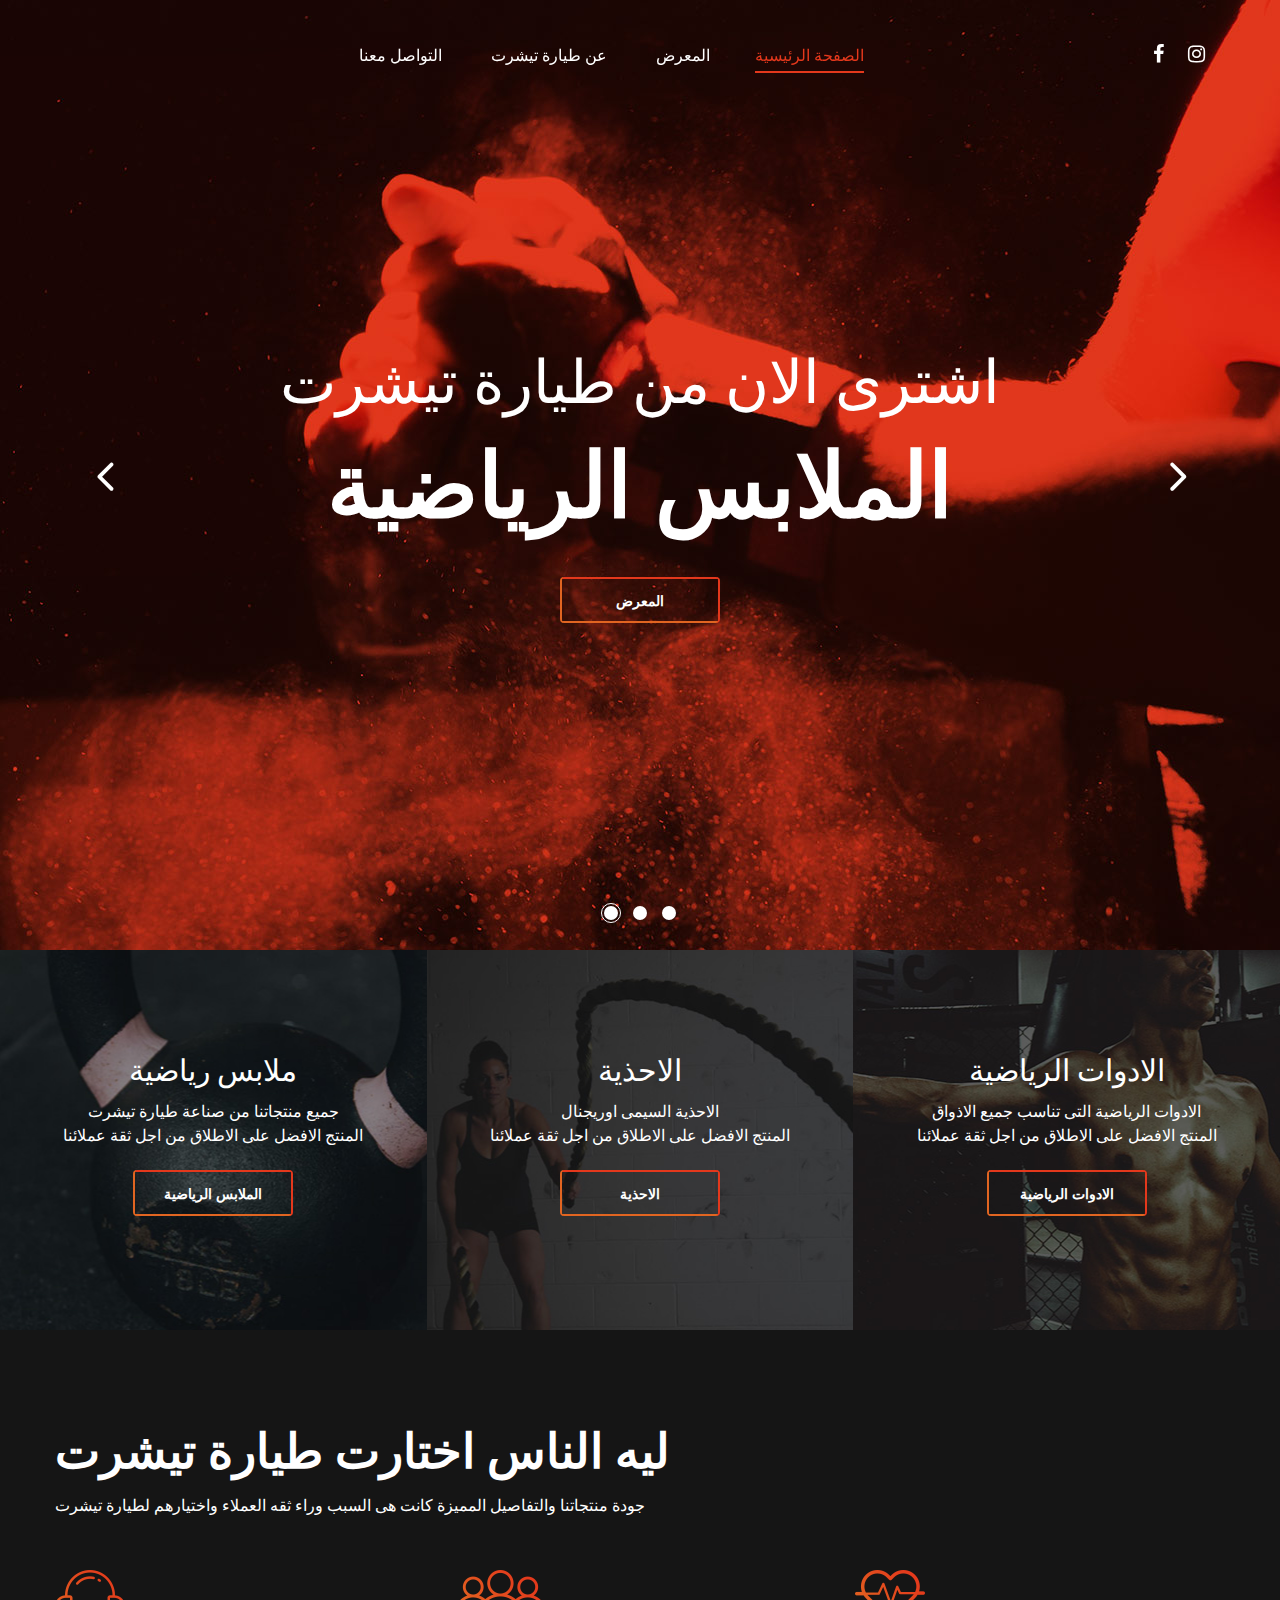
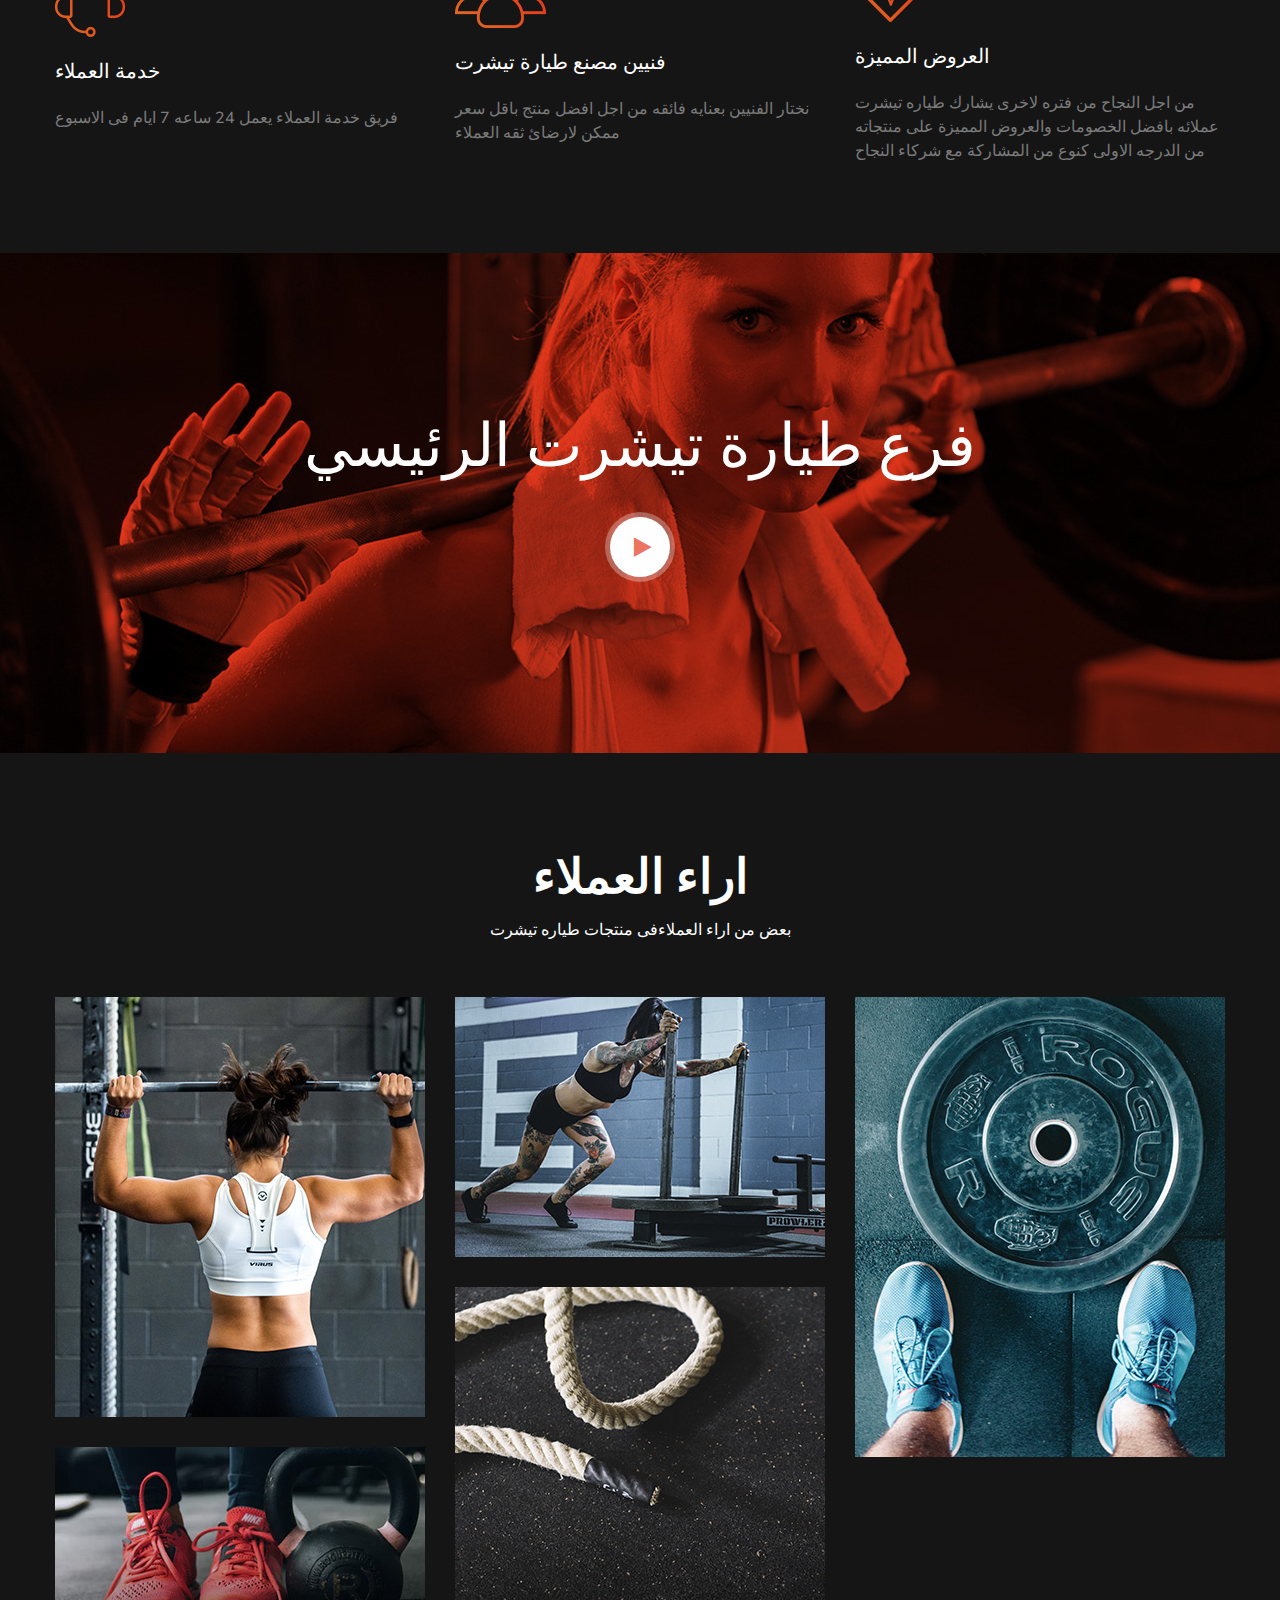
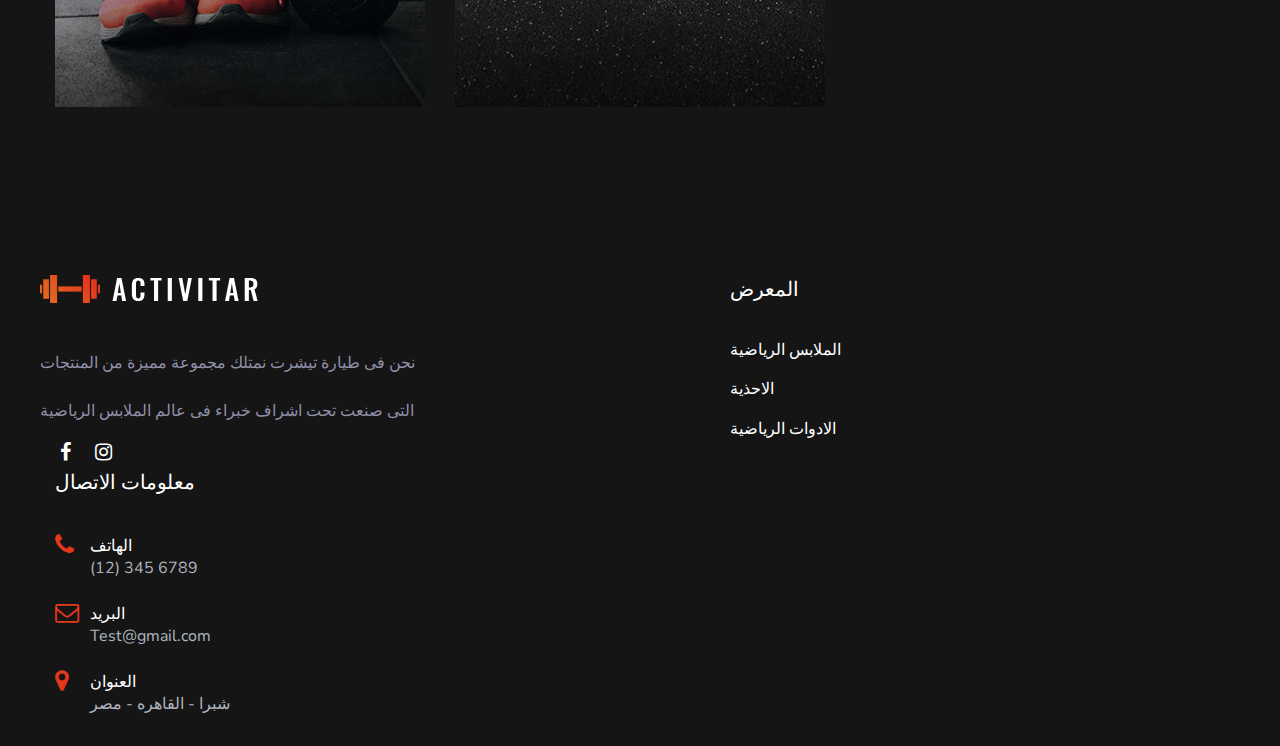
<file: index.html>
<!DOCTYPE html>
<html lang="zxx">

<head>
    <meta charset="UTF-8">
    <meta name="description" content="Activitar Template">
    <meta name="keywords" content="Activitar, unica, creative, html">
    <meta name="viewport" content="width=device-width, initial-scale=1.0">
    <meta http-equiv="X-UA-Compatible" content="ie=edge">
    <title>Taiyra T-shirt</title>

    <!-- Google Font -->
    <link href="https://fonts.googleapis.com/css?family=Nunito+Sans:400,600,700,800,900&display=swap" rel="stylesheet">
    <link href="https://fonts.googleapis.com/css?family=Oswald:300,400,500,600,700&display=swap" rel="stylesheet">

    <!-- Css Styles -->
    <link rel="stylesheet" href="css/bootstrap.min.css" type="text/css">
    <link rel="stylesheet" href="css/font-awesome.min.css" type="text/css">
    <link rel="stylesheet" href="css/elegant-icons.css" type="text/css">
    <link rel="stylesheet" href="css/nice-select.css" type="text/css">
    <link rel="stylesheet" href="css/owl.carousel.min.css" type="text/css">
    <link rel="stylesheet" href="css/magnific-popup.css" type="text/css">
    <link rel="stylesheet" href="css/slicknav.min.css" type="text/css">
    <link rel="stylesheet" href="css/style.css" type="text/css">
</head>

<body>
    <!-- Page Preloder -->
    <div id="preloder">
        <div class="loader"></div>
    </div>

    <!-- Header Section Begin -->
    <header class="header-section">
        <div class="container-fluid">
            <div class="top-social">
                <a href="https://www.facebook.com/taiyaratshirt/"target="_blank"><i class="fa fa-facebook"></i></a>
                <a href="https://www.instagram.com/"target="_blank"><i class="fa fa-instagram"></i></a>
            </div>
            <div class="container">
                <div class="nav-menu">
                    <nav class="mainmenu mobile-menu">
                        <ul>
                            <li><a href="./contact.html">التواصل معنا</a></li>
                            <li><a href="./about-us.html">عن طيارة تيشرت</a></li>
                            <li><a href="./gallery.html">المعرض</a>
                                <ul class="dropdown">
                                    <li><a href="./gallery.html">ملابس رياضية</a></li>
                                    <li><a href="./gallery.html">الاحذية</a></li>
                                    <li><a href="./gallery.html">الادوات الرياضية</a></li>
                                </ul>
                            <li class="active"><a href="./index.html">الصفحة الرئيسية</a></li>
                            </li>
                        </ul>
                    </nav>
                </div>
            </div>
            <div id="mobile-menu-wrap"></div>
        </div>
    </header>
    <!-- Header End -->

    <!-- Hero Section Begin -->
    <section class="hero-section">
        <div class="hero-items owl-carousel">
            <div class="single-hero-item set-bg" data-setbg="img/hero-slider/hero-1.jpg">
                <div class="container">
                    <div class="row">
                        <div class="col-lg-12">
                            <div class="hero-text">
                                <h2>اشترى الان من طيارة تيشرت</h2>
                                <h1>الملابس الرياضية</h1>
                                <a href="./gallery.html" " class="primary-btn">المعرض</a>
                            </div>
                        </div>
                    </div>
                </div>
            </div>
            <div class="single-hero-item set-bg" data-setbg="img/hero-slider/hero-2.jpg">
                <div class="container">
                    <div class="row">
                        <div class="col-lg-12">
                            <div class="hero-text">
                                <h2>اشترى الان من طيارة تيشرت</h2>
                                <h1>الاحذية</h1>
                                <a href="./gallery.html" " class="primary-btn">المعرض</a>
                            </div>
                        </div>
                    </div>
                </div>
            </div>
            <div class="single-hero-item set-bg" data-setbg="img/hero-slider/hero-3.jpg">
                <div class="container">
                    <div class="row">
                        <div class="col-lg-12">
                            <div class="hero-text">
                                <h2>اشترى الان من طيارة تيشرت</h2>
                                <h1>الادوات الرياضية</h1>
                                <a href="./gallery.html" " class="primary-btn">المعرض</a>
                            </div>
                        </div>
                    </div>
                </div>
            </div>
        </div>
    </section>
    <!-- Hero End -->

    <!-- Feature Section Begin -->
    <section class="feature-section">
        <div class="container-fluid">
            <div class="row">
                <div class="col-md-4">
                    <div class="feature-item set-bg" data-setbg="img/feature/feature-1.jpg">
                        <h3>ملابس رياضية</h3>
                        <p>جميع منتجاتنا من صناعة طيارة تيشرت<br /> المنتج الافضل على الاطلاق من اجل ثقة عملائنا</p>
                        <a href="./gallery.html" class="primary-btn f-btn">الملابس الرياضية</a>
                    </div>
                </div>
                <div class="col-md-4">
                    <div class="feature-item set-bg" data-setbg="img/feature/feature-2.jpg">
                        <h3>الاحذية</h3>
                        <p>الاحذية السيمى اوريجنال<br /> المنتج الافضل على الاطلاق من اجل ثقة عملائنا </p>
                        <a href="./gallery.html" class="primary-btn f-btn">الاحذية</a>
                    </div>
                </div>
                <div class="col-md-4">
                    <div class="feature-item set-bg" data-setbg="img/feature/feature-3.jpg">
                        <h3> الادوات الرياضية</h3>
                        <p> الادوات الرياضية التى تناسب جميع الاذواق <br /> المنتج الافضل على الاطلاق من اجل ثقة عملائنا</p>
                        <a href="./gallery.html" class="primary-btn f-btn">الادوات الرياضية</a>
                    </div>
                </div>
            </div>
        </div>
    </section>
    <!-- Feature Section End -->

    <!-- Choseus Section Begin -->
    <section class="chooseus-section spad">
        <div class="container">
            <div class="row">
                <div class="col-lg-12">
                    <div class="section-title">
                        <h2>ليه الناس اختارت طيارة تيشرت</h2>
                        <p>جودة منتجاتنا والتفاصيل المميزة كانت هى السبب وراء ثقه العملاء واختيارهم لطيارة تيشرت </p>
                    </div>
                </div>
            </div>
            <div class="row">
                <div class="col-lg-4 col-sm-6">
                    <div class="choose-item">
                        <img src="img/icons/chose-icon-1.png" alt="">
                        <h5> خدمة العملاء</h5>
                        <p>فريق خدمة العملاء يعمل 24 ساعه 7 ايام فى الاسبوع 	</p>
                    </div>
                </div>
                <div class="col-lg-4 col-sm-6">
                    <div class="choose-item">
                        <img src="img/icons/chose-icon-2.png" alt="">
                        <h5>فنيين مصنع طيارة تيشرت</h5>
                        <p>  نختار الفنيين بعنايه فائقه من اجل افضل منتج باقل سعر ممكن لارضائ ثقه العملاء</p>
                    </div>
                </div>
                <div class="col-lg-4 col-sm-6">
                    <div class="choose-item">
                        <img src="img/icons/chose-icon-3.png" alt="">
                        <h5>العروض المميزة</h5>
                        <p> من اجل النجاح من فتره لاخرى يشارك طياره تيشرت عملائه بافضل الخصومات والعروض المميزة على منتجاته من الدرجه الاولى كنوع من المشاركة مع شركاء النجاح</p>
                    </div>
                </div>
            </div>
        </div>
    </section>
    <!-- Choseus Section End -->

    <!-- Video Section Begin -->
    <section class="video-section set-bg" data-setbg="img/video-bg.jpg">
        <div class="container">
            <div class="row">
                <div class="col-lg-12">
                    <div class="video-text">
                        <h2>فرع طيارة تيشرت الرئيسي</h2>
                        <a href="https://www.youtube.com/watch?v=7N5oVNo-oUI" class="play-btn video-popup">
                            <i class="fa fa-play"></i>
                        </a>
                    </div>
                </div>
            </div>
        </div>
    </section>
    <!-- Video Section End -->

    <!-- Blog Section Begin -->
    <section class="blog-section spad">
        <div class="container">
            <div class="row">
                <div class="col-lg-12 text-center">
                    <div class="section-title">
                        <h2>اراء العملاء</h2>
                        <p>بعض من اراء العملاءفى منتجات طياره تيشرت  </p>
                    </div>
                </div>
            </div>
            <div class="row blog-gird">
                <div class="grid-sizer"></div>
                <div class="col-lg-4 col-md-6 grid-item">
                    <div class="blog-item large-item set-bg" data-setbg="img/blog/blog-1.jpg">
                    </div> 
                </div>
			   <div class="col-lg-4 col-md-6 grid-item">
                    <div class="blog-item small-item set-bg" data-setbg="img/blog/blog-2.jpg">
                   <!--     <a href="#" class="blog-text">
                            <div class="categories">Gym & Croosfit</div>
                            <h5>Does Hydroderm Work</h5>
                        </a> -->
                    </div>
                </div>
                <div class="col-lg-4 col-md-6 grid-item">
                    <div class="blog-item large-item xls-large set-bg" data-setbg="img/blog/blog-3.jpg">
                    </div>
                </div>
                <div class="col-lg-4 col-md-6 grid-item">
                    <div class="blog-item large-item set-bg" data-setbg="img/blog/blog-4.jpg">
                    </div>
                </div>
                <div class="col-lg-4 col-md-6 grid-item">
                    <div class="blog-item small-item set-bg" data-setbg="img/blog/blog-5.jpg">
                    </div>
                </div>
            </div>
        </div>
    </section>
    <!-- Blog Section End -->


    <!-- Footer Section Begin -->
    <footer class="footer-section">
        <div class="container">
            <div class="row">
                <div class="col-lg-3>
                    <div class="footer-logo-item">
                        <div class="f-logo">
                            <a><img src="img/logo.png" alt=""></a>
                        </div>
                        <p>
						<br> </br>
						نحن فى طيارة تيشرت نمتلك مجموعة مميزة من المنتجات 
						<br> </br>
						التى صنعت تحت اشراف خبراء فى عالم الملابس الرياضية</p>
                      

                                  <div class="down-social">
					<a href="https://www.facebook.com/taiyaratshirt/"target="_blank"><i class="fa fa-facebook"></i></a>
					<a href="https://www.instagram.com/"target="_blank"><i class="fa fa-instagram"></i></a>
								</div>
				</div>
               
                <div class="col-lg-3  offset-lg-3">
                    <div class="footer-widget">
                        <h5>المعرض</h5>
                        <div class="footer-blog">
                            <a href "gallery.html" class="fb-item">
                                <h6>الملابس الرياضية</h6>
                            </a>
                            <a href="gallery.html" class="fb-item">
                                <h6>الاحذية </h6>
                            </a>
                            <a href="gallery.html" class="fb-item">
                                <h6>الادوات الرياضية </h6>
                            </a>
                        </div>
                    </div>
                </div>
                <div class="col-lg-3">
                    <div class="footer-widget">
                        <h5>معلومات الاتصال</h5>
                        <ul class="footer-info">
                            <li>
                                <i class="fa fa-phone"></i>
                                <span>الهاتف </span>
                                (12) 345 6789
                            </li>
                            <li>
                                <i class="fa fa-envelope-o"></i>
                                <span>البريد</span>
                                Test@gmail.com
                            </li>
                            <li>
                                <i class="fa fa-map-marker"></i>
                                <span>العنوان</span>
                                شبرا - القاهره - مصر
                            </li>
                        </ul>
                    </div>
                </div>
            </div>
        </div>
    </footer>
    <!-- Footer Section End -->


    <!-- Js Plugins -->
    <script src="js/jquery-3.3.1.min.js"></script>
    <script src="js/bootstrap.min.js"></script>
    <script src="js/jquery.magnific-popup.min.js"></script>
    <script src="js/mixitup.min.js"></script>
    <script src="js/jquery.nice-select.min.js"></script>
    <script src="js/jquery.slicknav.js"></script>
    <script src="js/owl.carousel.min.js"></script>
    <script src="js/masonry.pkgd.min.js"></script>
    <script src="js/main.js"></script>
</body>

</html>
</file>
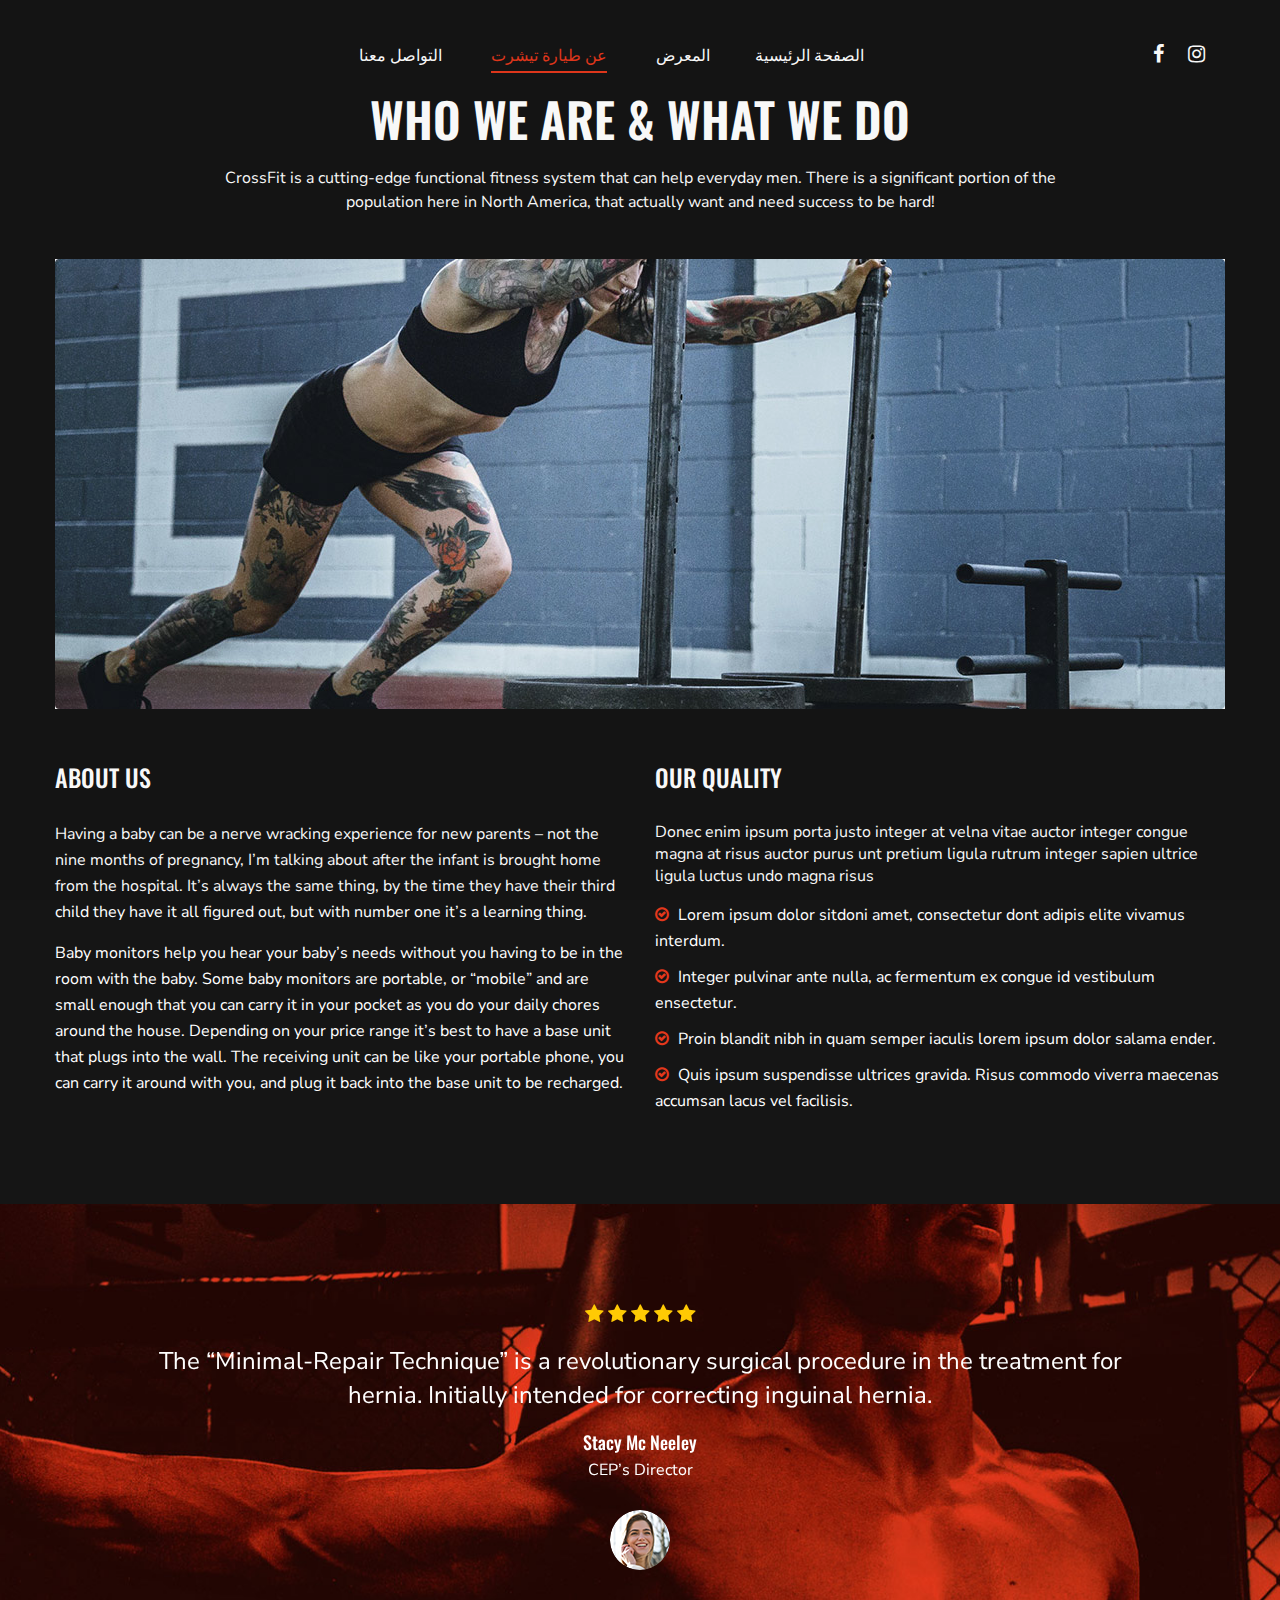
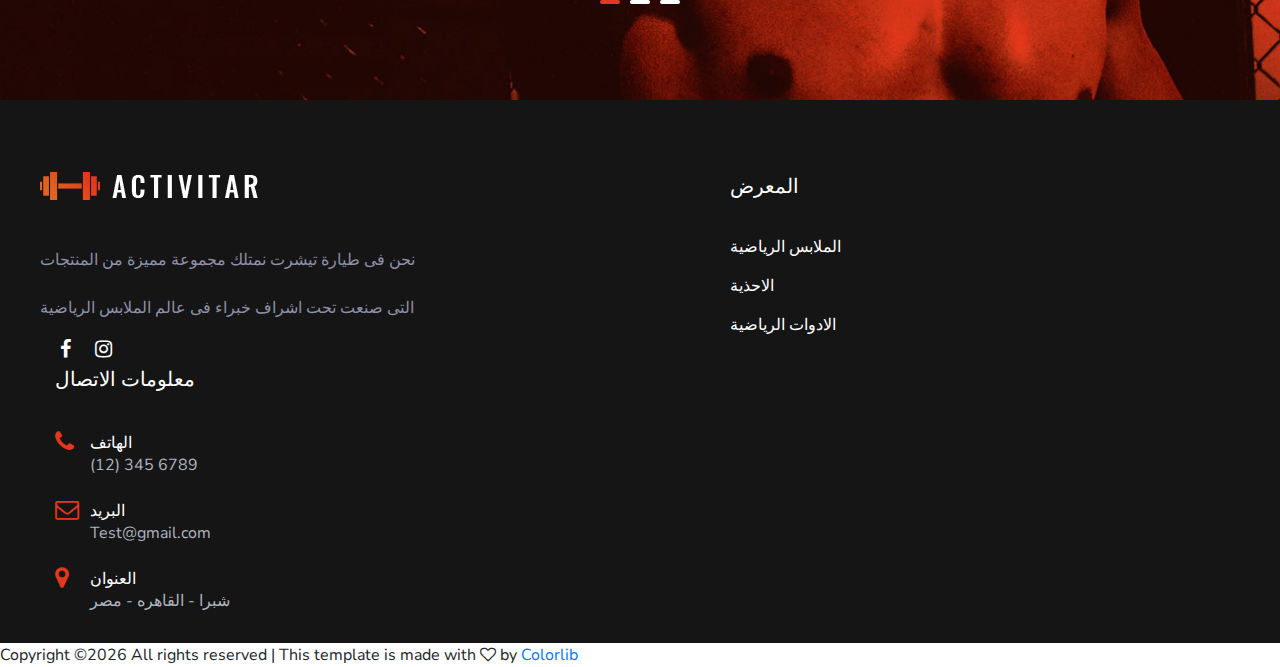
<file: about-us.html>
<!DOCTYPE html>
<html lang="zxx">

<head>
    <meta charset="UTF-8">
    <meta name="description" content="Activitar Template">
    <meta name="keywords" content="Activitar, unica, creative, html">
    <meta name="viewport" content="width=device-width, initial-scale=1.0">
    <meta http-equiv="X-UA-Compatible" content="ie=edge">
    <title>Activitar | Template</title>

    <!-- Google Font -->
    <link href="https://fonts.googleapis.com/css?family=Nunito+Sans:400,600,700,800,900&display=swap" rel="stylesheet">
    <link href="https://fonts.googleapis.com/css?family=Oswald:300,400,500,600,700&display=swap" rel="stylesheet">

    <!-- Css Styles -->
    <link rel="stylesheet" href="css/bootstrap.min.css" type="text/css">
    <link rel="stylesheet" href="css/font-awesome.min.css" type="text/css">
    <link rel="stylesheet" href="css/elegant-icons.css" type="text/css">
    <link rel="stylesheet" href="css/nice-select.css" type="text/css">
    <link rel="stylesheet" href="css/owl.carousel.min.css" type="text/css">
    <link rel="stylesheet" href="css/magnific-popup.css" type="text/css">
    <link rel="stylesheet" href="css/slicknav.min.css" type="text/css">
    <link rel="stylesheet" href="css/style.css" type="text/css">
</head>

<body>
    <!-- Page Preloder -->
    <div id="preloder">
        <div class="loader"></div>
    </div>

    <!-- Header Section Begin -->
    <header class="header-section">
        <div class="container-fluid">
            <div class="top-social">
                <a href="https://www.facebook.com/taiyaratshirt/"target="_blank"><i class="fa fa-facebook"></i></a>
                <a href="https://www.instagram.com/"target="_blank"><i class="fa fa-instagram"></i></a>
            </div>
            <div class="container">
                <div class="nav-menu">
                    <nav class="mainmenu mobile-menu">
                        <ul>
                            <li><a href="./contact.html">التواصل معنا</a></li>
                            <li class="active"><a href="./about-us.html">عن طيارة تيشرت</a></li>
                            <li><a href="./gallery.html">المعرض</a>
                                <ul class="dropdown">
                                    <li><a href="./gallery.html">ملابس رياضية</a></li>
                                    <li><a href="./gallery.html">الاحذية</a></li>
                                    <li><a href="./gallery.html">الادوات الرياضية</a></li>
                                </ul>
                            <li><a href="./index.html">الصفحة الرئيسية</a></li>
                            </li>
                        </ul>
                    </nav>
                </div>
            </div>
            <div id="mobile-menu-wrap"></div>
        </div>
    </header>
    <!-- Header End -->

    <!-- Breadcrumb Section Begin -->
  <!--  <section class="breadcrumb-section set-bg spad" data-setbg="img/about-bread.jpg">
        <div class="container">
            <div class="row">
                <div class="col-lg-12">
                    <div class="breadcrumb-text">
                        <h2>مين هما طيارة تيشرت</h2>
                        <div class="breadcrumb-controls">
                            <a href="#"><i class="fa fa-home"></i> Home</a>
                            <span>About Us</span>
                        </div>
                    </div>
                </div>
            </div>
        </div>
    </section>
	-->
    <!-- Breadcrumb End -->

    <!-- Aboutus Section Begin -->
    <section class="aboutus-section spad">
        <div class="container">
            <div class="aboutus-page-text">
                    <div class="row">
                        <div class="col-xl-9 col-lg-10 m-auto">
                        <div class="section-title">
                            <h2>Who we Are & What We Do</h2>
                            <p>CrossFit is a cutting-edge functional fitness system that can help everyday men. There is
                                a significant portion of the population here in North America, that actually want
                                and need success to be hard!</p>
                        </div>
                    </div>
                </div>
                <img src="img/about-us.jpg" alt="">
                <div class="row">
                    <div class="col-lg-6">
                        <div class="about-us">
                            <h4>ABOUT US</h4>
                            <p>Having a baby can be a nerve wracking experience for new parents – not the nine
                                months of pregnancy, I’m talking about after the infant is brought home from the
                                hospital. It’s always the same thing, by the time they have their third child
                                they have it all figured out, but with number one it’s a learning thing.</p>
                            <p>Baby monitors help you hear your baby’s needs without you having to be in the
                                room with the baby. Some baby monitors are portable, or “mobile” and are small
                                enough that you can carry it in your pocket as you do your daily chores around
                                the house. Depending on your price range it’s best to have a base unit that
                                plugs into the wall. The receiving unit can be like your portable phone, you can
                                carry it around with you, and plug it back into the base unit to be recharged.
                            </p>
                        </div>
                    </div>
                    <div class="col-lg-6">
                        <div class="about-quality">
                            <h4>OUR QUALITY</h4>
                            <p>Donec enim ipsum porta justo integer at velna vitae auctor integer congue magna
                                at risus auctor purus unt pretium ligula rutrum integer sapien ultrice ligula
                                luctus undo magna risus </p>
                            <ul>
                                <li><i class="fa fa-check-circle-o"></i>Lorem ipsum dolor sitdoni amet,
                                    consectetur dont adipis elite vivamus interdum.</li>
                                <li><i class="fa fa-check-circle-o"></i>Integer pulvinar ante nulla, ac
                                    fermentum ex congue id vestibulum ensectetur.</li>
                                <li><i class="fa fa-check-circle-o"></i>Proin blandit nibh in quam semper
                                    iaculis lorem ipsum dolor salama ender.</li>
                                <li><i class="fa fa-check-circle-o"></i>Quis ipsum suspendisse ultrices gravida.
                                    Risus commodo viverra maecenas accumsan lacus vel facilisis. </li>
                            </ul>
                        </div>
                    </div>
                </div>
            </div>
        </div>
    </section>
    <!-- Aboutus Section End -->

    <!-- Testimonial Section End -->
    <section class="testimonial-section set-bg spad" data-setbg="img/testimonial-bg.jpg">
        <div class="container">
            <div class="row">
                <div class="col-lg-10 offset-lg-1">
                    <div class="testimonial-slider owl-carousel">
                        <div class="ts-item">
                            <div class="rating">
                                <i class="fa fa-star"></i>
                                <i class="fa fa-star"></i>
                                <i class="fa fa-star"></i>
                                <i class="fa fa-star"></i>
                                <i class="fa fa-star"></i>
                            </div>
                            <h4>The “Minimal-Repair Technique” is a revolutionary surgical procedure in the treatment
                                for hernia. Initially intended for correcting inguinal hernia.</h4>
                            <div class="author-name">
                                <h5>Stacy Mc Neeley</h5>
                                <span>CEP’s Director</span>
                            </div>
                            <div class="author-pic">
                                <img src="img/author-pic.png" alt="">
                            </div>
                        </div>
                        <div class="ts-item">
                            <div class="rating">
                                <i class="fa fa-star"></i>
                                <i class="fa fa-star"></i>
                                <i class="fa fa-star"></i>
                                <i class="fa fa-star"></i>
                                <i class="fa fa-star"></i>
                            </div>
                            <h4>The “Minimal-Repair Technique” is a revolutionary surgical procedure in the treatment
                                for hernia. Initially intended for correcting inguinal hernia.</h4>
                            <div class="author-name">
                                <h5>Stacy Mc Neelek</h5>
                                <span>CEP’s Director</span>
                            </div>
                            <div class="author-pic">
                                <img src="img/author-pic.png" alt="">
                            </div>
                        </div>
                        <div class="ts-item">
                            <div class="rating">
                                <i class="fa fa-star"></i>
                                <i class="fa fa-star"></i>
                                <i class="fa fa-star"></i>
                                <i class="fa fa-star"></i>
                                <i class="fa fa-star"></i>
                            </div>
                            <h4>The “Minimal-Repair Technique” is a revolutionary surgical procedure in the treatment
                                for hernia. Initially intended for correcting inguinal hernia.</h4>
                            <div class="author-name">
                                <h5>Stacy Mc Neelel</h5>
                                <span>CEP’s Director</span>
                            </div>
                            <div class="author-pic">
                                <img src="img/author-pic.png" alt="">
                            </div>
                        </div>
                    </div>
                </div>
            </div>
        </div>
    </section>
	
	
    <!-- Footer Section Begin -->
    <footer class="footer-section">
        <div class="container">
            <div class="row">
                <div class="col-lg-3>
                    <div class="footer-logo-item">
                        <div class="f-logo">
                            <a><img src="img/logo.png" alt=""></a>
                        </div>
                        <p>
						<br> </br>
						نحن فى طيارة تيشرت نمتلك مجموعة مميزة من المنتجات 
						<br> </br>
						التى صنعت تحت اشراف خبراء فى عالم الملابس الرياضية</p>
                      

                                  <div class="down-social">
					<a href="https://www.facebook.com/taiyaratshirt/"target="_blank"><i class="fa fa-facebook"></i></a>
					<a href="https://www.instagram.com/"target="_blank"><i class="fa fa-instagram"></i></a>
								</div>
				</div>
               
                <div class="col-lg-3  offset-lg-3">
                    <div class="footer-widget">
                        <h5>المعرض</h5>
                        <div class="footer-blog">
                            <a href "gallery.html" class="fb-item">
                                <h6>الملابس الرياضية</h6>
                            </a>
                            <a href="gallery.html" class="fb-item">
                                <h6>الاحذية </h6>
                            </a>
                            <a href="gallery.html" class="fb-item">
                                <h6>الادوات الرياضية </h6>
                            </a>
                        </div>
                    </div>
                </div>
                <div class="col-lg-3">
                    <div class="footer-widget">
                        <h5>معلومات الاتصال</h5>
                        <ul class="footer-info">
                            <li>
                                <i class="fa fa-phone"></i>
                                <span>الهاتف </span>
                                (12) 345 6789
                            </li>
                            <li>
                                <i class="fa fa-envelope-o"></i>
                                <span>البريد</span>
                                Test@gmail.com
                            </li>
                            <li>
                                <i class="fa fa-map-marker"></i>
                                <span>العنوان</span>
                                شبرا - القاهره - مصر
                            </li>
                        </ul>
                    </div>
                </div>
            </div>
        </div>
    </footer>
    <!-- Footer Section End -->

    <!-- Testimonial Section End -->

    <!-- Trainer Section Begin -->
   <!-- <section class="trainer-section spad">
        <div class="container">
            <div class="row">
                <div class="col-lg-12">
                    <div class="section-title">
                        <h2>OUR Trainer</h2>
                        <p>Our Crossfit experts can help you discover new training techniques.</p>
                    </div>
                </div>
            </div>
            <div class="row">
                <div class="col-lg-3 col-sm-6">
                    <div class="trainer-item">
                        <div class="ti-pic">
                            <img src="img/trainer/trainer-1.jpg" alt="">
                            <div class="ti-links">
                                <a href="#"><i class="fa fa-facebook"></i></a>
                                <a href="#"><i class="fa fa-pinterest"></i></a>
                                <a href="#"><i class="fa fa-linkedin"></i></a>
                            </div>
                            <div class="trainer-text">
                                <h5>Becky Taylor <span>- Gymer</span></h5>
                            </div>
                        </div>
                    </div>
                </div>
                <div class="col-lg-3 col-sm-6">
                    <div class="trainer-item">
                        <div class="ti-pic">
                            <img src="img/trainer/trainer-2.jpg" alt="">
                            <div class="ti-links">
                                <a href="#"><i class="fa fa-facebook"></i></a>
                                <a href="#"><i class="fa fa-pinterest"></i></a>
                                <a href="#"><i class="fa fa-linkedin"></i></a>
                            </div>
                            <div class="trainer-text">
                                <h5>Noah Leonard <span>- Trainer</span></h5>
                            </div>
                        </div>
                    </div>
                </div>
                <div class="col-lg-3 col-sm-6">
                    <div class="trainer-item">
                        <div class="ti-pic">
                            <img src="img/trainer/trainer-3.jpg" alt="">
                            <div class="ti-links">
                                <a href="#"><i class="fa fa-facebook"></i></a>
                                <a href="#"><i class="fa fa-pinterest"></i></a>
                                <a href="#"><i class="fa fa-linkedin"></i></a>
                            </div>
                            <div class="trainer-text">
                                <h5>Evelyn Fields <span>- Gymer</span></h5>
                            </div>
                        </div>
                    </div>
                </div>
                <div class="col-lg-3 col-sm-6">
                    <div class="trainer-item">
                        <div class="ti-pic">
                            <img src="img/trainer/trainer-4.jpg" alt="">
                            <div class="ti-links">
                                <a href="#"><i class="fa fa-facebook"></i></a>
                                <a href="#"><i class="fa fa-pinterest"></i></a>
                                <a href="#"><i class="fa fa-linkedin"></i></a>
                            </div>
                            <div class="trainer-text">
                                <h5>Leroy Guzman <span>- Manager</span></h5>
                            </div>
                        </div>
                    </div>
                </div>
            </div>
        </div>
    </section>
    <!-- Trainer Section End -->

    <!-- Cta Section Begin -->
 <!--   <section class="cta-section">
        <div class="container">
            <div class="row">
                <div class="col-lg-12">
                    <div class="cta-text">
                        <h3>GeT Started Today</h3>
                        <p>New student special! $30 unlimited Gym for the first week anh 50% of our member!</p>
                    </div>
                    <a href="#" class="primary-btn cta-btn">book now</a>
                </div>
            </div>
        </div>
    </section>
    <!-- Cta Section End -->

    <!-- Footer Section Begin -->
<!--    <footer class="footer-section">
        <div class="container">
            <div class="row">
                <div class="col-lg-3">
                    <div class="footer-logo-item">
                        <div class="f-logo">
                            <a href="#"><img src="img/logo.png" alt=""></a>
                        </div>
                        <p>Despite growth of the Internet over the past seven years, the use of toll-free phone numbers
                            in television advertising continues.</p>
                        <div class="social-links">
                            <h6>Follow us</h6>
                            <a href="#"><i class="fa fa-facebook"></i></a>
                            <a href="#"><i class="fa fa-twitter"></i></a>
                            <a href="#"><i class="fa fa-google-plus"></i></a>
                            <a href="#"><i class="fa fa-linkedin"></i></a>
                            <a href="#"><i class="fa fa-instagram"></i></a>
                        </div>
                    </div>
                </div>
                <div class="col-lg-3 offset-lg-1">
                    <div class="footer-widget">
                        <h5>Our Blog</h5>
                        <div class="footer-blog">
                            <a href="#" class="fb-item">
                                <h6>Most people who work</h6>
                                <span class="blog-time"><i class="fa fa-clock-o"></i> Jan 02, 2019</span>
                            </a>
                            <a href="#" class="fb-item">
                                <h6>Freelance Design Tricks How </h6>
                                <span class="blog-time"><i class="fa fa-clock-o"></i> Jan 02, 2019</span>
                            </a>
                            <a href="#" class="fb-item">
                                <h6>have a computer at home have had </h6>
                                <span class="blog-time"><i class="fa fa-clock-o"></i> Jan 02, 2019</span>
                            </a>
                        </div>
                    </div>
                </div>
                <div class="col-lg-2">
                    <div class="footer-widget">
                        <h5>Program</h5>
                        <ul class="workout-program">
                            <li><a href="#">Bodybuilding</a></li>
                            <li><a href="#">Running</a></li>
                            <li><a href="#">Streching</a></li>
                            <li><a href="#">Weight Loss</a></li>
                            <li><a href="#">Gym Fitness</a></li>
                        </ul>
                    </div>
                </div>
                <div class="col-lg-3">
                    <div class="footer-widget">
                        <h5>Get Info</h5>
                        <ul class="footer-info">
                            <li>
                                <i class="fa fa-phone"></i>
                                <span>Phone:</span>
                                (12) 345 6789
                            </li>
                            <li>
                                <i class="fa fa-envelope-o"></i>
                                <span>Email:</span>
                                Colorlib.info@gmail.com
                            </li>
                            <li>
                                <i class="fa fa-map-marker"></i>
                                <span>Address</span>
                                Iris Watson, Box 283 8562, NY
                            </li>
                        </ul>
                    </div>
                </div>
            </div>
        </div>
        <div class="copyright-text">
            <div class="container">
                <div class="row">
                    <div class="col-lg-12 text-center">
                        <div class="ct-inside"><!-- Link back to Colorlib can't be removed. Template is licensed under CC BY 3.0. -->
Copyright &copy;<script>document.write(new Date().getFullYear());</script> All rights reserved | This template is made with <i class="fa fa-heart-o" aria-hidden="true"></i> by <a href="https://colorlib.com" target="_blank">Colorlib</a>
<!-- Link back to Colorlib can't be removed. Template is licensed under CC BY 3.0. --></div>
                    </div>
                </div>
            </div>
        </div>
    </footer>
    <!-- Footer Section End -->

    <!-- Js Plugins -->
    <script src="js/jquery-3.3.1.min.js"></script>
    <script src="js/bootstrap.min.js"></script>
    <script src="js/jquery.magnific-popup.min.js"></script>
    <script src="js/mixitup.min.js"></script>
    <script src="js/jquery.nice-select.min.js"></script>
    <script src="js/jquery.slicknav.js"></script>
    <script src="js/owl.carousel.min.js"></script>
    <script src="js/masonry.pkgd.min.js"></script>
    <script src="js/main.js"></script>
</body>

</html>
</file>
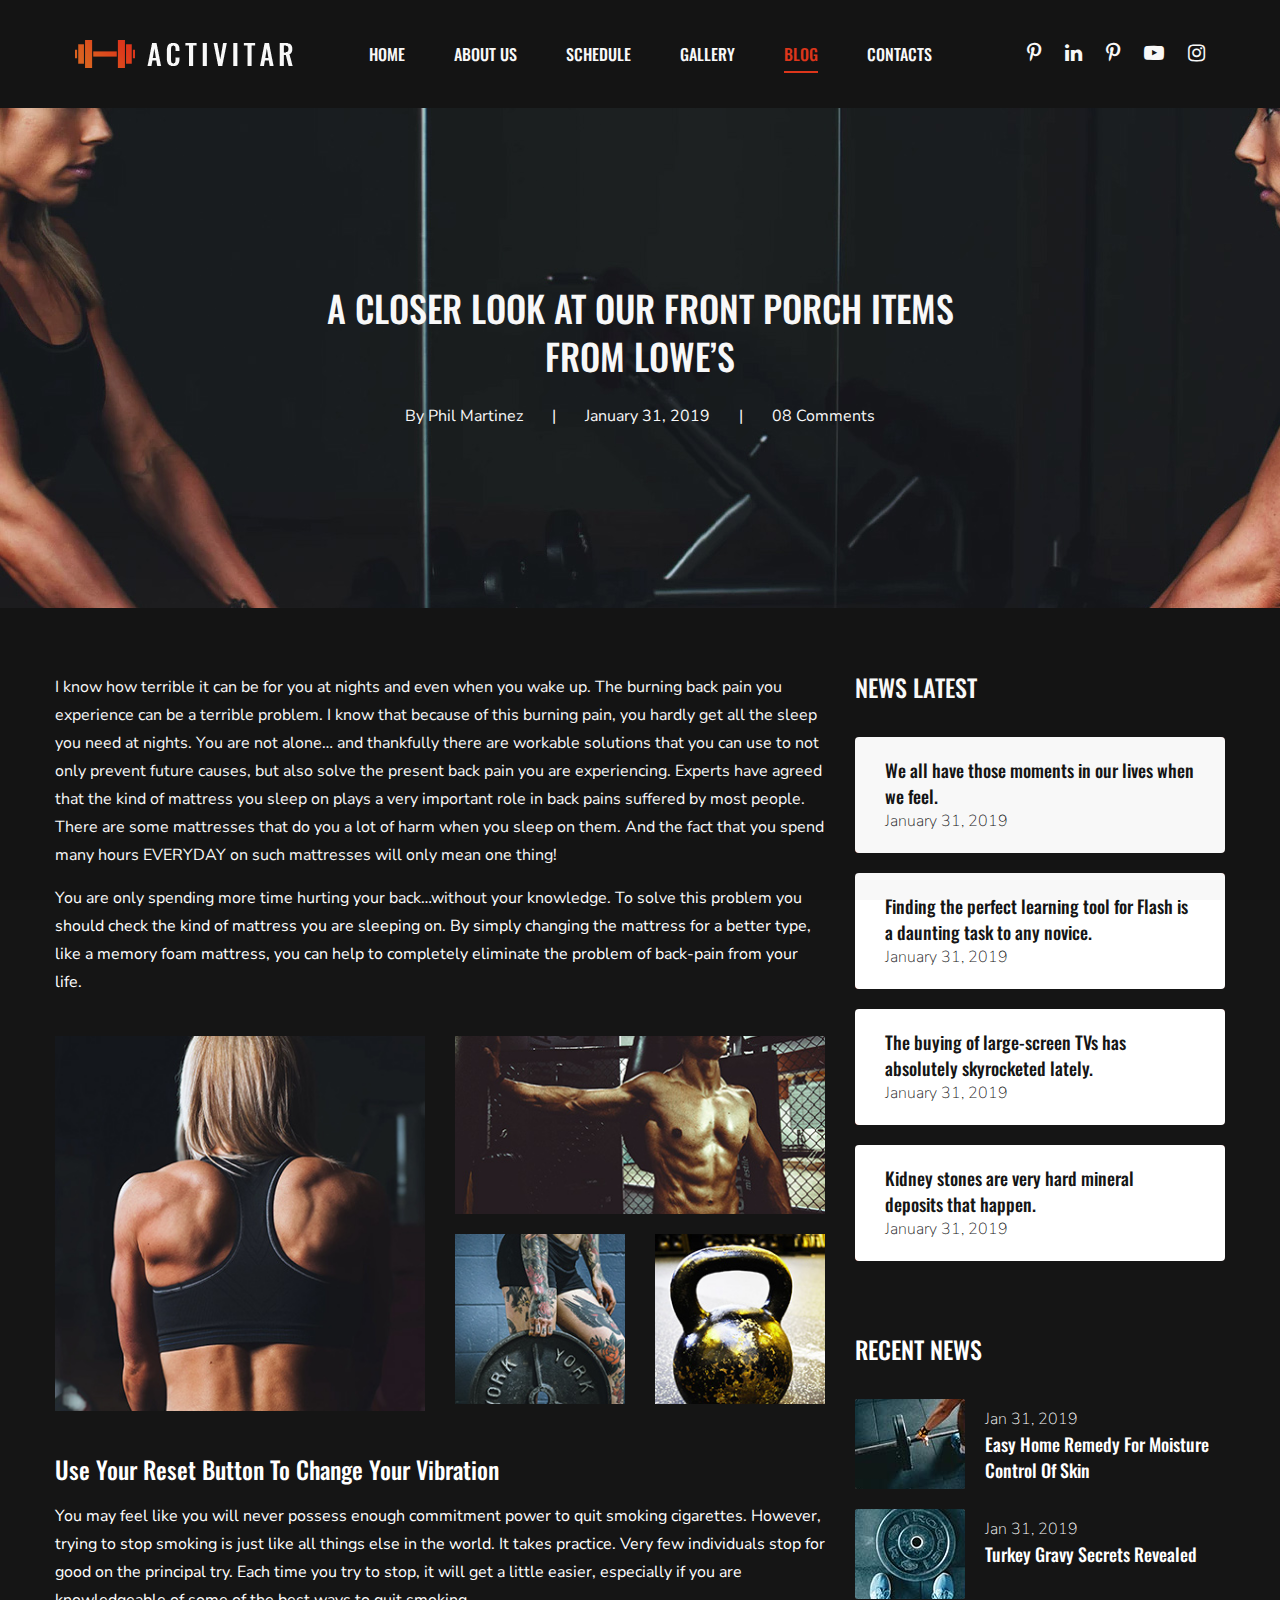
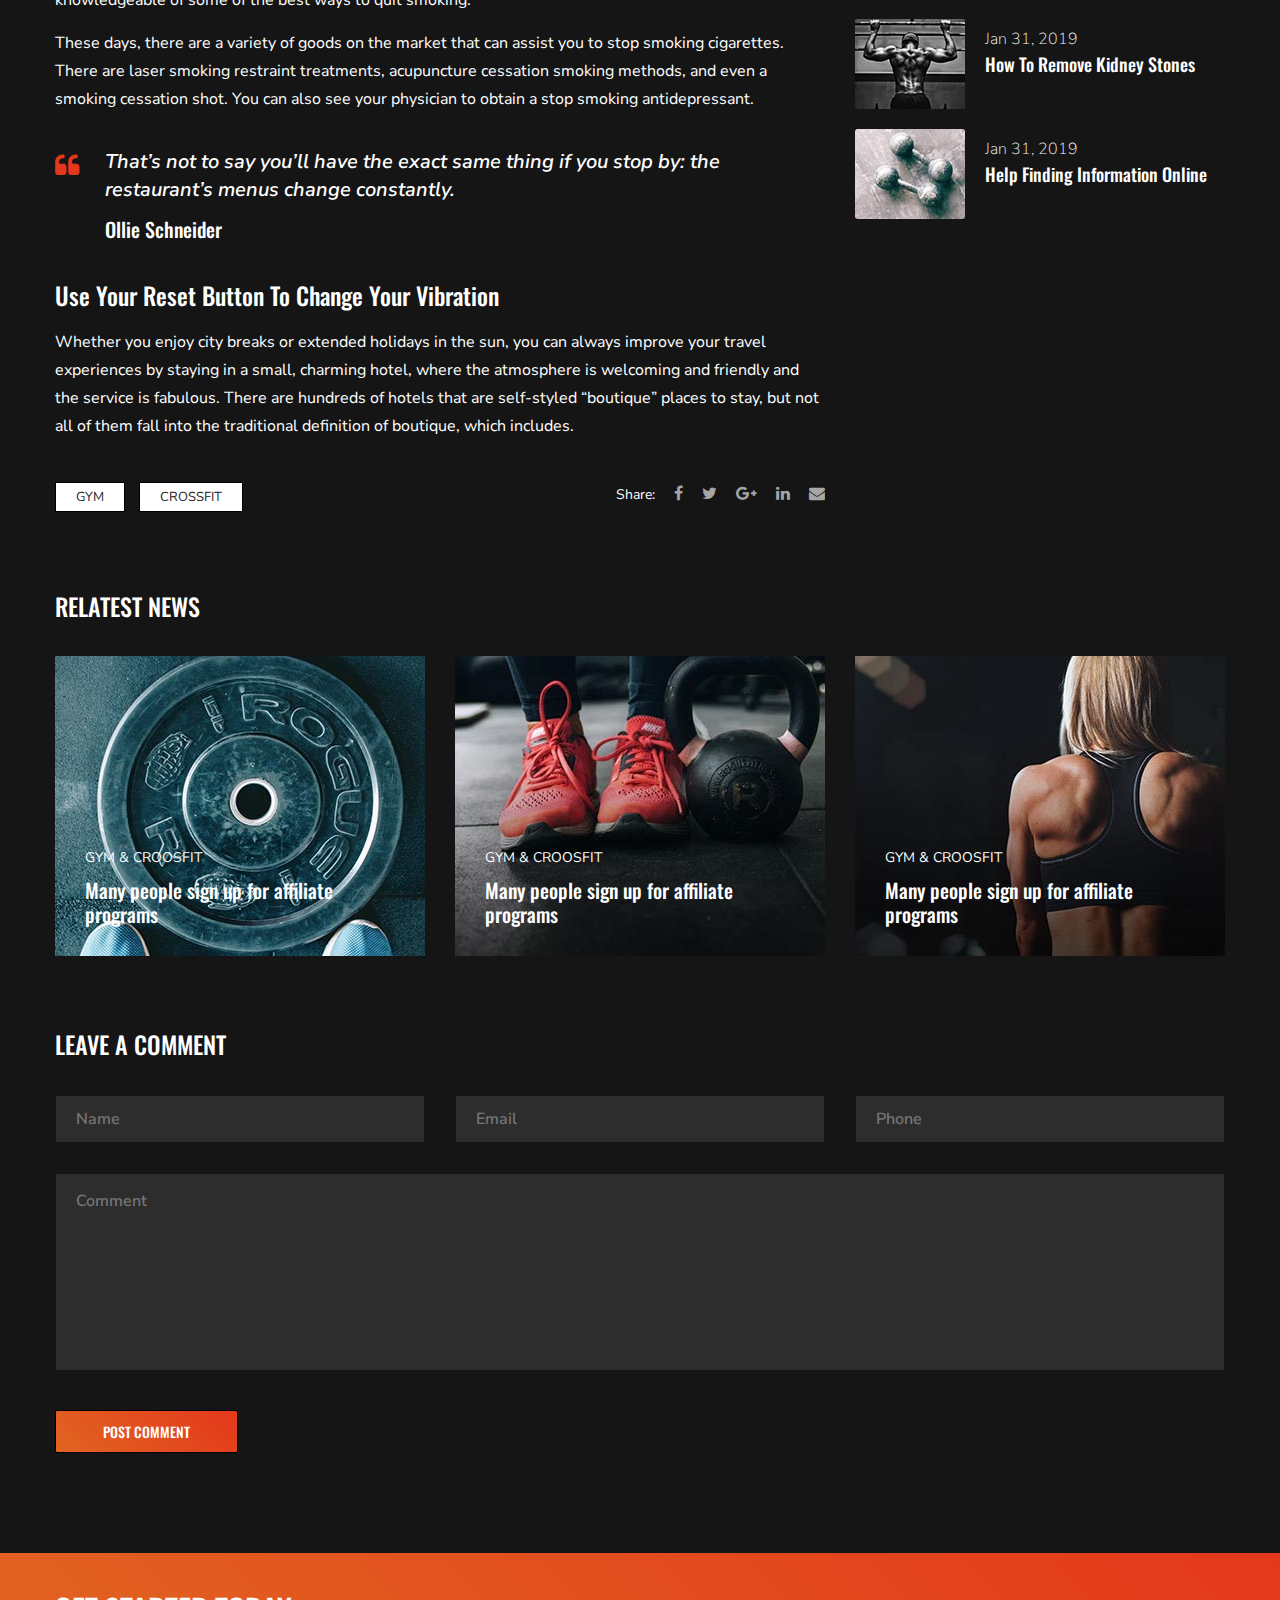
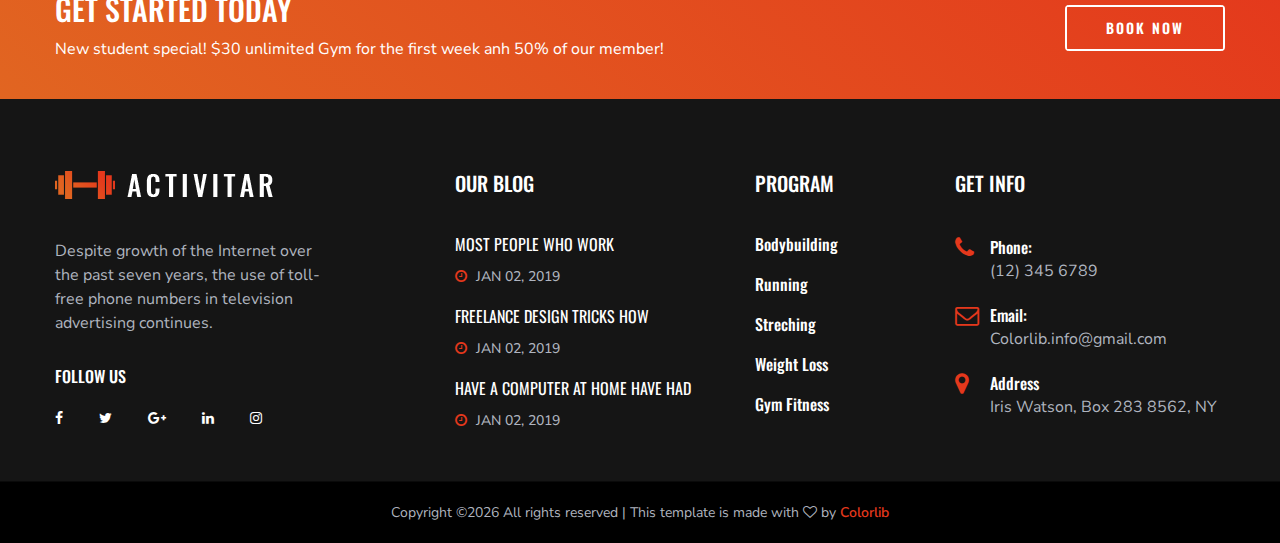
<file: blog-single.html>
<!DOCTYPE html>
<html lang="zxx">

<head>
    <meta charset="UTF-8">
    <meta name="description" content="Activitar Template">
    <meta name="keywords" content="Activitar, unica, creative, html">
    <meta name="viewport" content="width=device-width, initial-scale=1.0">
    <meta http-equiv="X-UA-Compatible" content="ie=edge">
    <title>Activitar | Template</title>

    <!-- Google Font -->
    <link href="https://fonts.googleapis.com/css?family=Nunito+Sans:400,600,700,800,900&display=swap" rel="stylesheet">
    <link href="https://fonts.googleapis.com/css?family=Oswald:300,400,500,600,700&display=swap" rel="stylesheet">

    <!-- Css Styles -->
    <link rel="stylesheet" href="css/bootstrap.min.css" type="text/css">
    <link rel="stylesheet" href="css/font-awesome.min.css" type="text/css">
    <link rel="stylesheet" href="css/elegant-icons.css" type="text/css">
    <link rel="stylesheet" href="css/nice-select.css" type="text/css">
    <link rel="stylesheet" href="css/owl.carousel.min.css" type="text/css">
    <link rel="stylesheet" href="css/magnific-popup.css" type="text/css">
    <link rel="stylesheet" href="css/slicknav.min.css" type="text/css">
    <link rel="stylesheet" href="css/style.css" type="text/css">
</head>

<body>
    <!-- Page Preloder -->
    <div id="preloder">
        <div class="loader"></div>
    </div>

    <!-- Header Section Begin -->
    <header class="header-section header-normal">
        <div class="container-fluid">
            <div class="logo">
                <a href="./index.html">
                    <img src="img/logo.png" alt="">
                </a>
            </div>
            <div class="top-social">
                <a href="#"><i class="fa fa-pinterest-p"></i></a>
                <a href="#"><i class="fa fa-linkedin"></i></a>
                <a href="#"><i class="fa fa-pinterest-p"></i></a>
                <a href="#"><i class="fa fa-youtube-play"></i></a>
                <a href="#"><i class="fa fa-instagram"></i></a>
            </div>
            <div class="container">
                <div class="nav-menu">
                    <nav class="mainmenu mobile-menu">
                        <ul>
                            <li><a href="./index.html">Home</a></li>
                            <li><a href="./about-us.html">About us</a></li>
                            <li><a href="./schedule.html">Schedule</a></li>
                            <li><a href="./gallery.html">Gallery</a></li>
                            <li class="active"><a href="./blog.html">Blog</a>
                                <ul class="dropdown">
                                    <li><a href="./about-us.html">About Us</a></li>
                                    <li><a href="./blog-single.html">Blog Details</a></li>
                                </ul>
                            </li>
                            <li><a href="./contact.html">Contacts</a></li>
                        </ul>
                    </nav>
                </div>
            </div>
            <div id="mobile-menu-wrap"></div>
        </div>
    </header>
    <!-- Header End -->

    <!-- Breadcrumb Section Begin -->
    <section class="blog-single-hero set-bg" data-setbg="img/blog-single-hero.jpg">
        <div class="container">
            <div class="row">
                <div class="col-xl-7 col-lg-7 m-auto text-center">
                    <div class="bs-hero-text">
                        <h2>A Closer Look At Our Front Porch Items From Lowe’s</h2>
                        <ul>
                            <li>By Phil Martinez</li>
                            <li>January 31, 2019</li>
                            <li>08 Comments</li>
                        </ul>
                    </div>
                </div>
            </div>
        </div>
    </section>
    <!-- Breadcrumb End -->

    <!-- Blog Single Section Begin -->
    <section class="blog-single-section spad">
        <div class="container">
            <div class="row">
                <div class="col-lg-8">
                    <div class="blog-single-text">
                        <div class="blog-text">
                            <p>I know how terrible it can be for you at nights and even when you wake up. The burning
                                back pain you experience can be a terrible problem. I know that because of this burning
                                pain, you hardly get all the sleep you need at nights. You are not alone… and thankfully
                                there are workable solutions that you can use to not only prevent future causes, but
                                also solve the present back pain you are experiencing. Experts have agreed that the kind
                                of mattress you sleep on plays a very important role in back pains suffered by most
                                people. There are some mattresses that do you a lot of harm when you sleep on them. And
                                the fact that you spend many hours EVERYDAY on such mattresses will only mean one thing!
                            </p>
                            <p>You are only spending more time hurting your back…without your knowledge. To solve this
                                problem you should check the kind of mattress you are sleeping on. By simply changing
                                the mattress for a better type, like a memory foam mattress, you can help to completely
                                eliminate the problem of back-pain from your life.</p>
                        </div>
                        <div class="blog-pic">
                            <div class="row">
                                <div class="col-lg-6">
                                    <img src="img/blog-single-1.jpg" alt="">
                                </div>
                                <div class="col-lg-6">
                                    <img src="img/blog-single-2.jpg" alt="">
                                    <div class="row">
                                        <div class="col-sm-6">
                                            <img src="img/blog-single-3.jpg" alt="">
                                        </div>
                                        <div class="col-sm-6">
                                            <img src="img/blog-single-4.jpg" alt="">
                                        </div>
                                    </div>
                                </div>
                            </div>
                        </div>
                        <div class="blog-title">
                            <h4>Use Your Reset Button To Change Your Vibration</h4>
                            <p>You may feel like you will never possess enough commitment power to quit smoking
                                cigarettes. However, trying to stop smoking is just like all things else in the world.
                                It takes practice. Very few individuals stop for good on the principal try. Each time
                                you try to stop, it will get a little easier, especially if you are knowledgeable of
                                some of the best ways to quit smoking.</p>
                            <p>These days, there are a variety of goods on the market that can assist you to stop
                                smoking cigarettes. There are laser smoking restraint treatments, acupuncture cessation
                                smoking methods, and even a smoking cessation shot. You can also see your physician to
                                obtain a stop smoking antidepressant. </p>
                        </div>
                        <div class="blog-quote">
                            <i class="fa fa-quote-left"></i>
                            <div class="quote-text">That’s not to say you’ll have the exact same thing if you stop by:
                                the restaurant’s menus change constantly.
                            </div>
                            <h5>Ollie Schneider</h5>
                        </div>
                        <div class="blog-more-title">
                            <h4>Use Your Reset Button To Change Your Vibration</h4>
                            <p>Whether you enjoy city breaks or extended holidays in the sun, you can always improve
                                your travel experiences by staying in a small, charming hotel, where the atmosphere is
                                welcoming and friendly and the service is fabulous. There are hundreds of hotels that
                                are self-styled “boutique” places to stay, but not all of them fall into the traditional
                                definition of boutique, which includes.</p>
                        </div>
                        <div class="blog-tag-share">
                            <div class="tags">
                                <a href="#">Gym</a>
                                <a href="#">Crossfit</a>
                            </div>
                            <div class="social-share">
                                <span>Share:</span>
                                <a href="#"><i class="fa fa-facebook"></i></a>
                                <a href="#"><i class="fa fa-twitter"></i></a>
                                <a href="#"><i class="fa fa-google-plus"></i></a>
                                <a href="#"><i class="fa fa-linkedin"></i></a>
                                <a href="#"><i class="fa fa-envelope"></i></a>
                            </div>
                        </div>
                    </div>
                </div>
                <div class="col-lg-4">
                    <div class="blog-single-sidebar">
                        <div class="bs-latest-news">
                            <h4>News Latest</h4>
                            <a href="#" class="bl-item set-bg" data-setbg="img/sidebar-latest.jpg">
                                <h5>We all have those moments in our lives when we feel.</h5>
                                <span>January 31, 2019</span>
                            </a>
                            <a href="#" class="bl-item set-bg" data-setbg="img/sidebar-latest.jpg">
                                <h5>Finding the perfect learning tool for Flash is a daunting task to any novice.</h5>
                                <span>January 31, 2019</span>
                            </a>
                            <a href="#" class="bl-item set-bg" data-setbg="img/sidebar-latest.jpg">
                                <h5>The buying of large-screen TVs has absolutely skyrocketed lately. </h5>
                                <span>January 31, 2019</span>
                            </a>
                            <a href="#" class="bl-item set-bg" data-setbg="img/sidebar-latest.jpg">
                                <h5>Kidney stones are very hard mineral deposits that happen.</h5>
                                <span>January 31, 2019</span>
                            </a>
                        </div>
                        <div class="bs-recent-news">
                            <h4>Recent News</h4>
                            <a href="#" class="br-item">
                                <div class="bi-pic">
                                    <img src="img/br-recent-1.jpg" alt="">
                                </div>
                                <div class="bi-text">
                                    <span>Jan 31, 2019</span>
                                    <h5>Easy Home Remedy For Moisture Control Of Skin</h5>
                                </div>
                            </a>
                            <a href="#" class="br-item">
                                <div class="bi-pic">
                                    <img src="img/br-recent-2.jpg" alt="">
                                </div>
                                <div class="bi-text">
                                    <span>Jan 31, 2019</span>
                                    <h5>Turkey Gravy Secrets Revealed</h5>
                                </div>
                            </a>
                            <a href="#" class="br-item">
                                <div class="bi-pic">
                                    <img src="img/br-recent-3.jpg" alt="">
                                </div>
                                <div class="bi-text">
                                    <span>Jan 31, 2019</span>
                                    <h5>How To Remove Kidney Stones</h5>
                                </div>
                            </a>
                            <a href="#" class="br-item">
                                <div class="bi-pic">
                                    <img src="img/br-recent-4.jpg" alt="">
                                </div>
                                <div class="bi-text">
                                    <span>Jan 31, 2019</span>
                                    <h5>Help Finding Information Online</h5>
                                </div>
                            </a>
                        </div>
                    </div>
                </div>
            </div>
            <div class="row">
                <div class="col-lg-12">
                    <div class="recent-news">
                        <h4>Relatest News</h4>
                        <div class="row">
                            <div class="col-lg-4">
                                <div class="recent-item set-bg" data-setbg="img/recent-1.jpg">
                                    <a href="#" class="recent-text">
                                        <div class="categories">Gym & Croosfit</div>
                                        <h5>Many people sign up for affiliate programs</h5>
                                    </a>
                                </div>
                            </div>
                            <div class="col-lg-4">
                                <div class="recent-item set-bg" data-setbg="img/recent-2.jpg">
                                    <a href="#" class="recent-text">
                                        <div class="categories">Gym & Croosfit</div>
                                        <h5>Many people sign up for affiliate programs</h5>
                                    </a>
                                </div>
                            </div>
                            <div class="col-lg-4">
                                <div class="recent-item set-bg" data-setbg="img/recent-3.jpg">
                                    <a href="#" class="recent-text">
                                        <div class="categories">Gym & Croosfit</div>
                                        <h5>Many people sign up for affiliate programs</h5>
                                    </a>
                                </div>
                            </div>
                        </div>
                    </div>
                    <div class="leave-comment-form">
                        <h4>Leave A Comment</h4>
                        <form action="#">
                            <div class="row">
                                <div class="col-lg-4">
                                    <input type="text" placeholder="Name">
                                </div>
                                <div class="col-lg-4">
                                    <input type="text" placeholder="Email">
                                </div>
                                <div class="col-lg-4">
                                    <input type="text" placeholder="Phone">
                                </div>
                                <div class="col-lg-12">
                                    <textarea placeholder="Comment"></textarea>
                                    <button type="submit" class="leave-btn">Post Comment</button>
                                </div>
                            </div>
                        </form>
                    </div>
                </div>
            </div>
        </div>
    </section>
    <!-- Blog Single Section End -->

    <!-- Cta Section Begin -->
    <section class="cta-section">
        <div class="container">
            <div class="row">
                <div class="col-lg-12">
                    <div class="cta-text">
                        <h3>GeT Started Today</h3>
                        <p>New student special! $30 unlimited Gym for the first week anh 50% of our member!</p>
                    </div>
                    <a href="#" class="primary-btn cta-btn">book now</a>
                </div>
            </div>
        </div>
    </section>
    <!-- Cta Section End -->

    <!-- Footer Section Begin -->
    <footer class="footer-section">
        <div class="container">
            <div class="row">
                <div class="col-lg-3">
                    <div class="footer-logo-item">
                        <div class="f-logo">
                            <a href="#"><img src="img/logo.png" alt=""></a>
                        </div>
                        <p>Despite growth of the Internet over the past seven years, the use of toll-free phone numbers
                            in television advertising continues.</p>
                        <div class="social-links">
                            <h6>Follow us</h6>
                            <a href="#"><i class="fa fa-facebook"></i></a>
                            <a href="#"><i class="fa fa-twitter"></i></a>
                            <a href="#"><i class="fa fa-google-plus"></i></a>
                            <a href="#"><i class="fa fa-linkedin"></i></a>
                            <a href="#"><i class="fa fa-instagram"></i></a>
                        </div>
                    </div>
                </div>
                <div class="col-lg-3 offset-lg-1">
                    <div class="footer-widget">
                        <h5>Our Blog</h5>
                        <div class="footer-blog">
                            <a href="#" class="fb-item">
                                <h6>Most people who work</h6>
                                <span class="blog-time"><i class="fa fa-clock-o"></i> Jan 02, 2019</span>
                            </a>
                            <a href="#" class="fb-item">
                                <h6>Freelance Design Tricks How </h6>
                                <span class="blog-time"><i class="fa fa-clock-o"></i> Jan 02, 2019</span>
                            </a>
                            <a href="#" class="fb-item">
                                <h6>have a computer at home have had </h6>
                                <span class="blog-time"><i class="fa fa-clock-o"></i> Jan 02, 2019</span>
                            </a>
                        </div>
                    </div>
                </div>
                <div class="col-lg-2">
                    <div class="footer-widget">
                        <h5>Program</h5>
                        <ul class="workout-program">
                            <li><a href="#">Bodybuilding</a></li>
                            <li><a href="#">Running</a></li>
                            <li><a href="#">Streching</a></li>
                            <li><a href="#">Weight Loss</a></li>
                            <li><a href="#">Gym Fitness</a></li>
                        </ul>
                    </div>
                </div>
                <div class="col-lg-3">
                    <div class="footer-widget">
                        <h5>Get Info</h5>
                        <ul class="footer-info">
                            <li>
                                <i class="fa fa-phone"></i>
                                <span>Phone:</span>
                                (12) 345 6789
                            </li>
                            <li>
                                <i class="fa fa-envelope-o"></i>
                                <span>Email:</span>
                                Colorlib.info@gmail.com
                            </li>
                            <li>
                                <i class="fa fa-map-marker"></i>
                                <span>Address</span>
                                Iris Watson, Box 283 8562, NY
                            </li>
                        </ul>
                    </div>
                </div>
            </div>
        </div>
        <div class="copyright-text">
            <div class="container">
                <div class="row">
                    <div class="col-lg-12 text-center">
                        <div class="ct-inside"><!-- Link back to Colorlib can't be removed. Template is licensed under CC BY 3.0. -->
Copyright &copy;<script>document.write(new Date().getFullYear());</script> All rights reserved | This template is made with <i class="fa fa-heart-o" aria-hidden="true"></i> by <a href="https://colorlib.com" target="_blank">Colorlib</a>
<!-- Link back to Colorlib can't be removed. Template is licensed under CC BY 3.0. --></div>
                    </div>
                </div>
            </div>
        </div>
    </footer>
    <!-- Footer Section End -->

    <!-- Js Plugins -->
    <script src="js/jquery-3.3.1.min.js"></script>
    <script src="js/bootstrap.min.js"></script>
    <script src="js/jquery.magnific-popup.min.js"></script>
    <script src="js/mixitup.min.js"></script>
    <script src="js/jquery.nice-select.min.js"></script>
    <script src="js/jquery.slicknav.js"></script>
    <script src="js/owl.carousel.min.js"></script>
    <script src="js/masonry.pkgd.min.js"></script>
    <script src="js/main.js"></script>
</body>

</html>
</file>
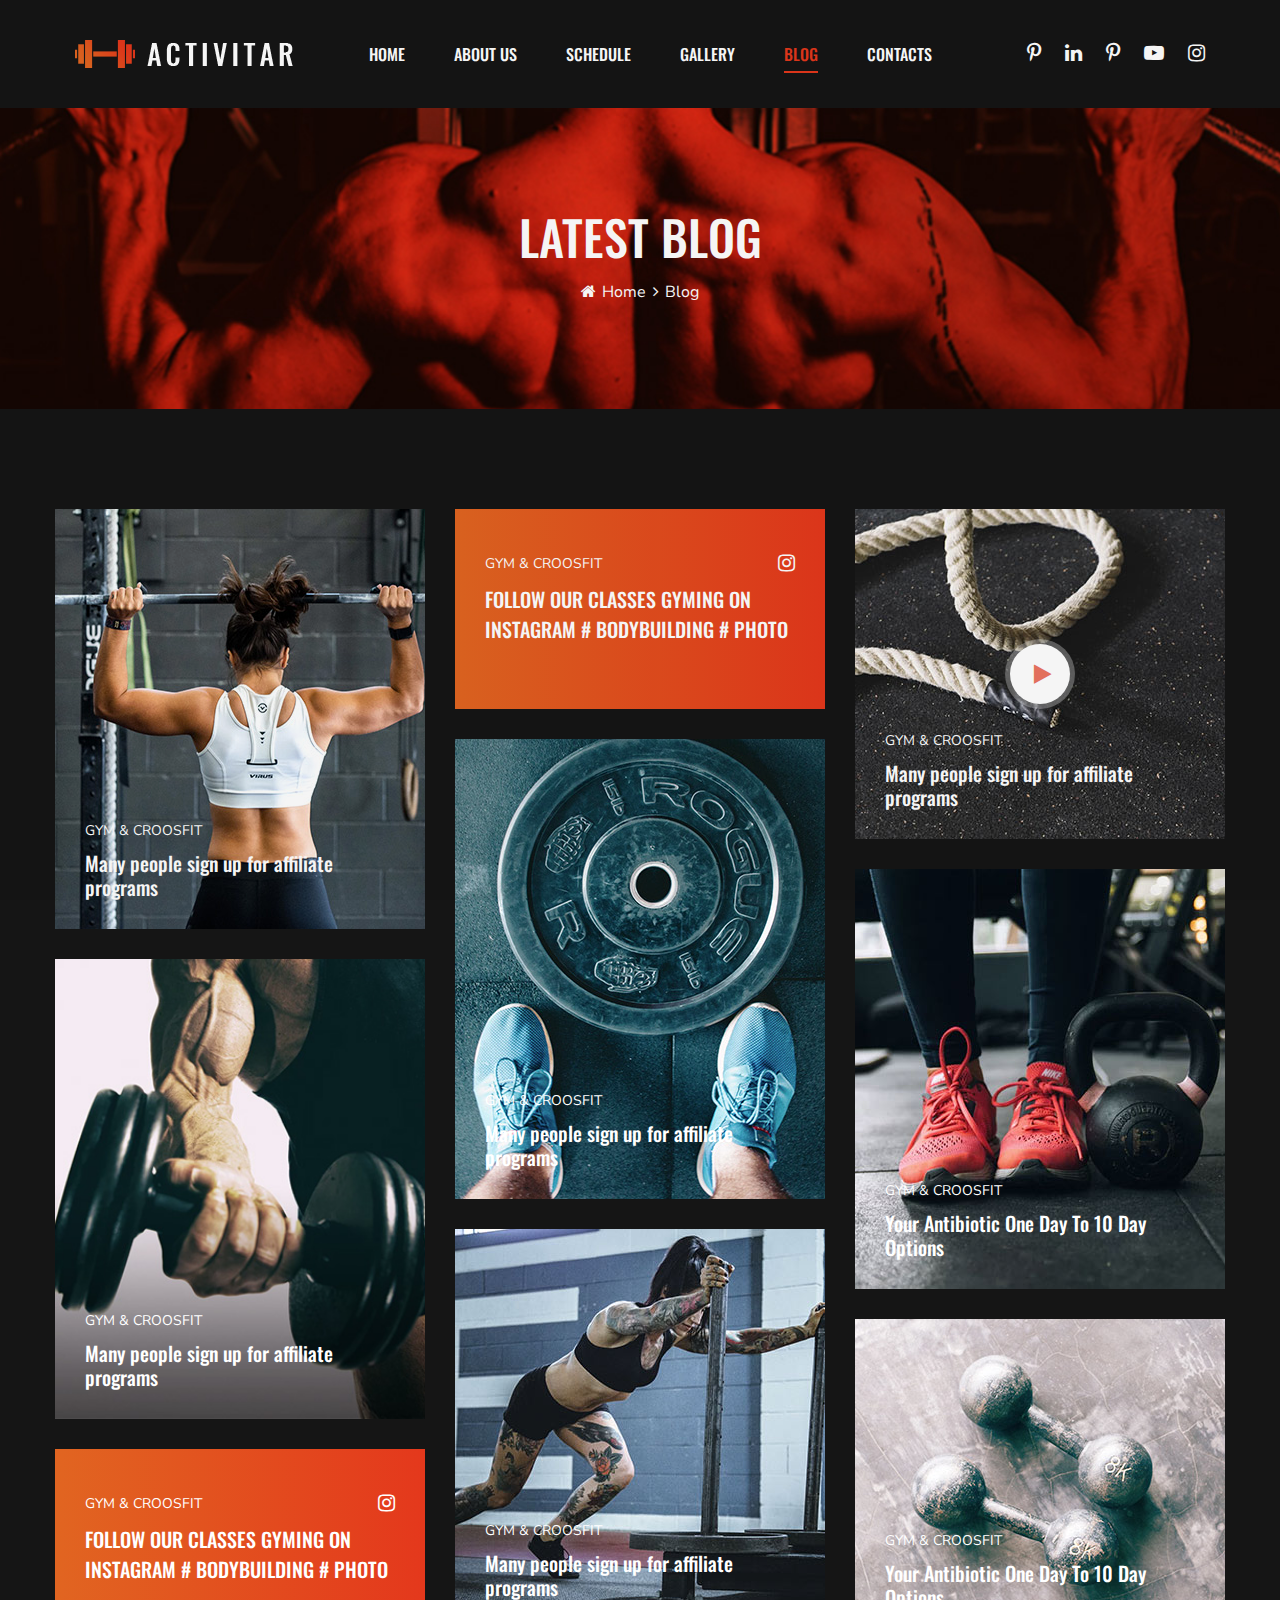
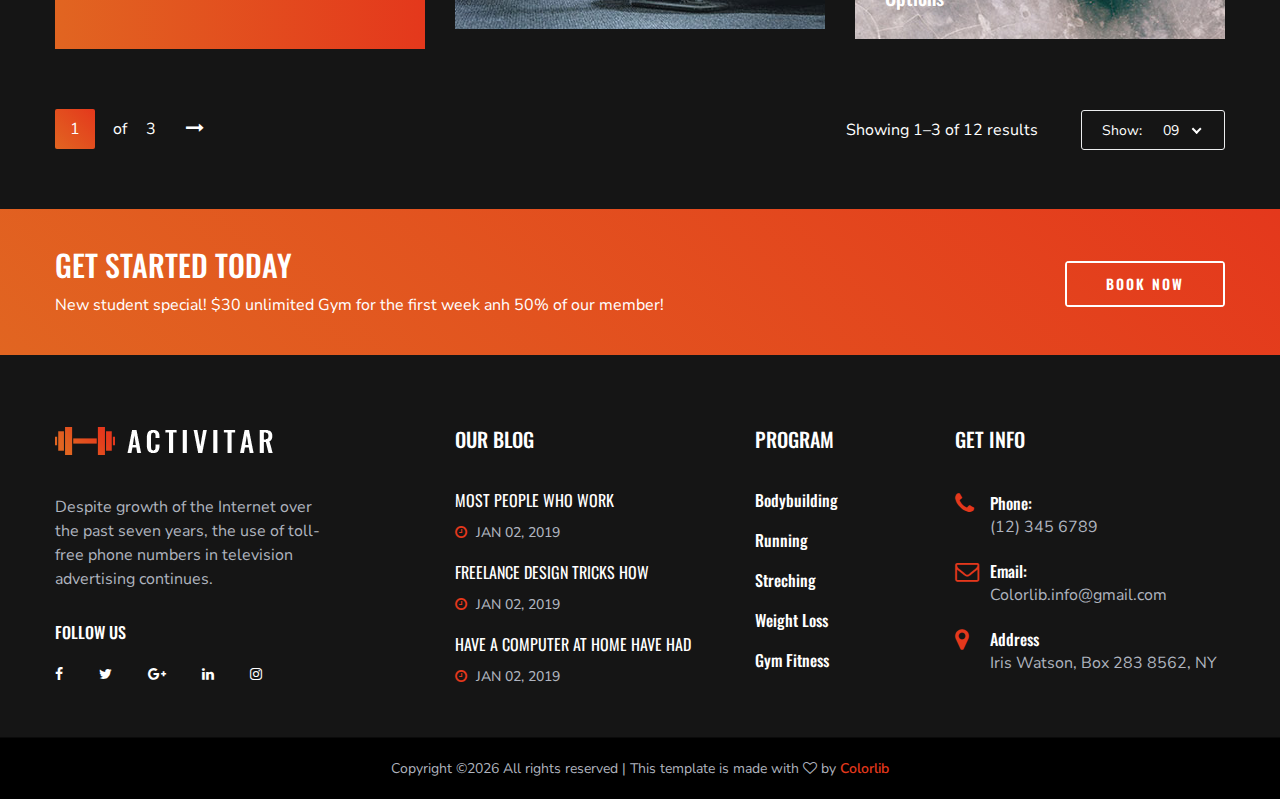
<file: blog.html>
<!DOCTYPE html>
<html lang="zxx">

<head>
    <meta charset="UTF-8">
    <meta name="description" content="Activitar Template">
    <meta name="keywords" content="Activitar, unica, creative, html">
    <meta name="viewport" content="width=device-width, initial-scale=1.0">
    <meta http-equiv="X-UA-Compatible" content="ie=edge">
    <title>Activitar | Template</title>

    <!-- Google Font -->
    <link href="https://fonts.googleapis.com/css?family=Nunito+Sans:400,600,700,800,900&display=swap" rel="stylesheet">
    <link href="https://fonts.googleapis.com/css?family=Oswald:300,400,500,600,700&display=swap" rel="stylesheet">

    <!-- Css Styles -->
    <link rel="stylesheet" href="css/bootstrap.min.css" type="text/css">
    <link rel="stylesheet" href="css/font-awesome.min.css" type="text/css">
    <link rel="stylesheet" href="css/elegant-icons.css" type="text/css">
    <link rel="stylesheet" href="css/nice-select.css" type="text/css">
    <link rel="stylesheet" href="css/owl.carousel.min.css" type="text/css">
    <link rel="stylesheet" href="css/magnific-popup.css" type="text/css">
    <link rel="stylesheet" href="css/slicknav.min.css" type="text/css">
    <link rel="stylesheet" href="css/style.css" type="text/css">
</head>

<body>
    <!-- Page Preloder -->
    <div id="preloder">
        <div class="loader"></div>
    </div>

    <!-- Header Section Begin -->
    <header class="header-section header-normal">
        <div class="container-fluid">
            <div class="logo">
                <a href="./index.html">
                    <img src="img/logo.png" alt="">
                </a>
            </div>
            <div class="top-social">
                <a href="#"><i class="fa fa-pinterest-p"></i></a>
                <a href="#"><i class="fa fa-linkedin"></i></a>
                <a href="#"><i class="fa fa-pinterest-p"></i></a>
                <a href="#"><i class="fa fa-youtube-play"></i></a>
                <a href="#"><i class="fa fa-instagram"></i></a>
            </div>
            <div class="container">
                <div class="nav-menu">
                    <nav class="mainmenu mobile-menu">
                        <ul>
                            <li><a href="./index.html">Home</a></li>
                            <li><a href="./about-us.html">About us</a></li>
                            <li><a href="./schedule.html">Schedule</a></li>
                            <li><a href="./gallery.html">Gallery</a></li>
                            <li class="active"><a href="./blog.html">Blog</a>
                                <ul class="dropdown">
                                    <li><a href="./about-us.html">About Us</a></li>
                                    <li><a href="./blog-single.html">Blog Details</a></li>
                                </ul>
                            </li>
                            <li><a href="./contact.html">Contacts</a></li>
                        </ul>
                    </nav>
                </div>
            </div>
            <div id="mobile-menu-wrap"></div>
        </div>
    </header>
    <!-- Header End -->

    <!-- Breadcrumb Section Begin -->
    <section class="breadcrumb-section set-bg spad" data-setbg="img/about-bread.jpg">
        <div class="container">
            <div class="row">
                <div class="col-lg-12">
                    <div class="breadcrumb-text">
                        <h2>Latest Blog</h2>
                        <div class="breadcrumb-controls">
                            <a href="#"><i class="fa fa-home"></i> Home</a>
                            <span>Blog</span>
                        </div>
                    </div>
                </div>
            </div>
        </div>
    </section>
    <!-- Breadcrumb End -->

    <!-- Blog Section Begin -->
        <section class="blog-section blog-page spad">
        <div class="container">
            <div class="row blog-gird">
                <div class="grid-sizer"></div>
                <div class="col-lg-4 col-md-6 grid-item">
                    <div class="blog-item large-item set-bg" data-setbg="img/blog/blog-1.jpg">
                        <a href="blog-single.html" class="blog-text">
                            <div class="categories">Gym & Croosfit</div>
                            <h5>Many people sign up for affiliate programs</h5>
                        </a>
                    </div>
                </div>
                <div class="col-lg-4 col-md-6 grid-item">
                    <div class="blog-item instagram-item">
                        <a href="#" class="instagram-text">
                            <div class="categories">Gym & Croosfit <i class="fa fa-instagram"></i></div>
                            <h5>Follow Our Classes Gyming on Instagram # BodyBuilding # photo</h5>
                        </a>
                    </div>
                </div>
                <div class="col-lg-4 col-md-6 grid-item">
                    <div class="blog-item sm-item set-bg" data-setbg="img/blog/blog-page-3.jpg">
                        <a href="blog-single.html" class="blog-text">
                            <div class="categories">Gym & Croosfit</div>
                            <h5>Many people sign up for affiliate programs</h5>
                        </a>
                        <div class="play-btn">
                            <a href="https://www.youtube.com/watch?v=X_9VoqR5ojM" class="play-in-btn video-popup">
                                <i class="fa fa-play"></i>
                            </a>
                        </div>
                    </div>
                </div>
                <div class="col-lg-4 col-md-6 grid-item">
                    <div class="blog-item large-item xls-large set-bg" data-setbg="img/blog/blog-3.jpg">
                        <a href="blog-single.html" class="blog-text">
                            <div class="categories">Gym & Croosfit</div>
                            <h5>Many people sign up for affiliate programs</h5>
                        </a>
                    </div>
                </div>
                <div class="col-lg-4 col-md-6 grid-item">
                    <div class="blog-item large-item set-bg" data-setbg="img/blog/blog-page-4.jpg">
                        <a href="blog-single.html" class="blog-text">
                            <div class="categories">Gym & Croosfit</div>
                            <h5>Your Antibiotic One Day To 10 Day Options</h5>
                        </a>
                    </div>
                </div>
                <div class="col-lg-4 col-md-6 grid-item">
                    <div class="blog-item large-item xls-large set-bg" data-setbg="img/blog/blog-page-1.jpg">
                        <a href="blog-single.html" class="blog-text">
                            <div class="categories">Gym & Croosfit</div>
                            <h5>Many people sign up for affiliate programs</h5>
                        </a>
                    </div>
                </div>
                <div class="col-lg-4 col-md-6 grid-item">
                    <div class="blog-item large-item m-item set-bg" data-setbg="img/blog/blog-page-2.jpg">
                        <a href="blog-single.html" class="blog-text">
                            <div class="categories">Gym & Croosfit</div>
                            <h5>Many people sign up for affiliate programs</h5>
                        </a>
                    </div>
                </div>
                
                <div class="col-lg-4 col-md-6 grid-item">
                    <div class="blog-item sms-item set-bg" data-setbg="img/blog/blog-page-5.jpg">
                        <a href="blog-single.html" class="blog-text">
                            <div class="categories">Gym & Croosfit</div>
                            <h5>Your Antibiotic One Day To 10 Day Options</h5>
                        </a>
                    </div>
                </div>
                <div class="col-lg-4 col-md-6 grid-item">
                    <div class="blog-item instagram-item">
                        <a href="#" class="instagram-text">
                            <div class="categories">Gym & Croosfit <i class="fa fa-instagram"></i></div>
                            <h5>Follow Our Classes Gyming on Instagram # BodyBuilding # photo</h5>
                        </a>
                    </div>
                </div>
            </div>
            <div class="blog-option">
                <div class="blog-pagination">
                    <a href="#" class="active">1</a>
                    of
                    <a href="#">3</a>
                    <a href="#"><i class="fa fa-long-arrow-right"></i></a>
                </div>
                <div class="blog-option-right">
                    <div class="blog-result">Showing 1–3 of 12 results</div>
                    <div class="show-result">
                        <p>Show:</p>
                        <select class="show-result-select">
                            <option value="">09</option>
                            <option value="">19</option>
                            <option value="">29</option>
                        </select>
                    </div>
                </div>
            </div>
        </div>
    </section>
    <!-- Blog Section End -->

    <!-- Cta Section Begin -->
    <section class="cta-section">
        <div class="container">
            <div class="row">
                <div class="col-lg-12">
                    <div class="cta-text">
                        <h3>GeT Started Today</h3>
                        <p>New student special! $30 unlimited Gym for the first week anh 50% of our member!</p>
                    </div>
                    <a href="#" class="primary-btn cta-btn">book now</a>
                </div>
            </div>
        </div>
    </section>
    <!-- Cta Section End -->

    <!-- Footer Section Begin -->
    <footer class="footer-section">
        <div class="container">
            <div class="row">
                <div class="col-lg-3">
                    <div class="footer-logo-item">
                        <div class="f-logo">
                            <a href="#"><img src="img/logo.png" alt=""></a>
                        </div>
                        <p>Despite growth of the Internet over the past seven years, the use of toll-free phone numbers
                            in television advertising continues.</p>
                        <div class="social-links">
                            <h6>Follow us</h6>
                            <a href="#"><i class="fa fa-facebook"></i></a>
                            <a href="#"><i class="fa fa-twitter"></i></a>
                            <a href="#"><i class="fa fa-google-plus"></i></a>
                            <a href="#"><i class="fa fa-linkedin"></i></a>
                            <a href="#"><i class="fa fa-instagram"></i></a>
                        </div>
                    </div>
                </div>
                <div class="col-lg-3 offset-lg-1">
                    <div class="footer-widget">
                        <h5>Our Blog</h5>
                        <div class="footer-blog">
                            <a href="#" class="fb-item">
                                <h6>Most people who work</h6>
                                <span class="blog-time"><i class="fa fa-clock-o"></i> Jan 02, 2019</span>
                            </a>
                            <a href="#" class="fb-item">
                                <h6>Freelance Design Tricks How </h6>
                                <span class="blog-time"><i class="fa fa-clock-o"></i> Jan 02, 2019</span>
                            </a>
                            <a href="#" class="fb-item">
                                <h6>have a computer at home have had </h6>
                                <span class="blog-time"><i class="fa fa-clock-o"></i> Jan 02, 2019</span>
                            </a>
                        </div>
                    </div>
                </div>
                <div class="col-lg-2">
                    <div class="footer-widget">
                        <h5>Program</h5>
                        <ul class="workout-program">
                            <li><a href="#">Bodybuilding</a></li>
                            <li><a href="#">Running</a></li>
                            <li><a href="#">Streching</a></li>
                            <li><a href="#">Weight Loss</a></li>
                            <li><a href="#">Gym Fitness</a></li>
                        </ul>
                    </div>
                </div>
                <div class="col-lg-3">
                    <div class="footer-widget">
                        <h5>Get Info</h5>
                        <ul class="footer-info">
                            <li>
                                <i class="fa fa-phone"></i>
                                <span>Phone:</span>
                                (12) 345 6789
                            </li>
                            <li>
                                <i class="fa fa-envelope-o"></i>
                                <span>Email:</span>
                                Colorlib.info@gmail.com
                            </li>
                            <li>
                                <i class="fa fa-map-marker"></i>
                                <span>Address</span>
                                Iris Watson, Box 283 8562, NY
                            </li>
                        </ul>
                    </div>
                </div>
            </div>
        </div>
        <div class="copyright-text">
            <div class="container">
                <div class="row">
                    <div class="col-lg-12 text-center">
                        <div class="ct-inside"><!-- Link back to Colorlib can't be removed. Template is licensed under CC BY 3.0. -->
Copyright &copy;<script>document.write(new Date().getFullYear());</script> All rights reserved | This template is made with <i class="fa fa-heart-o" aria-hidden="true"></i> by <a href="https://colorlib.com" target="_blank">Colorlib</a>
<!-- Link back to Colorlib can't be removed. Template is licensed under CC BY 3.0. --> </div>
                    </div>
                </div>
            </div>
        </div>
    </footer>
    <!-- Footer Section End -->

    <!-- Js Plugins -->
    <script src="js/jquery-3.3.1.min.js"></script>
    <script src="js/bootstrap.min.js"></script>
    <script src="js/jquery.magnific-popup.min.js"></script>
    <script src="js/mixitup.min.js"></script>
    <script src="js/jquery.nice-select.min.js"></script>
    <script src="js/jquery.slicknav.js"></script>
    <script src="js/owl.carousel.min.js"></script>
    <script src="js/masonry.pkgd.min.js"></script>
    <script src="js/main.js"></script>
</body>

</html>
</file>
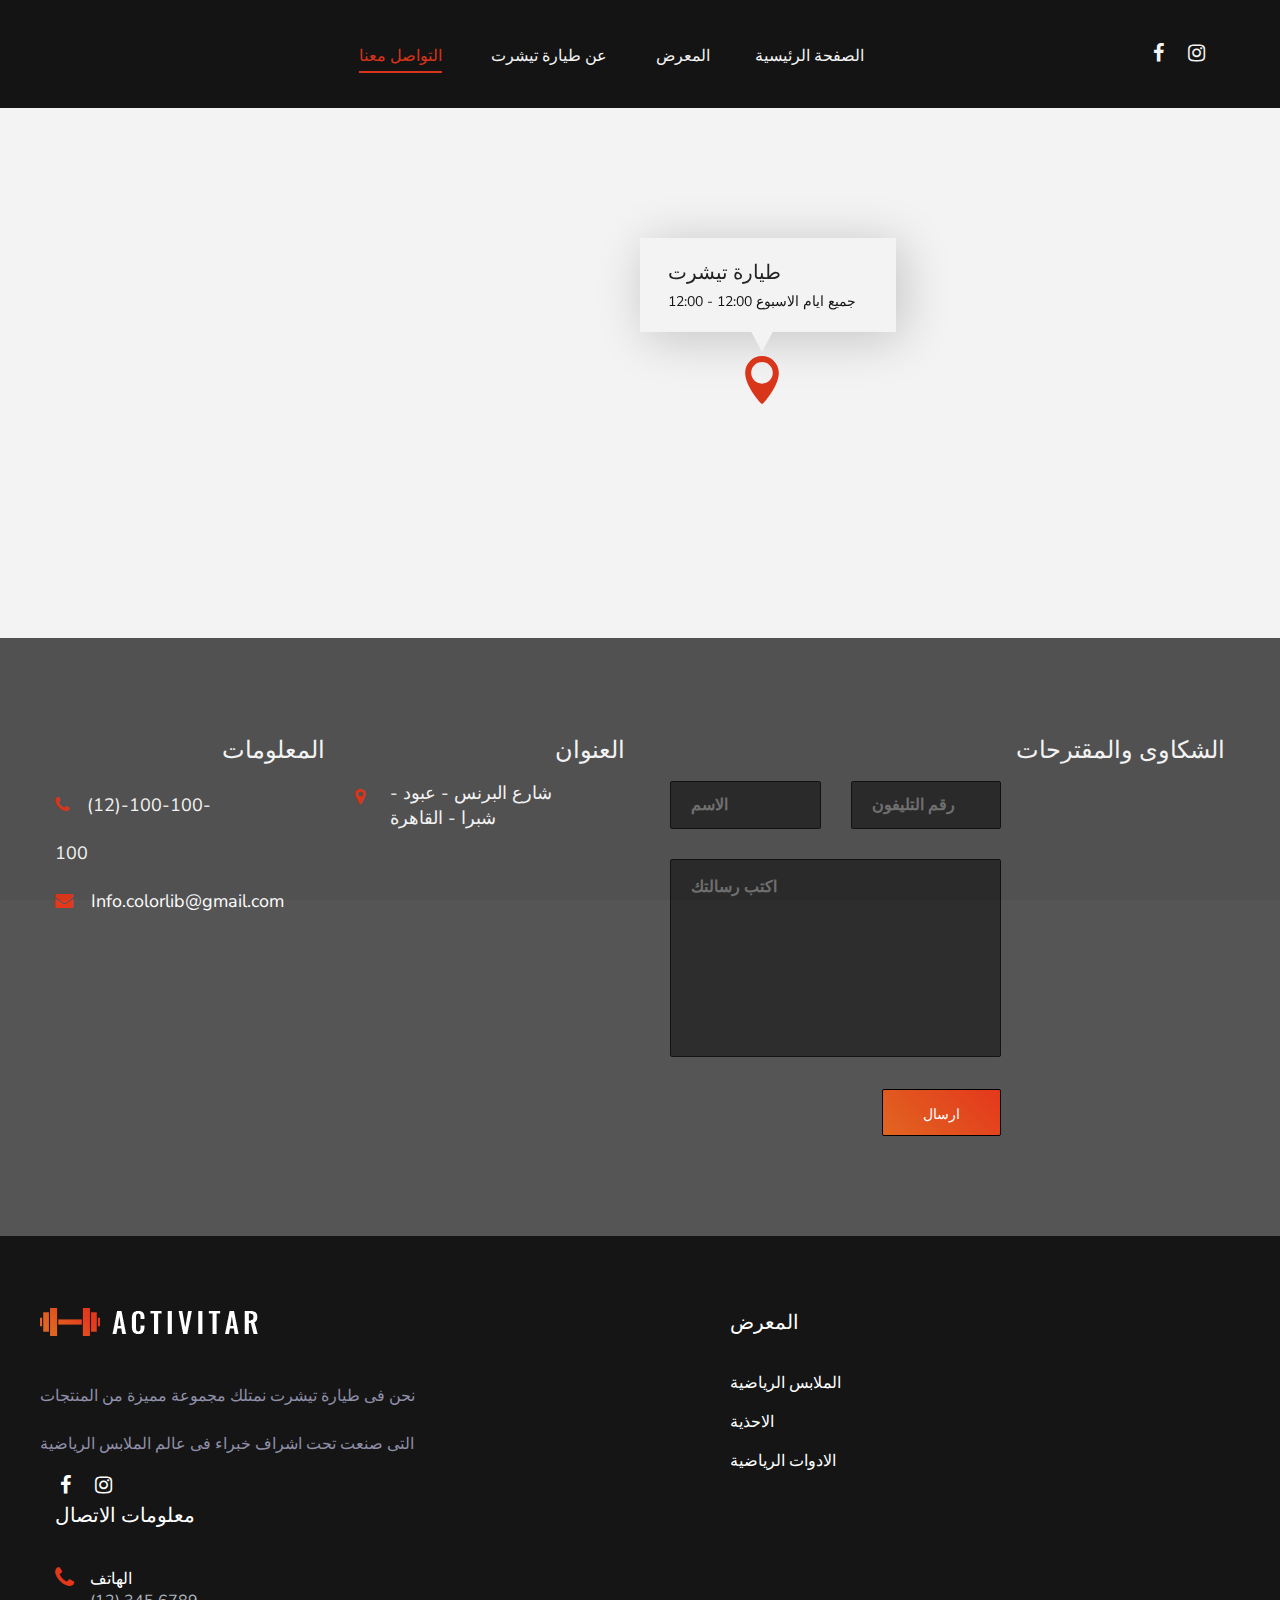
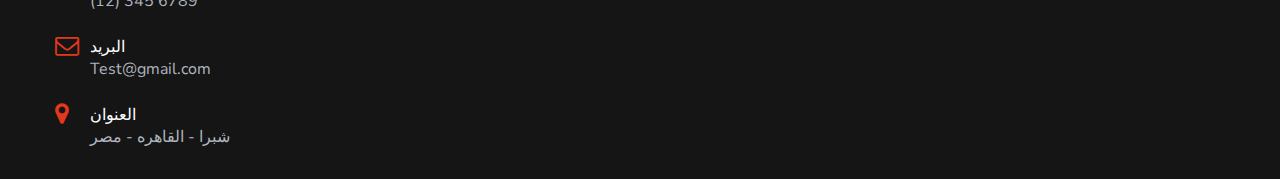
<file: contact.html>
<!DOCTYPE html>
<html lang="zxx">

<head>
    <meta charset="UTF-8">
    <meta name="description" content="Activitar Template">
    <meta name="keywords" content="Activitar, unica, creative, html">
    <meta name="viewport" content="width=device-width, initial-scale=1.0">
    <meta http-equiv="X-UA-Compatible" content="ie=edge">
    <title>Activitar | Template</title>

    <!-- Google Font -->
    <link href="https://fonts.googleapis.com/css?family=Nunito+Sans:400,600,700,800,900&display=swap" rel="stylesheet">
    <link href="https://fonts.googleapis.com/css?family=Oswald:300,400,500,600,700&display=swap" rel="stylesheet">

    <!-- Css Styles -->
    <link rel="stylesheet" href="css/bootstrap.min.css" type="text/css">
    <link rel="stylesheet" href="css/font-awesome.min.css" type="text/css">
    <link rel="stylesheet" href="css/elegant-icons.css" type="text/css">
    <link rel="stylesheet" href="css/nice-select.css" type="text/css">
    <link rel="stylesheet" href="css/owl.carousel.min.css" type="text/css">
    <link rel="stylesheet" href="css/magnific-popup.css" type="text/css">
    <link rel="stylesheet" href="css/slicknav.min.css" type="text/css">
    <link rel="stylesheet" href="css/style.css" type="text/css">
</head>

<body>
    <!-- Page Preloder -->
    <div id="preloder">
        <div class="loader"></div>
    </div>

    <!-- Header Section Begin -->
    <header class="header-section header-normal">
        <div class="container-fluid">

            <div class="top-social">
                <a href="https://www.facebook.com/taiyaratshirt/"target="_blank"><i class="fa fa-facebook"></i></a>
                <a href="https://www.instagram.com/"target="_blank"><i class="fa fa-instagram"></i></a>
            </div>
            <div class="container">
                <div class="nav-menu">
                    <nav class="mainmenu mobile-menu">
                        <ul>
                            <li class="active"><a href="./contact.html">التواصل معنا</a></li>
                            <li><a href="./about-us.html">عن طيارة تيشرت</a></li>
                            <li><a href="./gallery.html">المعرض</a>
                                <ul class="dropdown">
                                    <li><a href="./gallery.html">ملابس رياضية</a></li>
                                    <li><a href="./gallery.html">الاحذية</a></li>
                                    <li><a href="./gallery.html">الادوات الرياضية</a></li>
                                </ul>
                            <li ><a href="./index.html">الصفحة الرئيسية</a></li>
                            </li>
                        </ul>
                    </nav>
                </div>
            </div>
            <div id="mobile-menu-wrap"></div>
        </div>
    </header>
    <!-- Header End -->

    <!-- Map Section Begin -->
    <div class="contact-map">
    <iframe width="600" height="600" frameborder="0" style="border:0" src="https://www.google.com/maps/embed/v1/place?q=%D8%B7%D9%8A%D8%A7%D8%B1%D9%87%20%D8%AA%D9%8A%D8%B4%D8%B1%D8%AA&key=AIzaSyCRST0TuxYtjHXzyBydLAKmwF0A5QjmluU" allowfullscreen></iframe>  

    <div class="map-hover">
            <h5>طيارة تيشرت</h5>
            <ul>
                <li>جميع ايام الاسبوع 12:00 - 12:00 </li>
            </ul>
            <i class="icon_pin"></i>
        </div>
    </div>
    <!-- Map Section End -->

    <!-- Contact Section Begin -->
    <section class="contact-section spad">
        <div class="container">
            <div class="row">
                <div class="col-lg-3">
                    <div class="contact-info">
                        <h4>المعلومات</h4>
						<br>
						<br>

                        <ul>
                            <li> <i class="fa fa-phone"> </i>(12)-100-100-100</li>
                            <li><i class="fa fa-envelope"></i>Info.colorlib@gmail.com</li>
                        </ul>
                    </div>
                    </div>
                <div class="col-lg-3">
				<div class="contact-address">
                        <h4>العنوان</h4>
						<br>
						<br>
                        <ul>
                            <li><i class="fa fa-map-marker"></i> شارع البرنس - عبود - شبرا - القاهرة
                            </li>
                        </ul>
                    </div>
                </div>
                <div class="col-lg-6 offset-lg-0">
                    <div class="contact-form">
                        <h4>الشكاوى والمقترحات</h4>
                        <br>
                        <br>
						<form >
                            <div class="row">
                                <div class="col-lg-6">
                                    <input type="text" placeholder="الاسم">
                                </div>
                                <div class="col-lg-6">
                                    <input type="text" placeholder="رقم التليفون">
                                </div>
                                <div class="col-lg-12">
                                    <textarea placeholder="اكتب رسالتك"></textarea>
                                    <button type="submit" class="c-btn">ارسال</button>
                                </div>
                            </div>
                        </form>
                    </div>
                </div>
            </div>
        </div>
    </section>
    <!-- Contact Section End -->


    <!-- Footer Section Begin -->
    <footer class="footer-section">
        <div class="container">
            <div class="row">
                <div class="col-lg-3>
                    <div class="footer-logo-item">
                        <div class="f-logo">
                            <a><img src="img/logo.png" alt=""></a>
                        </div>
                        <p>
						<br> </br>
						نحن فى طيارة تيشرت نمتلك مجموعة مميزة من المنتجات 
						<br> </br>
						التى صنعت تحت اشراف خبراء فى عالم الملابس الرياضية</p>
                      

                                  <div class="down-social">
					<a href="https://www.facebook.com/taiyaratshirt/"target="_blank"><i class="fa fa-facebook"></i></a>
					<a href="https://www.instagram.com/"target="_blank"><i class="fa fa-instagram"></i></a>
								</div>
				</div>
               
                <div class="col-lg-3  offset-lg-3">
                    <div class="footer-widget">
                        <h5>المعرض</h5>
                        <div class="footer-blog">
                            <a href "gallery.html" class="fb-item">
                                <h6>الملابس الرياضية</h6>
                            </a>
                            <a href="gallery.html" class="fb-item">
                                <h6>الاحذية </h6>
                            </a>
                            <a href="gallery.html" class="fb-item">
                                <h6>الادوات الرياضية </h6>
                            </a>
                        </div>
                    </div>
                </div>
                <div class="col-lg-3">
                    <div class="footer-widget">
                        <h5>معلومات الاتصال</h5>
                        <ul class="footer-info">
                            <li>
                                <i class="fa fa-phone"></i>
                                <span>الهاتف </span>
                                (12) 345 6789
                            </li>
                            <li>
                                <i class="fa fa-envelope-o"></i>
                                <span>البريد</span>
                                Test@gmail.com
                            </li>
                            <li>
                                <i class="fa fa-map-marker"></i>
                                <span>العنوان</span>
                                شبرا - القاهره - مصر
                            </li>
                        </ul>
                    </div>
                </div>
            </div>
        </div>
    </footer>
    <!-- Footer Section End -->


    <!-- Js Plugins -->
    <script src="js/jquery-3.3.1.min.js"></script>
    <script src="js/bootstrap.min.js"></script>
    <script src="js/jquery.magnific-popup.min.js"></script>
    <script src="js/mixitup.min.js"></script>
    <script src="js/jquery.nice-select.min.js"></script>
    <script src="js/jquery.slicknav.js"></script>
    <script src="js/owl.carousel.min.js"></script>
    <script src="js/masonry.pkgd.min.js"></script>
    <script src="js/main.js"></script>
</body>

</html>
</file>
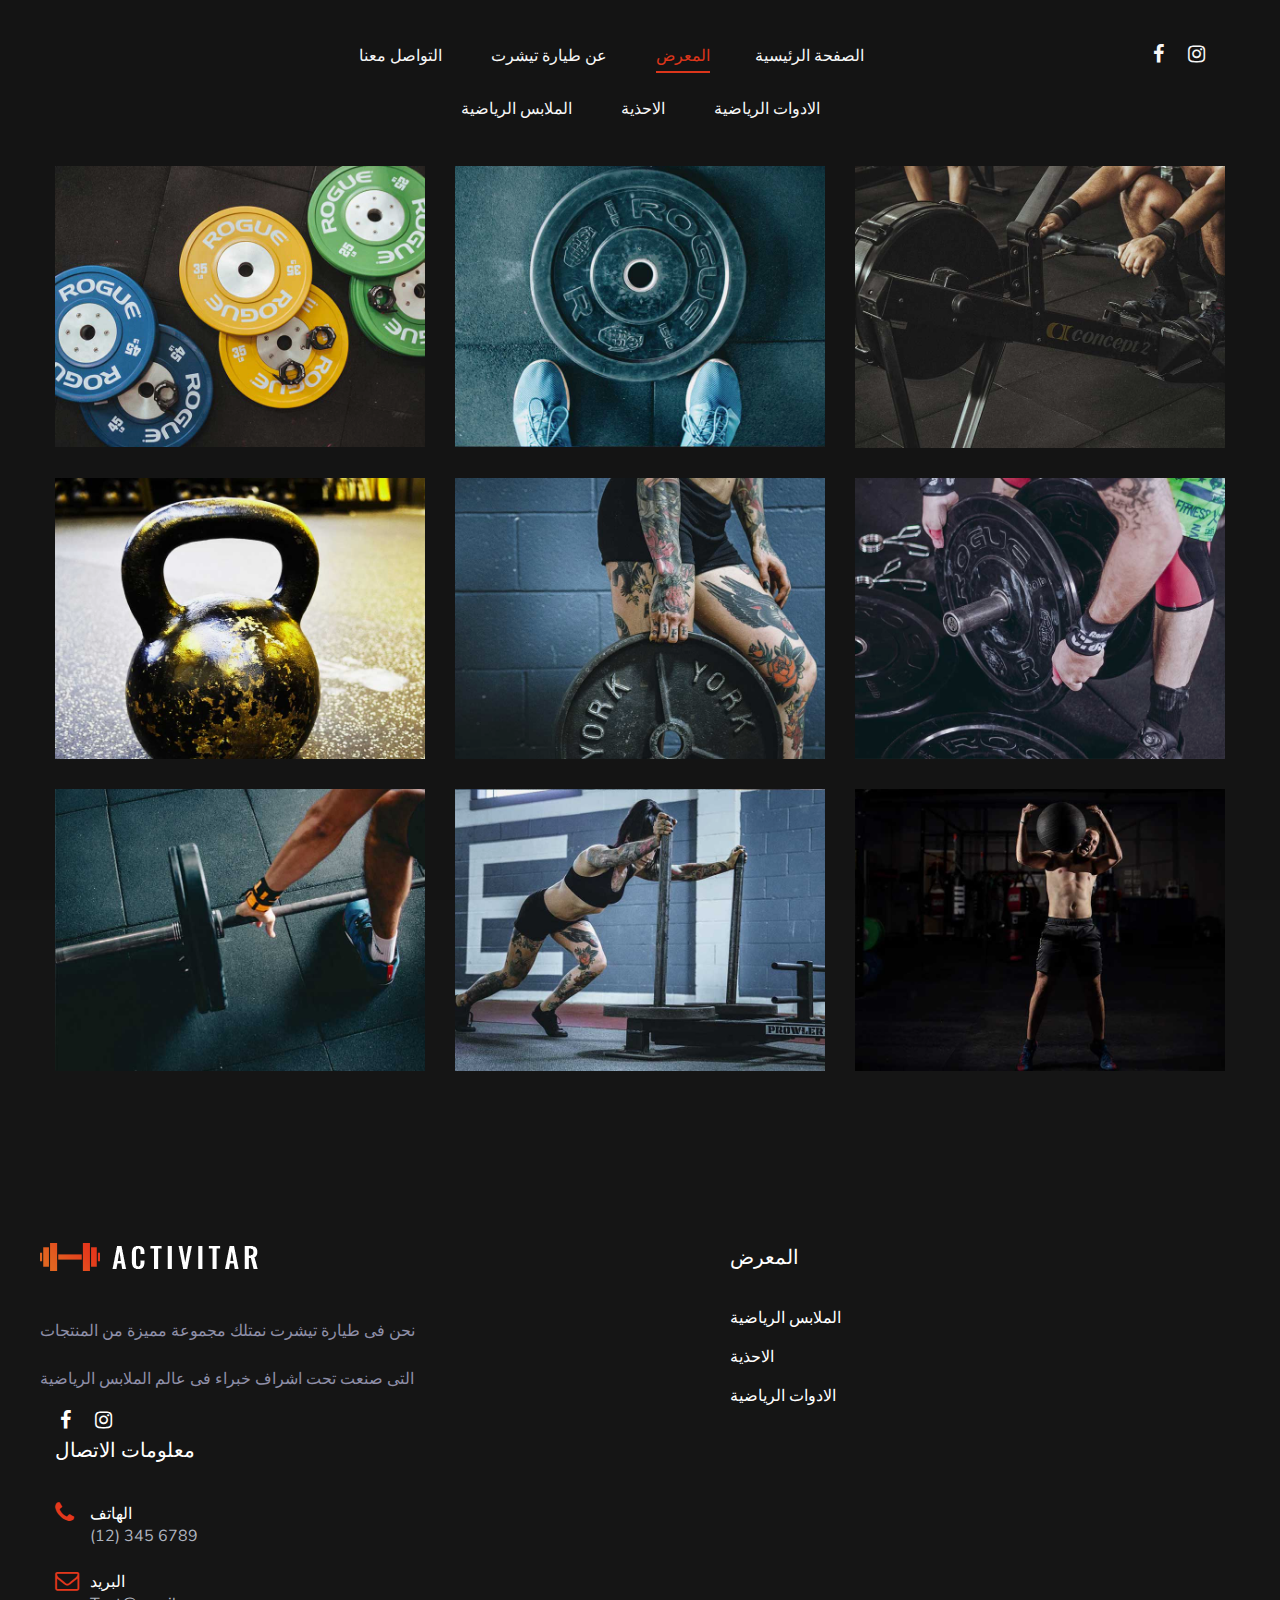
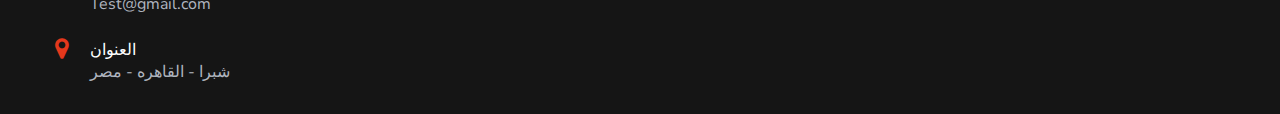
<file: gallery.html>
<!DOCTYPE html>
<html lang="zxx">

<head>
    <meta charset="UTF-8">
    <meta name="description" content="Activitar Template">
    <meta name="keywords" content="Activitar, unica, creative, html">
    <meta name="viewport" content="width=device-width, initial-scale=1.0">
    <meta http-equiv="X-UA-Compatible" content="ie=edge">
    <title>Taiyra T-shirt | GALLERY</title>

    <!-- Google Font -->
    <link href="https://fonts.googleapis.com/css?family=Nunito+Sans:400,600,700,800,900&display=swap" rel="stylesheet">
    <link href="https://fonts.googleapis.com/css?family=Oswald:300,400,500,600,700&display=swap" rel="stylesheet">

    <!-- Css Styles -->
    <link rel="stylesheet" href="css/bootstrap.min.css" type="text/css">
    <link rel="stylesheet" href="css/font-awesome.min.css" type="text/css">
    <link rel="stylesheet" href="css/elegant-icons.css" type="text/css">
    <link rel="stylesheet" href="css/nice-select.css" type="text/css">
    <link rel="stylesheet" href="css/owl.carousel.min.css" type="text/css">
    <link rel="stylesheet" href="css/magnific-popup.css" type="text/css">
    <link rel="stylesheet" href="css/slicknav.min.css" type="text/css">
    <link rel="stylesheet" href="css/style.css" type="text/css">
</head>

<body>
    <!-- Page Preloder -->
    <div id="preloder">
        <div class="loader"></div>
    </div>
    <!-- Header Section Begin -->
    <header class="header-section">
        <div class="container-fluid">
            <div class="top-social">
                <a href="https://www.facebook.com/taiyaratshirt/"target="_blank"><i class="fa fa-facebook"></i></a>
                <a href="https://www.instagram.com/"target="_blank"><i class="fa fa-instagram"></i></a>
            </div>
            <div class="container">
                <div class="nav-menu">
                    <nav class="mainmenu mobile-menu">
                        <ul>
                            <li><a href="./contact.html">التواصل معنا</a></li>
                            <li><a href="./about-us.html">عن طيارة تيشرت</a></li>
                            <li class="active"><a href="./gallery.html">المعرض</a>
                                <ul class="dropdown">
                                    <li><a href="./gallery.html">ملابس رياضية</a></li>
                                    <li><a href="./gallery.html">الاحذية</a></li>
                                    <li><a href="./gallery.html">الادوات الرياضية</a></li>
                                </ul>
                            <li><a href="./index.html">الصفحة الرئيسية</a></li>
                            </li>
                        </ul>
                    </nav>
                </div>
            </div>
            <div id="mobile-menu-wrap"></div>
        </div>
    </header>
    <!-- Header End -->

    <!-- Breadcrumb Section Begin -->
 <!--   <section class="breadcrumb-section set-bg spad" data-setbg="img/about-bread.jpg">
        <div class="container">
            <div class="row">
                <div class="col-lg-12">
                    <div class="breadcrumb-text">
                        <h2>Our Gallery</h2>
                        <div class="breadcrumb-controls">
                            <a href="#"><i class="fa fa-home"></i> Home</a>
                            <span>Gallery</span>
                        </div>
                    </div>
                </div>
            </div>
        </div>
    </section>
    <!-- Breadcrumb End -->

    <!-- Gallery Section Begin -->
    <section class="gallery-section spad">
        <div class="container">
            <div class="row">
                <div class="col-lg-12">
                    <div class="gallery-controls">
                        <ul>
                            <li data-filter=".crossfit">الملابس الرياضية</li>
                            <li data-filter=".workout">الاحذية</li>
                            <li data-filter=".gym">الادوات الرياضية</li>
                        </ul>
                    </div>
                </div>
            </div>
            <div class="row gallery-filter">
                <div class="col-lg-4 col-sm-6 mix crossfit workout">
                    <div class="gallery-item">
                        <img src="img/gallery/gallery-1.jpg"" alt="">
                        <div class="gi-hover-warp">
                            <div class="gi-hover">
                                <a href="img/gallery/gallery-1.jpg" class="image-popup"><i class="fa fa-search-plus"></i></a>
                                <h6>Time to Try a Bodyweight Workout <span>Run, Walk, Swimming</span></h6>
                            </div>
                        </div>
                    </div>
                </div>
                <div class="col-lg-4 col-sm-6 mix workout gym">
                    <div class="gallery-item">
                        <img src="img/gallery/gallery-2.jpg"" alt="">
                        <div class="gi-hover-warp">
                            <div class="gi-hover">
                                <a href="img/gallery/gallery-2.jpg" class="image-popup"><i class="fa fa-search-plus"></i></a>
                                <h6>Time to Try a Bodyweight Workout <span>Run, Walk, Swimming</span></h6>
                            </div>
                        </div>
                    </div>
                </div>
                <div class="col-lg-4 col-sm-6 mix workout">
                    <div class="gallery-item">
                        <img src="img/gallery/gallery-3.jpg"" alt="">
                        <div class="gi-hover-warp">
                            <div class="gi-hover">
                                <a href="img/gallery/gallery-3.jpg" class="image-popup"><i class="fa fa-search-plus"></i></a>
                                <h6>Time to Try a Bodyweight Workout <span>Run, Walk, Swimming</span></h6>
                            </div>
                        </div>
                    </div>
                </div>
                <div class="col-lg-4 col-sm-6 mix gym">
                    <div class="gallery-item">
                        <img src="img/gallery/gallery-4.jpg"" alt="">
                        <div class="gi-hover-warp">
                            <div class="gi-hover">
                                <a href="img/gallery/gallery-4.jpg" class="image-popup"><i
                                        class="fa fa-search-plus"></i></a>
                                <h6>Time to Try a Bodyweight Workout <span>Run, Walk, Swimming</span></h6>
                            </div>
                        </div>
                    </div>
                </div>
                <div class="col-lg-4 col-sm-6 mix crossfit">
                    <div class="gallery-item">
                        <img src="img/gallery/gallery-5.jpg"" alt="">
                        <div class="gi-hover-warp">
                            <div class="gi-hover">
                                <a href="img/gallery/gallery-5.jpg" class="image-popup"><i class="fa fa-search-plus"></i></a>
                                <h6>Time to Try a Bodyweight Workout <span>Run, Walk, Swimming</span></h6>
                            </div>
                        </div>
                    </div>
                </div>
                <div class="col-lg-4 col-sm-6 mix gym crossfit">
                    <div class="gallery-item">
                        <img src="img/gallery/gallery-6.jpg"" alt="">
                        <div class="gi-hover-warp">
                            <div class="gi-hover">
                                <a href="img/gallery/gallery-6.jpg" class="image-popup"><i
                                        class="fa fa-search-plus"></i></a>
                                <h6>Time to Try a Bodyweight Workout <span>Run, Walk, Swimming</span></h6>
                            </div>
                        </div>
                    </div>
                </div>
                <div class="col-lg-4 col-sm-6 mix workout">
                    <div class="gallery-item">
                        <img src="img/gallery/gallery-7.jpg"" alt="">
                        <div class="gi-hover-warp">
                            <div class="gi-hover">
                                <a href="img/gallery/gallery-7.jpg" class="image-popup"><i
                                        class="fa fa-search-plus"></i></a>
                                <h6>Time to Try a Bodyweight Workout <span>Run, Walk, Swimming</span></h6>
                            </div>
                        </div>
                    </div>
                </div>
                <div class="col-lg-4 col-sm-6 mix crossfit gym">
                    <div class="gallery-item">
                        <img src="img/gallery/gallery-8.jpg"" alt="">
                        <div class="gi-hover-warp">
                            <div class="gi-hover">
                                <a href="img/gallery/gallery-8.jpg" class="image-popup"><i
                                        class="fa fa-search-plus"></i></a>
                                <h6>Time to Try a Bodyweight Workout <span>Run, Walk, Swimming</span></h6>
                            </div>
                        </div>
                    </div>
                </div>
                <div class="col-lg-4 col-sm-6 mix crossfit gym workout">
                    <div class="gallery-item">
                        <img src="img/gallery/gallery-9.jpg"" alt="">
                        <div class="gi-hover-warp">
                            <div class="gi-hover">
                                <a href="img/gallery/gallery-9.jpg" class="image-popup"><i
                                        class="fa fa-search-plus"></i></a>
                                <h6>Time to Try a Bodyweight Workout <span>Run, Walk, Swimming</span></h6>
                            </div>
                        </div>
                    </div>
                </div>
            </div>
        </div>
    </section>
    <!-- Gallery Section End -->

    <!-- Cta Section Begin -->
  <!--  <section class="cta-section">
        <div class="container">
            <div class="row">
                <div class="col-lg-12">
                    <div class="cta-text">
                        <h3>GeT Started Today</h3>
                        <p>New student special! $30 unlimited Gym for the first week anh 50% of our member!</p>
                    </div>
                    <a href="#" class="primary-btn cta-btn">book now</a>
                </div>
            </div>
        </div>
    </section>
    <!-- Cta Section End -->

    <!-- Footer Section Begin -->
 <!--   <footer class="footer-section">
        <div class="container">
            <div class="row">
                <div class="col-lg-3">
                    <div class="footer-logo-item">
                        <div class="f-logo">
                            <a href="#"><img src="img/logo.png" alt=""></a>
                        </div>
                        <p>Despite growth of the Internet over the past seven years, the use of toll-free phone numbers
                            in television advertising continues.</p>
                        <div class="social-links">
                            <h6>Follow us</h6>
                            <a href="#"><i class="fa fa-facebook"></i></a>
                            <a href="#"><i class="fa fa-twitter"></i></a>
                            <a href="#"><i class="fa fa-google-plus"></i></a>
                            <a href="#"><i class="fa fa-linkedin"></i></a>
                            <a href="#"><i class="fa fa-instagram"></i></a>
                        </div>
                    </div>
                </div>
                <div class="col-lg-3 offset-lg-1">
                    <div class="footer-widget">
                        <h5>Our Blog</h5>
                        <div class="footer-blog">
                            <a href="#" class="fb-item">
                                <h6>Most people who work</h6>
                                <span class="blog-time"><i class="fa fa-clock-o"></i> Jan 02, 2019</span>
                            </a>
                            <a href="#" class="fb-item">
                                <h6>Freelance Design Tricks How </h6>
                                <span class="blog-time"><i class="fa fa-clock-o"></i> Jan 02, 2019</span>
                            </a>
                            <a href="#" class="fb-item">
                                <h6>have a computer at home have had </h6>
                                <span class="blog-time"><i class="fa fa-clock-o"></i> Jan 02, 2019</span>
                            </a>
                        </div>
                    </div>
                </div>
                <div class="col-lg-2">
                    <div class="footer-widget">
                        <h5>Program</h5>
                        <ul class="workout-program">
                            <li><a href="#">Bodybuilding</a></li>
                            <li><a href="#">Running</a></li>
                            <li><a href="#">Streching</a></li>
                            <li><a href="#">Weight Loss</a></li>
                            <li><a href="#">Gym Fitness</a></li>
                        </ul>
                    </div>
                </div>
                <div class="col-lg-3">
                    <div class="footer-widget">
                        <h5>Get Info</h5>
                        <ul class="footer-info">
                            <li>
                                <i class="fa fa-phone"></i>
                                <span>Phone:</span>
                                (12) 345 6789
                            </li>
                            <li>
                                <i class="fa fa-envelope-o"></i>
                                <span>Email:</span>
                                Colorlib.info@gmail.com
                            </li>
                            <li>
                                <i class="fa fa-map-marker"></i>
                                <span>Address</span>
                                Iris Watson, Box 283 8562, NY
                            </li>
                        </ul>
                    </div>
                </div>
            </div>
        </div>
        <div class="copyright-text">
            <div class="container">
                <div class="row">
                    <div class="col-lg-12 text-center">
                        <div class="ct-inside"><!-- Link back to Colorlib can't be removed. Template is licensed under CC BY 3.0. -->
<!--Copyright &copy;<script>document.write(new Date().getFullYear());</script> All rights reserved | This template is made with <i class="fa fa-heart-o" aria-hidden="true"></i> by <a href="https://colorlib.com" target="_blank">Colorlib</a>
<!-- Link back to Colorlib can't be removed. Template is licensed under CC BY 3.0. --> </div>
                    </div>
                </div>
            </div>
        </div>
    </footer>
    <!-- Footer Section End -->



    <!-- Footer Section Begin -->
    <footer class="footer-section">
        <div class="container">
            <div class="row">
                <div class="col-lg-3>
                    <div class="footer-logo-item">
                        <div class="f-logo">
                            <a><img src="img/logo.png" alt=""></a>
                        </div>
                        <p>
						<br> </br>
						نحن فى طيارة تيشرت نمتلك مجموعة مميزة من المنتجات 
						<br> </br>
						التى صنعت تحت اشراف خبراء فى عالم الملابس الرياضية</p>
                      

                                  <div class="down-social">
					<a href="https://www.facebook.com/taiyaratshirt/"target="_blank"><i class="fa fa-facebook"></i></a>
					<a href="https://www.instagram.com/"target="_blank"><i class="fa fa-instagram"></i></a>
								</div>
				</div>
               
                <div class="col-lg-3  offset-lg-3">
                    <div class="footer-widget">
                        <h5>المعرض</h5>
                        <div class="footer-blog">
                            <a href "gallery.html" class="fb-item">
                                <h6>الملابس الرياضية</h6>
                            </a>
                            <a href="gallery.html" class="fb-item">
                                <h6>الاحذية </h6>
                            </a>
                            <a href="gallery.html" class="fb-item">
                                <h6>الادوات الرياضية </h6>
                            </a>
                        </div>
                    </div>
                </div>
                <div class="col-lg-3">
                    <div class="footer-widget">
                        <h5>معلومات الاتصال</h5>
                        <ul class="footer-info">
                            <li>
                                <i class="fa fa-phone"></i>
                                <span>الهاتف </span>
                                (12) 345 6789
                            </li>
                            <li>
                                <i class="fa fa-envelope-o"></i>
                                <span>البريد</span>
                                Test@gmail.com
                            </li>
                            <li>
                                <i class="fa fa-map-marker"></i>
                                <span>العنوان</span>
                                شبرا - القاهره - مصر
                            </li>
                        </ul>
                    </div>
                </div>
            </div>
        </div>
    </footer>
    <!-- Footer Section End -->

    <!-- Js Plugins -->
    <script src="js/jquery-3.3.1.min.js"></script>
    <script src="js/bootstrap.min.js"></script>
    <script src="js/jquery.magnific-popup.min.js"></script>
    <script src="js/mixitup.min.js"></script>
    <script src="js/jquery.nice-select.min.js"></script>
    <script src="js/jquery.slicknav.js"></script>
    <script src="js/owl.carousel.min.js"></script>
    <script src="js/masonry.pkgd.min.js"></script>
    <script src="js/main.js"></script>
</body>

</html>
</file>
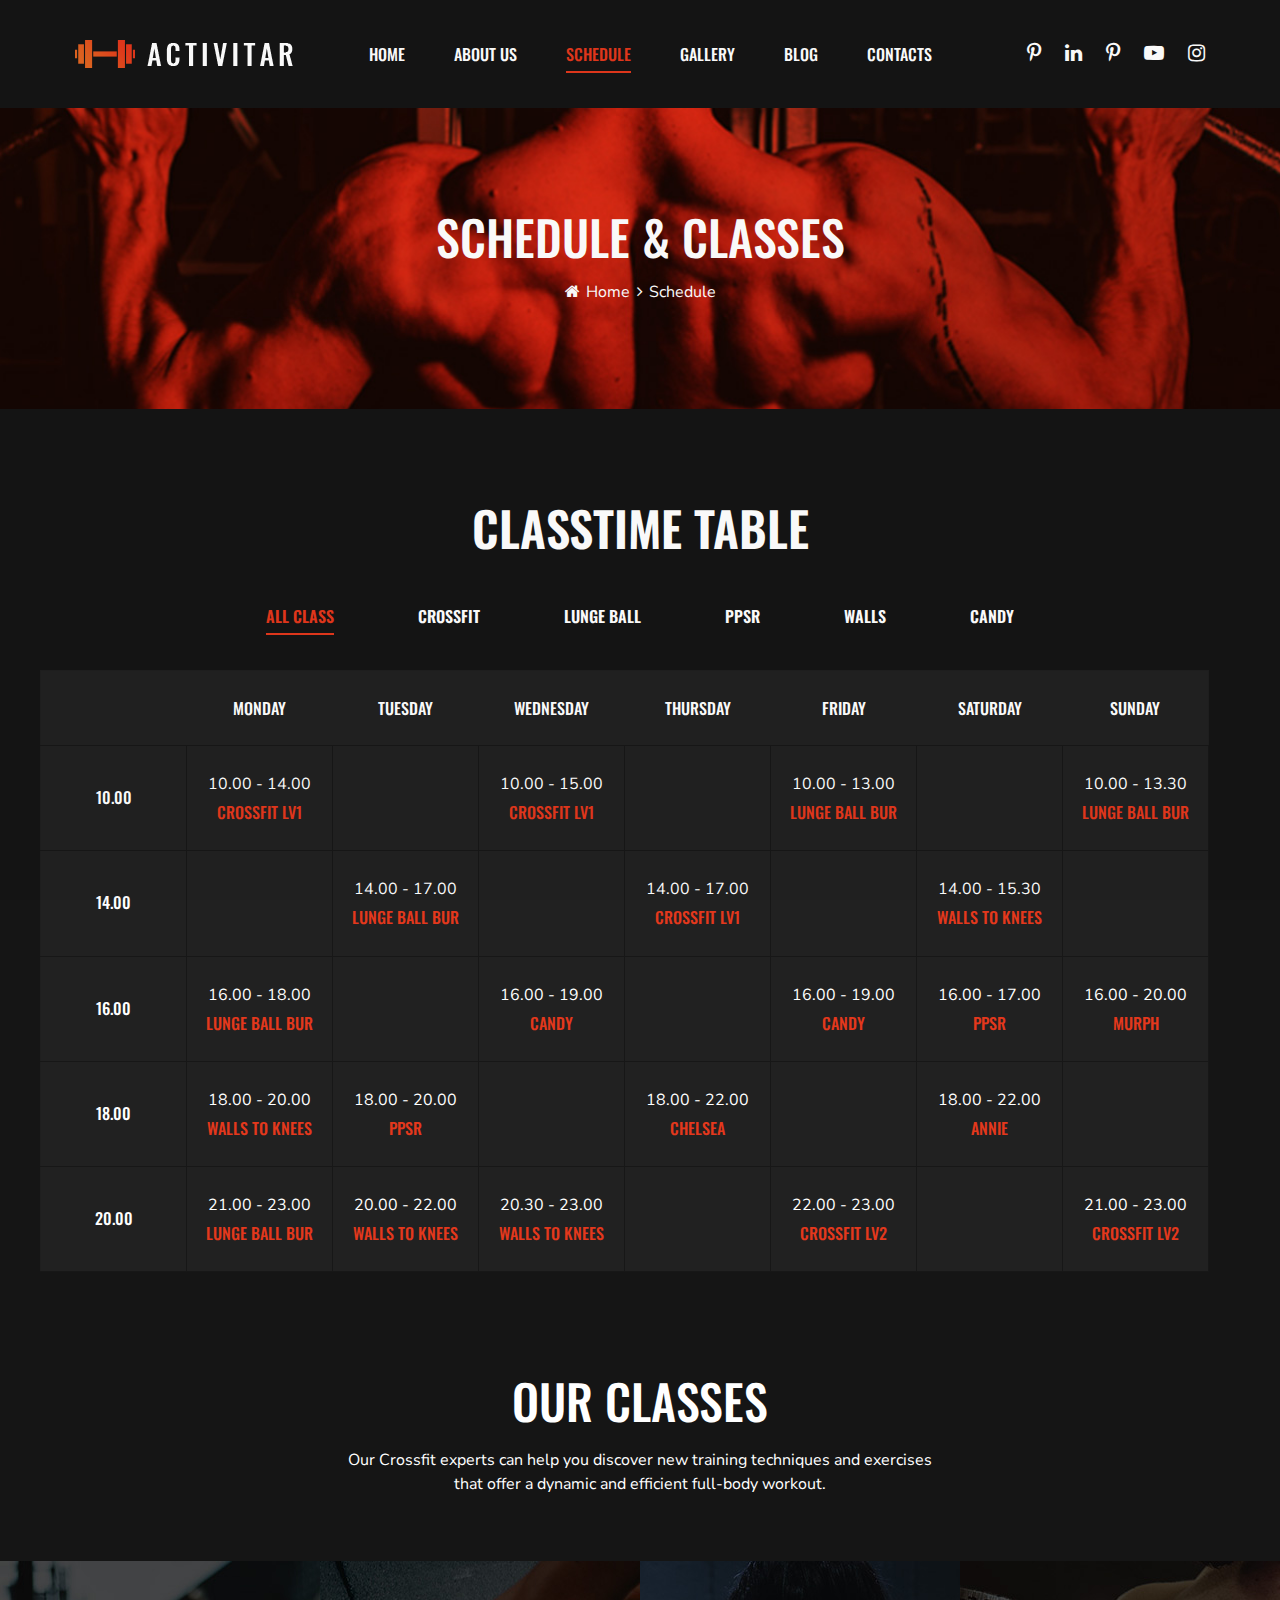
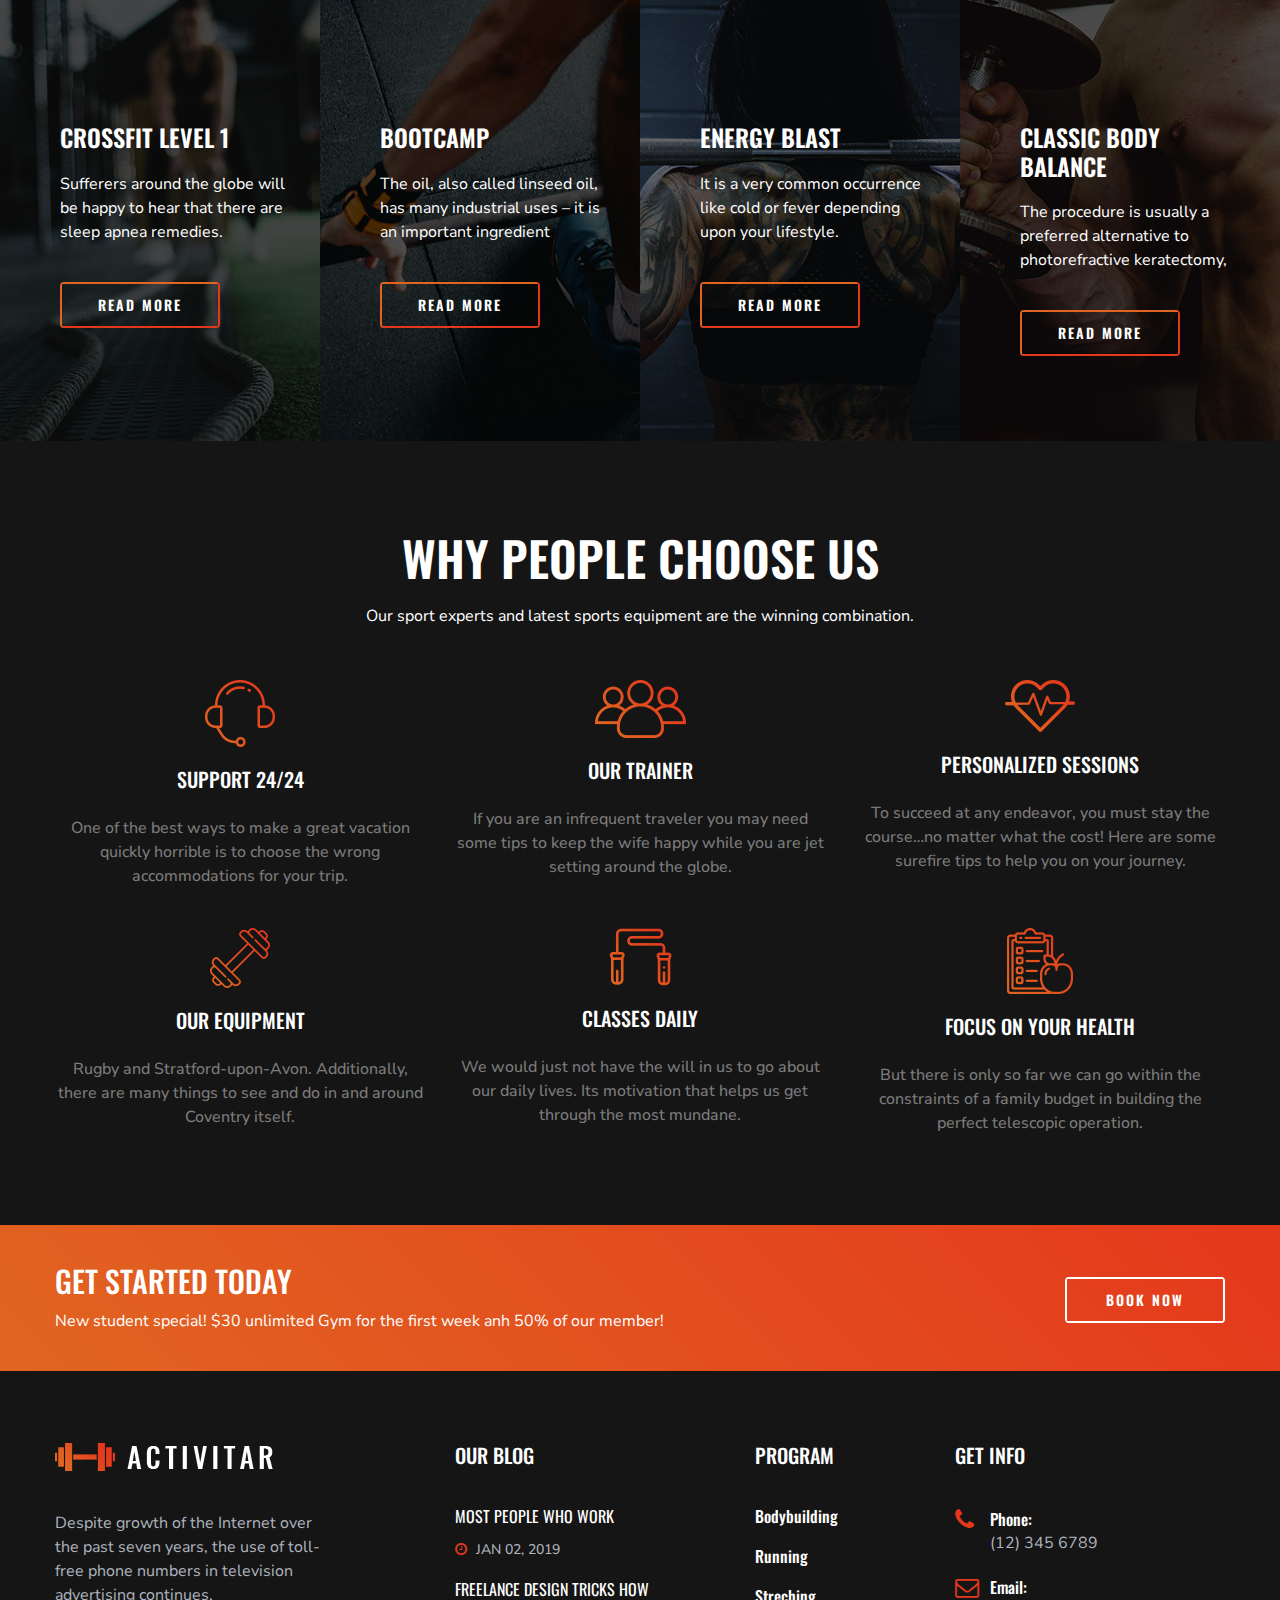
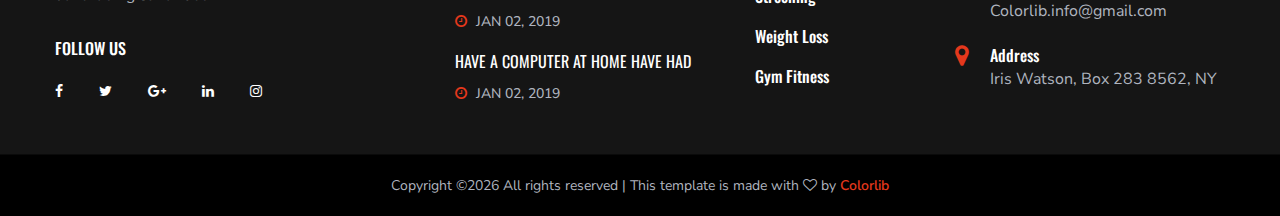
<file: schedule.html>
<!DOCTYPE html>
<html lang="zxx">

<head>
    <meta charset="UTF-8">
    <meta name="description" content="Activitar Template">
    <meta name="keywords" content="Activitar, unica, creative, html">
    <meta name="viewport" content="width=device-width, initial-scale=1.0">
    <meta http-equiv="X-UA-Compatible" content="ie=edge">
    <title>Activitar | Template</title>

    <!-- Google Font -->
    <link href="https://fonts.googleapis.com/css?family=Nunito+Sans:400,600,700,800,900&display=swap" rel="stylesheet">
    <link href="https://fonts.googleapis.com/css?family=Oswald:300,400,500,600,700&display=swap" rel="stylesheet">

    <!-- Css Styles -->
    <link rel="stylesheet" href="css/bootstrap.min.css" type="text/css">
    <link rel="stylesheet" href="css/font-awesome.min.css" type="text/css">
    <link rel="stylesheet" href="css/elegant-icons.css" type="text/css">
    <link rel="stylesheet" href="css/nice-select.css" type="text/css">
    <link rel="stylesheet" href="css/owl.carousel.min.css" type="text/css">
    <link rel="stylesheet" href="css/magnific-popup.css" type="text/css">
    <link rel="stylesheet" href="css/slicknav.min.css" type="text/css">
    <link rel="stylesheet" href="css/style.css" type="text/css">
</head>

<body>
    <!-- Page Preloder -->
    <div id="preloder">
        <div class="loader"></div>
    </div>

    <!-- Header Section Begin -->
    <header class="header-section header-normal">
        <div class="container-fluid">
            <div class="logo">
                <a href="./index.html">
                    <img src="img/logo.png" alt="">
                </a>
            </div>
            <div class="top-social">
                <a href="#"><i class="fa fa-pinterest-p"></i></a>
                <a href="#"><i class="fa fa-linkedin"></i></a>
                <a href="#"><i class="fa fa-pinterest-p"></i></a>
                <a href="#"><i class="fa fa-youtube-play"></i></a>
                <a href="#"><i class="fa fa-instagram"></i></a>
            </div>
            <div class="container">
                <div class="nav-menu">
                    <nav class="mainmenu mobile-menu">
                        <ul>
                            <li><a href="./index.html">Home</a></li>
                            <li><a href="./about-us.html">About us</a></li>
                            <li class="active"><a href="./schedule.html">Schedule</a></li>
                            <li><a href="./gallery.html">Gallery</a></li>
                            <li><a href="./blog.html">Blog</a>
                                <ul class="dropdown">
                                    <li><a href="./about-us.html">About Us</a></li>
                                    <li><a href="./blog-single.html">Blog Details</a></li>
                                </ul>
                            </li>
                            <li><a href="./contact.html">Contacts</a></li>
                        </ul>
                    </nav>
                </div>
            </div>
            <div id="mobile-menu-wrap"></div>
        </div>
    </header>
    <!-- Header End -->

    <!-- Breadcrumb Section Begin -->
    <section class="breadcrumb-section set-bg spad" data-setbg="img/about-bread.jpg">
        <div class="container">
            <div class="row">
                <div class="col-lg-12">
                    <div class="breadcrumb-text">
                        <h2>SCHEDULE & CLASSES</h2>
                        <div class="breadcrumb-controls">
                            <a href="#"><i class="fa fa-home"></i> Home</a>
                            <span>Schedule</span>
                        </div>
                    </div>
                </div>
            </div>
        </div>
    </section>
    <!-- Breadcrumb End -->

    <!-- Class Time Section Begin -->
    <section class="classtime-section class-time-table spad">
        <div class="container">
            <div class="row">
                <div class="col-lg-12 text-center">
                    <div class="section-title">
                        <h2>Classtime Table</h2>
                    </div>
                </div>
            </div>
            <div class="row">
                <div class="col-lg-12">
                    <div class="timetable-controls">
                        <ul>
                            <li class="active" data-tsfilter="all">all class</li>
                            <li data-tsfilter="crossfit">crossfit</li>
                            <li data-tsfilter="lunge">lunge ball</li>
                            <li data-tsfilter="ppsr">ppsr</li>
                            <li data-tsfilter="walls">walls</li>
                            <li data-tsfilter="candy">candy</li>
                        </ul>
                    </div>
                </div>
            </div>
            <div class="row">
                <div class="classtime-table">
                    <table>
                        <thead>
                            <tr>
                                <th></th>
                                <th>Monday</th>
                                <th>Tuesday</th>
                                <th>Wednesday</th>
                                <th>Thursday</th>
                                <th>Friday</th>
                                <th>Saturday</th>
                                <th>Sunday</th>
                            </tr>
                        </thead>
                        <tbody>
                            <tr>
                                <td class="workout-time">10.00</td>
                                <td class="hover-bg ts-item" data-tsmeta="crossfit">
                                    <span>10.00 - 14.00</span>
                                    <h6>Crossfit lv1</h6>
                                </td>
                                <td></td>
                                <td class="hover-bg ts-item" data-tsmeta="crossfit">
                                    <span>10.00 - 15.00</span>
                                    <h6>Crossfit lv1</h6>
                                </td>
                                <td></td>
                                <td class="hover-bg ts-item" data-tsmeta="lunge">
                                    <span>10.00 - 13.00</span>
                                    <h6>Lunge Ball Bur</h6>
                                </td>
                                <td></td>
                                <td class="hover-bg ts-item" data-tsmeta="lunge">
                                    <span>10.00 - 13.30</span>
                                    <h6>Lunge Ball Bur</h6>
                                </td>
                            </tr>
                            <tr>
                                <td class="workout-time">14.00</td>
                                <td></td>
                                <td class="hover-bg ts-item" data-tsmeta="lunge">
                                    <span>14.00 - 17.00</span>
                                    <h6>Lunge Ball Bur</h6>
                                </td>
                                <td></td>
                                <td class="hover-bg ts-item" data-tsmeta="crossfit">
                                    <span>14.00 - 17.00</span>
                                    <h6>Crossfit lv1</h6>
                                </td>
                                <td></td>
                                <td class="hover-bg ts-item" data-tsmeta="walls">
                                    <span>14.00 - 15.30</span>
                                    <h6>Walls to Knees</h6>
                                </td>
                                <td></td>
                            </tr>
                            <tr>
                                <td class="workout-time">16.00</td>
                                <td class="hover-bg ts-item" data-tsmeta="lunge">
                                    <span>16.00 - 18.00</span>
                                    <h6>Lunge Ball Bur</h6>
                                </td>
                                <td></td>
                                <td class="hover-bg ts-item" data-tsmeta="candy">
                                    <span>16.00 - 19.00</span>
                                    <h6>Candy</h6>
                                </td>
                                <td></td>
                                <td class="hover-bg ts-item" data-tsmeta="candy">
                                    <span>16.00 - 19.00</span>
                                    <h6>Candy</h6>
                                </td>
                                <td class="hover-bg ts-item" data-tsmeta="ppsr">
                                    <span>16.00 - 17.00</span>
                                    <h6>Ppsr</h6>
                                </td>
                                <td class="hover-bg ts-item" data-tsmeta="murph">
                                    <span>16.00 - 20.00</span>
                                    <h6>murph</h6>
                                </td>
                            </tr>
                            <tr>
                                <td class="workout-time">18.00</td>
                                <td class="hover-bg ts-item" data-tsmeta="walls">
                                    <span>18.00 - 20.00</span>
                                    <h6>Walls to Knees</h6>
                                </td>
                                <td class="hover-bg ts-item" data-tsmeta="ppsr">
                                    <span>18.00 - 20.00</span>
                                    <h6>ppsr</h6>
                                </td>
                                <td></td>
                                <td class="hover-bg ts-item" data-tsmeta="chelsea">
                                    <span>18.00 - 22.00</span>
                                    <h6>Chelsea</h6>
                                </td>
                                <td></td>
                                <td class="hover-bg ts-item" data-tsmeta="annie">
                                    <span>18.00 - 22.00</span>
                                    <h6>annie</h6>
                                </td>
                                <td></td>
                            </tr>
                            <tr>
                                <td class="workout-time">20.00</td>
                                <td class="hover-bg ts-item" data-tsmeta="lunge">
                                    <span>21.00 - 23.00</span>
                                    <h6>Lunge Ball Bur</h6>
                                </td>
                                <td class="hover-bg ts-item" data-tsmeta="walls">
                                    <span>20.00 - 22.00</span>
                                    <h6>Walls to Knees</h6>
                                </td>
                                <td class="hover-bg ts-item" data-tsmeta="walls">
                                    <span>20.30 - 23.00</span>
                                    <h6>Walls to Knees</h6>
                                </td>
                                <td></td>
                                <td class="hover-bg ts-item" data-tsmeta="crossfit">
                                    <span>22.00 - 23.00</span>
                                    <h6>Crossfit Lv2</h6>
                                </td>
                                <td></td>
                                <td class="hover-bg ts-item" data-tsmeta="crossfit">
                                    <span>21.00 - 23.00</span>
                                    <h6>Crossfit Lv2</h6>
                                </td>
                            </tr>
                        </tbody>
                    </table>
                </div>
            </div>
        </div>
    </section>
    <!-- Class Time Section End -->

    <!-- Classes Section Begin -->
    <section class="classes-section schedule-page">
        <div class="class-title">
            <div class="container">
                <div class="row">
                    <div class="col-lg-12 text-center">
                        <div class="section-title">
                            <h2>Our Classes</h2>
                            <p>Our Crossfit experts can help you discover new training techniques and exercises
                                <br />that offer a dynamic and efficient full-body workout.</p>
                        </div>
                    </div>
                </div>
            </div>
        </div>
        <div class="container-fluid">
            <div class="row">
                <div class="col-lg-3">
                    <div class="classes-item set-bg" data-setbg="img/classes/class-1.jpg">
                        <h4>Crossfit Level 1</h4>
                        <p>Sufferers around the globe will be happy to hear that there are sleep apnea remedies.</p>
                        <a href="#" class="primary-btn class-btn">Read More</a>
                    </div>
                </div>
                <div class="col-lg-3">
                    <div class="classes-item set-bg" data-setbg="img/classes/class-2.jpg">
                        <h4>BootCamp</h4>
                        <p>The oil, also called linseed oil, has many industrial uses – it is an important ingredient
                        </p>
                        <a href="#" class="primary-btn class-btn">Read More</a>
                    </div>
                </div>
                <div class="col-lg-3">
                    <div class="classes-item set-bg" data-setbg="img/classes/class-3.jpg">
                        <h4>Energy Blast</h4>
                        <p>It is a very common occurrence like cold or fever depending upon your lifestyle. </p>
                        <a href="#" class="primary-btn class-btn">Read More</a>
                    </div>
                </div>
                <div class="col-lg-3">
                    <div class="classes-item set-bg" data-setbg="img/classes/class-4.jpg">
                        <h4>CLASSIC BODY BALANCE</h4>
                        <p>The procedure is usually a preferred alternative to photorefractive keratectomy,</p>
                        <a href="#" class="primary-btn class-btn">Read More</a>
                    </div>
                </div>
            </div>
        </div>
    </section>
    <!-- Classes Section End -->

    <!-- Choseus Section Begin -->
    <section class="chooseus-section schedule-page spad">
        <div class="container">
            <div class="row">
                <div class="col-lg-12">
                    <div class="section-title">
                        <h2>Why People Choose Us</h2>
                        <p>Our sport experts and latest sports equipment are the winning combination.</p>
                    </div>
                </div>
            </div>
            <div class="row">
                <div class="col-lg-4">
                    <div class="choose-item">
                        <img src="img/icons/chose-icon-1.png" alt="">
                        <h5>Support 24/24</h5>
                        <p>One of the best ways to make a great vacation quickly horrible is to choose the wrong
                            accommodations for your trip. </p>
                    </div>
                </div>
                <div class="col-lg-4">
                    <div class="choose-item">
                        <img src="img/icons/chose-icon-2.png" alt="">
                        <h5>Our trainer</h5>
                        <p>If you are an infrequent traveler you may need some tips to keep the wife happy while you are
                            jet setting around the globe.</p>
                    </div>
                </div>
                <div class="col-lg-4">
                    <div class="choose-item">
                        <img src="img/icons/chose-icon-3.png" alt="">
                        <h5>Personalized sessions</h5>
                        <p>To succeed at any endeavor, you must stay the course…no matter what the cost! Here are some
                            surefire tips to help you on your journey.</p>
                    </div>
                </div>
                <div class="col-lg-4">
                    <div class="choose-item">
                        <img src="img/icons/chose-icon-4.png" alt="">
                        <h5>Our equipment</h5>
                        <p>Rugby and Stratford-upon-Avon. Additionally, there are many things to see and do in and
                            around Coventry itself.</p>
                    </div>
                </div>
                <div class="col-lg-4">
                    <div class="choose-item">
                        <img src="img/icons/chose-icon-5.png" alt="">
                        <h5>Classes daily</h5>
                        <p>We would just not have the will in us to go about our daily lives. Its motivation that helps
                            us get through the most mundane.</p>
                    </div>
                </div>
                <div class="col-lg-4">
                    <div class="choose-item">
                        <img src="img/icons/chose-icon-6.png" alt="">
                        <h5>Focus on your health</h5>
                        <p>But there is only so far we can go within the constraints of a family budget in building the
                            perfect telescopic operation.</p>
                    </div>
                </div>
            </div>
        </div>
    </section>
    <!-- Choseus Section End -->

    <!-- Cta Section Begin -->
    <section class="cta-section">
        <div class="container">
            <div class="row">
                <div class="col-lg-12">
                    <div class="cta-text">
                        <h3>GeT Started Today</h3>
                        <p>New student special! $30 unlimited Gym for the first week anh 50% of our member!</p>
                    </div>
                    <a href="#" class="primary-btn cta-btn">book now</a>
                </div>
            </div>
        </div>
    </section>
    <!-- Cta Section End -->

    <!-- Footer Section Begin -->
    <footer class="footer-section">
        <div class="container">
            <div class="row">
                <div class="col-lg-3">
                    <div class="footer-logo-item">
                        <div class="f-logo">
                            <a href="#"><img src="img/logo.png" alt=""></a>
                        </div>
                        <p>Despite growth of the Internet over the past seven years, the use of toll-free phone numbers
                            in television advertising continues.</p>
                        <div class="social-links">
                            <h6>Follow us</h6>
                            <a href="#"><i class="fa fa-facebook"></i></a>
                            <a href="#"><i class="fa fa-twitter"></i></a>
                            <a href="#"><i class="fa fa-google-plus"></i></a>
                            <a href="#"><i class="fa fa-linkedin"></i></a>
                            <a href="#"><i class="fa fa-instagram"></i></a>
                        </div>
                    </div>
                </div>
                <div class="col-lg-3 offset-lg-1">
                    <div class="footer-widget">
                        <h5>Our Blog</h5>
                        <div class="footer-blog">
                            <a href="#" class="fb-item">
                                <h6>Most people who work</h6>
                                <span class="blog-time"><i class="fa fa-clock-o"></i> Jan 02, 2019</span>
                            </a>
                            <a href="#" class="fb-item">
                                <h6>Freelance Design Tricks How </h6>
                                <span class="blog-time"><i class="fa fa-clock-o"></i> Jan 02, 2019</span>
                            </a>
                            <a href="#" class="fb-item">
                                <h6>have a computer at home have had </h6>
                                <span class="blog-time"><i class="fa fa-clock-o"></i> Jan 02, 2019</span>
                            </a>
                        </div>
                    </div>
                </div>
                <div class="col-lg-2">
                    <div class="footer-widget">
                        <h5>Program</h5>
                        <ul class="workout-program">
                            <li><a href="#">Bodybuilding</a></li>
                            <li><a href="#">Running</a></li>
                            <li><a href="#">Streching</a></li>
                            <li><a href="#">Weight Loss</a></li>
                            <li><a href="#">Gym Fitness</a></li>
                        </ul>
                    </div>
                </div>
                <div class="col-lg-3">
                    <div class="footer-widget">
                        <h5>Get Info</h5>
                        <ul class="footer-info">
                            <li>
                                <i class="fa fa-phone"></i>
                                <span>Phone:</span>
                                (12) 345 6789
                            </li>
                            <li>
                                <i class="fa fa-envelope-o"></i>
                                <span>Email:</span>
                                Colorlib.info@gmail.com
                            </li>
                            <li>
                                <i class="fa fa-map-marker"></i>
                                <span>Address</span>
                                Iris Watson, Box 283 8562, NY
                            </li>
                        </ul>
                    </div>
                </div>
            </div>
        </div>
        <div class="copyright-text">
            <div class="container">
                <div class="row">
                    <div class="col-lg-12 text-center">
                        <div class="ct-inside"><!-- Link back to Colorlib can't be removed. Template is licensed under CC BY 3.0. -->
Copyright &copy;<script>document.write(new Date().getFullYear());</script> All rights reserved | This template is made with <i class="fa fa-heart-o" aria-hidden="true"></i> by <a href="https://colorlib.com" target="_blank">Colorlib</a>
<!-- Link back to Colorlib can't be removed. Template is licensed under CC BY 3.0. --></div>
                    </div>
                </div>
            </div>
        </div>
    </footer>
    <!-- Footer Section End -->

    <!-- Js Plugins -->
    <script src="js/jquery-3.3.1.min.js"></script>
    <script src="js/bootstrap.min.js"></script>
    <script src="js/jquery.magnific-popup.min.js"></script>
    <script src="js/mixitup.min.js"></script>
    <script src="js/jquery.nice-select.min.js"></script>
    <script src="js/jquery.slicknav.js"></script>
    <script src="js/owl.carousel.min.js"></script>
    <script src="js/masonry.pkgd.min.js"></script>
    <script src="js/main.js"></script>
</body>

</html>
</file>
<file: css/elegant-icons.css>
@font-face {
	font-family: 'ElegantIcons';
	src:url('../fonts/ElegantIcons.eot');
	src:url('../fonts/ElegantIcons.eot?#iefix') format('embedded-opentype'),
		url('../fonts/ElegantIcons.woff') format('woff'),
		url('../fonts/ElegantIcons.ttf') format('truetype'),
		url('../fonts/ElegantIcons.svg#ElegantIcons') format('svg');
	font-weight: normal;
	font-style: normal;
}

/* Use the following CSS code if you want to use data attributes for inserting your icons */
[data-icon]:before {
	font-family: 'ElegantIcons';
	content: attr(data-icon);
	speak: none;
	font-weight: normal;
	font-variant: normal;
	text-transform: none;
	line-height: 1;
	-webkit-font-smoothing: antialiased;
	-moz-osx-font-smoothing: grayscale;
}

/* Use the following CSS code if you want to have a class per icon */
/*
Instead of a list of all class selectors,
you can use the generic selector below, but it's slower:
[class*="your-class-prefix"] {
*/
.arrow_up, .arrow_down, .arrow_left, .arrow_right, .arrow_left-up, .arrow_right-up, .arrow_right-down, .arrow_left-down, .arrow-up-down, .arrow_up-down_alt, .arrow_left-right_alt, .arrow_left-right, .arrow_expand_alt2, .arrow_expand_alt, .arrow_condense, .arrow_expand, .arrow_move, .arrow_carrot-up, .arrow_carrot-down, .arrow_carrot-left, .arrow_carrot-right, .arrow_carrot-2up, .arrow_carrot-2down, .arrow_carrot-2left, .arrow_carrot-2right, .arrow_carrot-up_alt2, .arrow_carrot-down_alt2, .arrow_carrot-left_alt2, .arrow_carrot-right_alt2, .arrow_carrot-2up_alt2, .arrow_carrot-2down_alt2, .arrow_carrot-2left_alt2, .arrow_carrot-2right_alt2, .arrow_triangle-up, .arrow_triangle-down, .arrow_triangle-left, .arrow_triangle-right, .arrow_triangle-up_alt2, .arrow_triangle-down_alt2, .arrow_triangle-left_alt2, .arrow_triangle-right_alt2, .arrow_back, .icon_minus-06, .icon_plus, .icon_close, .icon_check, .icon_minus_alt2, .icon_plus_alt2, .icon_close_alt2, .icon_check_alt2, .icon_zoom-out_alt, .icon_zoom-in_alt, .icon_search, .icon_box-empty, .icon_box-selected, .icon_minus-box, .icon_plus-box, .icon_box-checked, .icon_circle-empty, .icon_circle-slelected, .icon_stop_alt2, .icon_stop, .icon_pause_alt2, .icon_pause, .icon_menu, .icon_menu-square_alt2, .icon_menu-circle_alt2, .icon_ul, .icon_ol, .icon_adjust-horiz, .icon_adjust-vert, .icon_document_alt, .icon_documents_alt, .icon_pencil, .icon_pencil-edit_alt, .icon_pencil-edit, .icon_folder-alt, .icon_folder-open_alt, .icon_folder-add_alt, .icon_info_alt, .icon_error-oct_alt, .icon_error-circle_alt, .icon_error-triangle_alt, .icon_question_alt2, .icon_question, .icon_comment_alt, .icon_chat_alt, .icon_vol-mute_alt, .icon_volume-low_alt, .icon_volume-high_alt, .icon_quotations, .icon_quotations_alt2, .icon_clock_alt, .icon_lock_alt, .icon_lock-open_alt, .icon_key_alt, .icon_cloud_alt, .icon_cloud-upload_alt, .icon_cloud-download_alt, .icon_image, .icon_images, .icon_lightbulb_alt, .icon_gift_alt, .icon_house_alt, .icon_genius, .icon_mobile, .icon_tablet, .icon_laptop, .icon_desktop, .icon_camera_alt, .icon_mail_alt, .icon_cone_alt, .icon_ribbon_alt, .icon_bag_alt, .icon_creditcard, .icon_cart_alt, .icon_paperclip, .icon_tag_alt, .icon_tags_alt, .icon_trash_alt, .icon_cursor_alt, .icon_mic_alt, .icon_compass_alt, .icon_pin_alt, .icon_pushpin_alt, .icon_map_alt, .icon_drawer_alt, .icon_toolbox_alt, .icon_book_alt, .icon_calendar, .icon_film, .icon_table, .icon_contacts_alt, .icon_headphones, .icon_lifesaver, .icon_piechart, .icon_refresh, .icon_link_alt, .icon_link, .icon_loading, .icon_blocked, .icon_archive_alt, .icon_heart_alt, .icon_star_alt, .icon_star-half_alt, .icon_star, .icon_star-half, .icon_tools, .icon_tool, .icon_cog, .icon_cogs, .arrow_up_alt, .arrow_down_alt, .arrow_left_alt, .arrow_right_alt, .arrow_left-up_alt, .arrow_right-up_alt, .arrow_right-down_alt, .arrow_left-down_alt, .arrow_condense_alt, .arrow_expand_alt3, .arrow_carrot_up_alt, .arrow_carrot-down_alt, .arrow_carrot-left_alt, .arrow_carrot-right_alt, .arrow_carrot-2up_alt, .arrow_carrot-2dwnn_alt, .arrow_carrot-2left_alt, .arrow_carrot-2right_alt, .arrow_triangle-up_alt, .arrow_triangle-down_alt, .arrow_triangle-left_alt, .arrow_triangle-right_alt, .icon_minus_alt, .icon_plus_alt, .icon_close_alt, .icon_check_alt, .icon_zoom-out, .icon_zoom-in, .icon_stop_alt, .icon_menu-square_alt, .icon_menu-circle_alt, .icon_document, .icon_documents, .icon_pencil_alt, .icon_folder, .icon_folder-open, .icon_folder-add, .icon_folder_upload, .icon_folder_download, .icon_info, .icon_error-circle, .icon_error-oct, .icon_error-triangle, .icon_question_alt, .icon_comment, .icon_chat, .icon_vol-mute, .icon_volume-low, .icon_volume-high, .icon_quotations_alt, .icon_clock, .icon_lock, .icon_lock-open, .icon_key, .icon_cloud, .icon_cloud-upload, .icon_cloud-download, .icon_lightbulb, .icon_gift, .icon_house, .icon_camera, .icon_mail, .icon_cone, .icon_ribbon, .icon_bag, .icon_cart, .icon_tag, .icon_tags, .icon_trash, .icon_cursor, .icon_mic, .icon_compass, .icon_pin, .icon_pushpin, .icon_map, .icon_drawer, .icon_toolbox, .icon_book, .icon_contacts, .icon_archive, .icon_heart, .icon_profile, .icon_group, .icon_grid-2x2, .icon_grid-3x3, .icon_music, .icon_pause_alt, .icon_phone, .icon_upload, .icon_download, .social_facebook, .social_twitter, .social_pinterest, .social_googleplus, .social_tumblr, .social_tumbleupon, .social_wordpress, .social_instagram, .social_dribbble, .social_vimeo, .social_linkedin, .social_rss, .social_deviantart, .social_share, .social_myspace, .social_skype, .social_youtube, .social_picassa, .social_googledrive, .social_flickr, .social_blogger, .social_spotify, .social_delicious, .social_facebook_circle, .social_twitter_circle, .social_pinterest_circle, .social_googleplus_circle, .social_tumblr_circle, .social_stumbleupon_circle, .social_wordpress_circle, .social_instagram_circle, .social_dribbble_circle, .social_vimeo_circle, .social_linkedin_circle, .social_rss_circle, .social_deviantart_circle, .social_share_circle, .social_myspace_circle, .social_skype_circle, .social_youtube_circle, .social_picassa_circle, .social_googledrive_alt2, .social_flickr_circle, .social_blogger_circle, .social_spotify_circle, .social_delicious_circle, .social_facebook_square, .social_twitter_square, .social_pinterest_square, .social_googleplus_square, .social_tumblr_square, .social_stumbleupon_square, .social_wordpress_square, .social_instagram_square, .social_dribbble_square, .social_vimeo_square, .social_linkedin_square, .social_rss_square, .social_deviantart_square, .social_share_square, .social_myspace_square, .social_skype_square, .social_youtube_square, .social_picassa_square, .social_googledrive_square, .social_flickr_square, .social_blogger_square, .social_spotify_square, .social_delicious_square, .icon_printer, .icon_calulator, .icon_building, .icon_floppy, .icon_drive, .icon_search-2, .icon_id, .icon_id-2, .icon_puzzle, .icon_like, .icon_dislike, .icon_mug, .icon_currency, .icon_wallet, .icon_pens, .icon_easel, .icon_flowchart, .icon_datareport, .icon_briefcase, .icon_shield, .icon_percent, .icon_globe, .icon_globe-2, .icon_target, .icon_hourglass, .icon_balance, .icon_rook, .icon_printer-alt, .icon_calculator_alt, .icon_building_alt, .icon_floppy_alt, .icon_drive_alt, .icon_search_alt, .icon_id_alt, .icon_id-2_alt, .icon_puzzle_alt, .icon_like_alt, .icon_dislike_alt, .icon_mug_alt, .icon_currency_alt, .icon_wallet_alt, .icon_pens_alt, .icon_easel_alt, .icon_flowchart_alt, .icon_datareport_alt, .icon_briefcase_alt, .icon_shield_alt, .icon_percent_alt, .icon_globe_alt, .icon_clipboard {
	font-family: 'ElegantIcons';
	speak: none;
	font-style: normal;
	font-weight: normal;
	font-variant: normal;
	text-transform: none;
	line-height: 1;
	-webkit-font-smoothing: antialiased;
}
.arrow_up:before {
	content: "\21";
}
.arrow_down:before {
	content: "\22";
}
.arrow_left:before {
	content: "\23";
}
.arrow_right:before {
	content: "\24";
}
.arrow_left-up:before {
	content: "\25";
}
.arrow_right-up:before {
	content: "\26";
}
.arrow_right-down:before {
	content: "\27";
}
.arrow_left-down:before {
	content: "\28";
}
.arrow-up-down:before {
	content: "\29";
}
.arrow_up-down_alt:before {
	content: "\2a";
}
.arrow_left-right_alt:before {
	content: "\2b";
}
.arrow_left-right:before {
	content: "\2c";
}
.arrow_expand_alt2:before {
	content: "\2d";
}
.arrow_expand_alt:before {
	content: "\2e";
}
.arrow_condense:before {
	content: "\2f";
}
.arrow_expand:before {
	content: "\30";
}
.arrow_move:before {
	content: "\31";
}
.arrow_carrot-up:before {
	content: "\32";
}
.arrow_carrot-down:before {
	content: "\33";
}
.arrow_carrot-left:before {
	content: "\34";
}
.arrow_carrot-right:before {
	content: "\35";
}
.arrow_carrot-2up:before {
	content: "\36";
}
.arrow_carrot-2down:before {
	content: "\37";
}
.arrow_carrot-2left:before {
	content: "\38";
}
.arrow_carrot-2right:before {
	content: "\39";
}
.arrow_carrot-up_alt2:before {
	content: "\3a";
}
.arrow_carrot-down_alt2:before {
	content: "\3b";
}
.arrow_carrot-left_alt2:before {
	content: "\3c";
}
.arrow_carrot-right_alt2:before {
	content: "\3d";
}
.arrow_carrot-2up_alt2:before {
	content: "\3e";
}
.arrow_carrot-2down_alt2:before {
	content: "\3f";
}
.arrow_carrot-2left_alt2:before {
	content: "\40";
}
.arrow_carrot-2right_alt2:before {
	content: "\41";
}
.arrow_triangle-up:before {
	content: "\42";
}
.arrow_triangle-down:before {
	content: "\43";
}
.arrow_triangle-left:before {
	content: "\44";
}
.arrow_triangle-right:before {
	content: "\45";
}
.arrow_triangle-up_alt2:before {
	content: "\46";
}
.arrow_triangle-down_alt2:before {
	content: "\47";
}
.arrow_triangle-left_alt2:before {
	content: "\48";
}
.arrow_triangle-right_alt2:before {
	content: "\49";
}
.arrow_back:before {
	content: "\4a";
}
.icon_minus-06:before {
	content: "\4b";
}
.icon_plus:before {
	content: "\4c";
}
.icon_close:before {
	content: "\4d";
}
.icon_check:before {
	content: "\4e";
}
.icon_minus_alt2:before {
	content: "\4f";
}
.icon_plus_alt2:before {
	content: "\50";
}
.icon_close_alt2:before {
	content: "\51";
}
.icon_check_alt2:before {
	content: "\52";
}
.icon_zoom-out_alt:before {
	content: "\53";
}
.icon_zoom-in_alt:before {
	content: "\54";
}
.icon_search:before {
	content: "\55";
}
.icon_box-empty:before {
	content: "\56";
}
.icon_box-selected:before {
	content: "\57";
}
.icon_minus-box:before {
	content: "\58";
}
.icon_plus-box:before {
	content: "\59";
}
.icon_box-checked:before {
	content: "\5a";
}
.icon_circle-empty:before {
	content: "\5b";
}
.icon_circle-slelected:before {
	content: "\5c";
}
.icon_stop_alt2:before {
	content: "\5d";
}
.icon_stop:before {
	content: "\5e";
}
.icon_pause_alt2:before {
	content: "\5f";
}
.icon_pause:before {
	content: "\60";
}
.icon_menu:before {
	content: "\61";
}
.icon_menu-square_alt2:before {
	content: "\62";
}
.icon_menu-circle_alt2:before {
	content: "\63";
}
.icon_ul:before {
	content: "\64";
}
.icon_ol:before {
	content: "\65";
}
.icon_adjust-horiz:before {
	content: "\66";
}
.icon_adjust-vert:before {
	content: "\67";
}
.icon_document_alt:before {
	content: "\68";
}
.icon_documents_alt:before {
	content: "\69";
}
.icon_pencil:before {
	content: "\6a";
}
.icon_pencil-edit_alt:before {
	content: "\6b";
}
.icon_pencil-edit:before {
	content: "\6c";
}
.icon_folder-alt:before {
	content: "\6d";
}
.icon_folder-open_alt:before {
	content: "\6e";
}
.icon_folder-add_alt:before {
	content: "\6f";
}
.icon_info_alt:before {
	content: "\70";
}
.icon_error-oct_alt:before {
	content: "\71";
}
.icon_error-circle_alt:before {
	content: "\72";
}
.icon_error-triangle_alt:before {
	content: "\73";
}
.icon_question_alt2:before {
	content: "\74";
}
.icon_question:before {
	content: "\75";
}
.icon_comment_alt:before {
	content: "\76";
}
.icon_chat_alt:before {
	content: "\77";
}
.icon_vol-mute_alt:before {
	content: "\78";
}
.icon_volume-low_alt:before {
	content: "\79";
}
.icon_volume-high_alt:before {
	content: "\7a";
}
.icon_quotations:before {
	content: "\7b";
}
.icon_quotations_alt2:before {
	content: "\7c";
}
.icon_clock_alt:before {
	content: "\7d";
}
.icon_lock_alt:before {
	content: "\7e";
}
.icon_lock-open_alt:before {
	content: "\e000";
}
.icon_key_alt:before {
	content: "\e001";
}
.icon_cloud_alt:before {
	content: "\e002";
}
.icon_cloud-upload_alt:before {
	content: "\e003";
}
.icon_cloud-download_alt:before {
	content: "\e004";
}
.icon_image:before {
	content: "\e005";
}
.icon_images:before {
	content: "\e006";
}
.icon_lightbulb_alt:before {
	content: "\e007";
}
.icon_gift_alt:before {
	content: "\e008";
}
.icon_house_alt:before {
	content: "\e009";
}
.icon_genius:before {
	content: "\e00a";
}
.icon_mobile:before {
	content: "\e00b";
}
.icon_tablet:before {
	content: "\e00c";
}
.icon_laptop:before {
	content: "\e00d";
}
.icon_desktop:before {
	content: "\e00e";
}
.icon_camera_alt:before {
	content: "\e00f";
}
.icon_mail_alt:before {
	content: "\e010";
}
.icon_cone_alt:before {
	content: "\e011";
}
.icon_ribbon_alt:before {
	content: "\e012";
}
.icon_bag_alt:before {
	content: "\e013";
}
.icon_creditcard:before {
	content: "\e014";
}
.icon_cart_alt:before {
	content: "\e015";
}
.icon_paperclip:before {
	content: "\e016";
}
.icon_tag_alt:before {
	content: "\e017";
}
.icon_tags_alt:before {
	content: "\e018";
}
.icon_trash_alt:before {
	content: "\e019";
}
.icon_cursor_alt:before {
	content: "\e01a";
}
.icon_mic_alt:before {
	content: "\e01b";
}
.icon_compass_alt:before {
	content: "\e01c";
}
.icon_pin_alt:before {
	content: "\e01d";
}
.icon_pushpin_alt:before {
	content: "\e01e";
}
.icon_map_alt:before {
	content: "\e01f";
}
.icon_drawer_alt:before {
	content: "\e020";
}
.icon_toolbox_alt:before {
	content: "\e021";
}
.icon_book_alt:before {
	content: "\e022";
}
.icon_calendar:before {
	content: "\e023";
}
.icon_film:before {
	content: "\e024";
}
.icon_table:before {
	content: "\e025";
}
.icon_contacts_alt:before {
	content: "\e026";
}
.icon_headphones:before {
	content: "\e027";
}
.icon_lifesaver:before {
	content: "\e028";
}
.icon_piechart:before {
	content: "\e029";
}
.icon_refresh:before {
	content: "\e02a";
}
.icon_link_alt:before {
	content: "\e02b";
}
.icon_link:before {
	content: "\e02c";
}
.icon_loading:before {
	content: "\e02d";
}
.icon_blocked:before {
	content: "\e02e";
}
.icon_archive_alt:before {
	content: "\e02f";
}
.icon_heart_alt:before {
	content: "\e030";
}
.icon_star_alt:before {
	content: "\e031";
}
.icon_star-half_alt:before {
	content: "\e032";
}
.icon_star:before {
	content: "\e033";
}
.icon_star-half:before {
	content: "\e034";
}
.icon_tools:before {
	content: "\e035";
}
.icon_tool:before {
	content: "\e036";
}
.icon_cog:before {
	content: "\e037";
}
.icon_cogs:before {
	content: "\e038";
}
.arrow_up_alt:before {
	content: "\e039";
}
.arrow_down_alt:before {
	content: "\e03a";
}
.arrow_left_alt:before {
	content: "\e03b";
}
.arrow_right_alt:before {
	content: "\e03c";
}
.arrow_left-up_alt:before {
	content: "\e03d";
}
.arrow_right-up_alt:before {
	content: "\e03e";
}
.arrow_right-down_alt:before {
	content: "\e03f";
}
.arrow_left-down_alt:before {
	content: "\e040";
}
.arrow_condense_alt:before {
	content: "\e041";
}
.arrow_expand_alt3:before {
	content: "\e042";
}
.arrow_carrot_up_alt:before {
	content: "\e043";
}
.arrow_carrot-down_alt:before {
	content: "\e044";
}
.arrow_carrot-left_alt:before {
	content: "\e045";
}
.arrow_carrot-right_alt:before {
	content: "\e046";
}
.arrow_carrot-2up_alt:before {
	content: "\e047";
}
.arrow_carrot-2dwnn_alt:before {
	content: "\e048";
}
.arrow_carrot-2left_alt:before {
	content: "\e049";
}
.arrow_carrot-2right_alt:before {
	content: "\e04a";
}
.arrow_triangle-up_alt:before {
	content: "\e04b";
}
.arrow_triangle-down_alt:before {
	content: "\e04c";
}
.arrow_triangle-left_alt:before {
	content: "\e04d";
}
.arrow_triangle-right_alt:before {
	content: "\e04e";
}
.icon_minus_alt:before {
	content: "\e04f";
}
.icon_plus_alt:before {
	content: "\e050";
}
.icon_close_alt:before {
	content: "\e051";
}
.icon_check_alt:before {
	content: "\e052";
}
.icon_zoom-out:before {
	content: "\e053";
}
.icon_zoom-in:before {
	content: "\e054";
}
.icon_stop_alt:before {
	content: "\e055";
}
.icon_menu-square_alt:before {
	content: "\e056";
}
.icon_menu-circle_alt:before {
	content: "\e057";
}
.icon_document:before {
	content: "\e058";
}
.icon_documents:before {
	content: "\e059";
}
.icon_pencil_alt:before {
	content: "\e05a";
}
.icon_folder:before {
	content: "\e05b";
}
.icon_folder-open:before {
	content: "\e05c";
}
.icon_folder-add:before {
	content: "\e05d";
}
.icon_folder_upload:before {
	content: "\e05e";
}
.icon_folder_download:before {
	content: "\e05f";
}
.icon_info:before {
	content: "\e060";
}
.icon_error-circle:before {
	content: "\e061";
}
.icon_error-oct:before {
	content: "\e062";
}
.icon_error-triangle:before {
	content: "\e063";
}
.icon_question_alt:before {
	content: "\e064";
}
.icon_comment:before {
	content: "\e065";
}
.icon_chat:before {
	content: "\e066";
}
.icon_vol-mute:before {
	content: "\e067";
}
.icon_volume-low:before {
	content: "\e068";
}
.icon_volume-high:before {
	content: "\e069";
}
.icon_quotations_alt:before {
	content: "\e06a";
}
.icon_clock:before {
	content: "\e06b";
}
.icon_lock:before {
	content: "\e06c";
}
.icon_lock-open:before {
	content: "\e06d";
}
.icon_key:before {
	content: "\e06e";
}
.icon_cloud:before {
	content: "\e06f";
}
.icon_cloud-upload:before {
	content: "\e070";
}
.icon_cloud-download:before {
	content: "\e071";
}
.icon_lightbulb:before {
	content: "\e072";
}
.icon_gift:before {
	content: "\e073";
}
.icon_house:before {
	content: "\e074";
}
.icon_camera:before {
	content: "\e075";
}
.icon_mail:before {
	content: "\e076";
}
.icon_cone:before {
	content: "\e077";
}
.icon_ribbon:before {
	content: "\e078";
}
.icon_bag:before {
	content: "\e079";
}
.icon_cart:before {
	content: "\e07a";
}
.icon_tag:before {
	content: "\e07b";
}
.icon_tags:before {
	content: "\e07c";
}
.icon_trash:before {
	content: "\e07d";
}
.icon_cursor:before {
	content: "\e07e";
}
.icon_mic:before {
	content: "\e07f";
}
.icon_compass:before {
	content: "\e080";
}
.icon_pin:before {
	content: "\e081";
}
.icon_pushpin:before {
	content: "\e082";
}
.icon_map:before {
	content: "\e083";
}
.icon_drawer:before {
	content: "\e084";
}
.icon_toolbox:before {
	content: "\e085";
}
.icon_book:before {
	content: "\e086";
}
.icon_contacts:before {
	content: "\e087";
}
.icon_archive:before {
	content: "\e088";
}
.icon_heart:before {
	content: "\e089";
}
.icon_profile:before {
	content: "\e08a";
}
.icon_group:before {
	content: "\e08b";
}
.icon_grid-2x2:before {
	content: "\e08c";
}
.icon_grid-3x3:before {
	content: "\e08d";
}
.icon_music:before {
	content: "\e08e";
}
.icon_pause_alt:before {
	content: "\e08f";
}
.icon_phone:before {
	content: "\e090";
}
.icon_upload:before {
	content: "\e091";
}
.icon_download:before {
	content: "\e092";
}
.social_facebook:before {
	content: "\e093";
}
.social_twitter:before {
	content: "\e094";
}
.social_pinterest:before {
	content: "\e095";
}
.social_googleplus:before {
	content: "\e096";
}
.social_tumblr:before {
	content: "\e097";
}
.social_tumbleupon:before {
	content: "\e098";
}
.social_wordpress:before {
	content: "\e099";
}
.social_instagram:before {
	content: "\e09a";
}
.social_dribbble:before {
	content: "\e09b";
}
.social_vimeo:before {
	content: "\e09c";
}
.social_linkedin:before {
	content: "\e09d";
}
.social_rss:before {
	content: "\e09e";
}
.social_deviantart:before {
	content: "\e09f";
}
.social_share:before {
	content: "\e0a0";
}
.social_myspace:before {
	content: "\e0a1";
}
.social_skype:before {
	content: "\e0a2";
}
.social_youtube:before {
	content: "\e0a3";
}
.social_picassa:before {
	content: "\e0a4";
}
.social_googledrive:before {
	content: "\e0a5";
}
.social_flickr:before {
	content: "\e0a6";
}
.social_blogger:before {
	content: "\e0a7";
}
.social_spotify:before {
	content: "\e0a8";
}
.social_delicious:before {
	content: "\e0a9";
}
.social_facebook_circle:before {
	content: "\e0aa";
}
.social_twitter_circle:before {
	content: "\e0ab";
}
.social_pinterest_circle:before {
	content: "\e0ac";
}
.social_googleplus_circle:before {
	content: "\e0ad";
}
.social_tumblr_circle:before {
	content: "\e0ae";
}
.social_stumbleupon_circle:before {
	content: "\e0af";
}
.social_wordpress_circle:before {
	content: "\e0b0";
}
.social_instagram_circle:before {
	content: "\e0b1";
}
.social_dribbble_circle:before {
	content: "\e0b2";
}
.social_vimeo_circle:before {
	content: "\e0b3";
}
.social_linkedin_circle:before {
	content: "\e0b4";
}
.social_rss_circle:before {
	content: "\e0b5";
}
.social_deviantart_circle:before {
	content: "\e0b6";
}
.social_share_circle:before {
	content: "\e0b7";
}
.social_myspace_circle:before {
	content: "\e0b8";
}
.social_skype_circle:before {
	content: "\e0b9";
}
.social_youtube_circle:before {
	content: "\e0ba";
}
.social_picassa_circle:before {
	content: "\e0bb";
}
.social_googledrive_alt2:before {
	content: "\e0bc";
}
.social_flickr_circle:before {
	content: "\e0bd";
}
.social_blogger_circle:before {
	content: "\e0be";
}
.social_spotify_circle:before {
	content: "\e0bf";
}
.social_delicious_circle:before {
	content: "\e0c0";
}
.social_facebook_square:before {
	content: "\e0c1";
}
.social_twitter_square:before {
	content: "\e0c2";
}
.social_pinterest_square:before {
	content: "\e0c3";
}
.social_googleplus_square:before {
	content: "\e0c4";
}
.social_tumblr_square:before {
	content: "\e0c5";
}
.social_stumbleupon_square:before {
	content: "\e0c6";
}
.social_wordpress_square:before {
	content: "\e0c7";
}
.social_instagram_square:before {
	content: "\e0c8";
}
.social_dribbble_square:before {
	content: "\e0c9";
}
.social_vimeo_square:before {
	content: "\e0ca";
}
.social_linkedin_square:before {
	content: "\e0cb";
}
.social_rss_square:before {
	content: "\e0cc";
}
.social_deviantart_square:before {
	content: "\e0cd";
}
.social_share_square:before {
	content: "\e0ce";
}
.social_myspace_square:before {
	content: "\e0cf";
}
.social_skype_square:before {
	content: "\e0d0";
}
.social_youtube_square:before {
	content: "\e0d1";
}
.social_picassa_square:before {
	content: "\e0d2";
}
.social_googledrive_square:before {
	content: "\e0d3";
}
.social_flickr_square:before {
	content: "\e0d4";
}
.social_blogger_square:before {
	content: "\e0d5";
}
.social_spotify_square:before {
	content: "\e0d6";
}
.social_delicious_square:before {
	content: "\e0d7";
}
.icon_printer:before {
	content: "\e103";
}
.icon_calulator:before {
	content: "\e0ee";
}
.icon_building:before {
	content: "\e0ef";
}
.icon_floppy:before {
	content: "\e0e8";
}
.icon_drive:before {
	content: "\e0ea";
}
.icon_search-2:before {
	content: "\e101";
}
.icon_id:before {
	content: "\e107";
}
.icon_id-2:before {
	content: "\e108";
}
.icon_puzzle:before {
	content: "\e102";
}
.icon_like:before {
	content: "\e106";
}
.icon_dislike:before {
	content: "\e0eb";
}
.icon_mug:before {
	content: "\e105";
}
.icon_currency:before {
	content: "\e0ed";
}
.icon_wallet:before {
	content: "\e100";
}
.icon_pens:before {
	content: "\e104";
}
.icon_easel:before {
	content: "\e0e9";
}
.icon_flowchart:before {
	content: "\e109";
}
.icon_datareport:before {
	content: "\e0ec";
}
.icon_briefcase:before {
	content: "\e0fe";
}
.icon_shield:before {
	content: "\e0f6";
}
.icon_percent:before {
	content: "\e0fb";
}
.icon_globe:before {
	content: "\e0e2";
}
.icon_globe-2:before {
	content: "\e0e3";
}
.icon_target:before {
	content: "\e0f5";
}
.icon_hourglass:before {
	content: "\e0e1";
}
.icon_balance:before {
	content: "\e0ff";
}
.icon_rook:before {
	content: "\e0f8";
}
.icon_printer-alt:before {
	content: "\e0fa";
}
.icon_calculator_alt:before {
	content: "\e0e7";
}
.icon_building_alt:before {
	content: "\e0fd";
}
.icon_floppy_alt:before {
	content: "\e0e4";
}
.icon_drive_alt:before {
	content: "\e0e5";
}
.icon_search_alt:before {
	content: "\e0f7";
}
.icon_id_alt:before {
	content: "\e0e0";
}
.icon_id-2_alt:before {
	content: "\e0fc";
}
.icon_puzzle_alt:before {
	content: "\e0f9";
}
.icon_like_alt:before {
	content: "\e0dd";
}
.icon_dislike_alt:before {
	content: "\e0f1";
}
.icon_mug_alt:before {
	content: "\e0dc";
}
.icon_currency_alt:before {
	content: "\e0f3";
}
.icon_wallet_alt:before {
	content: "\e0d8";
}
.icon_pens_alt:before {
	content: "\e0db";
}
.icon_easel_alt:before {
	content: "\e0f0";
}
.icon_flowchart_alt:before {
	content: "\e0df";
}
.icon_datareport_alt:before {
	content: "\e0f2";
}
.icon_briefcase_alt:before {
	content: "\e0f4";
}
.icon_shield_alt:before {
	content: "\e0d9";
}
.icon_percent_alt:before {
	content: "\e0da";
}
.icon_globe_alt:before {
	content: "\e0de";
}
.icon_clipboard:before {
	content: "\e0e6";
}


	.glyph {
		float: left;
		text-align: center;
		padding: .75em;
		margin: .4em 1.5em .75em 0;
		width: 6em;
text-shadow: none;
	}
        .glyph_big {
        font-size: 128px;
        color: #59c5dc;
        float: left;
        margin-right: 20px;
        }

        .glyph div { padding-bottom: 10px;}

	.glyph input {
		font-family: consolas, monospace;
		font-size: 12px;
		width: 100%;
		text-align: center;
		border: 0;
		box-shadow: 0 0 0 1px #ccc;
		padding: .2em;
                -moz-border-radius: 5px;
                -webkit-border-radius: 5px;
	}
	.centered {
		margin-left: auto;
		margin-right: auto;
	}
	.glyph .fs1 {
		font-size: 2em;
	}
</file>
<file: css/nice-select.css>
.nice-select {
  -webkit-tap-highlight-color: transparent;
  background-color: #fff;
  border-radius: 5px;
  border: solid 1px #e8e8e8;
  box-sizing: border-box;
  clear: both;
  cursor: pointer;
  display: block;
  float: left;
  font-family: inherit;
  font-size: 14px;
  font-weight: normal;
  height: 42px;
  line-height: 40px;
  outline: none;
  padding-left: 18px;
  padding-right: 30px;
  position: relative;
  text-align: left !important;
  -webkit-transition: all 0.2s ease-in-out;
  transition: all 0.2s ease-in-out;
  -webkit-user-select: none;
     -moz-user-select: none;
      -ms-user-select: none;
          user-select: none;
  white-space: nowrap;
  width: auto; }
  .nice-select:hover {
    border-color: #dbdbdb; }
  .nice-select:active, .nice-select.open, .nice-select:focus {
    border-color: #999; }
  .nice-select:after {
    border-bottom: 2px solid #999;
    border-right: 2px solid #999;
    content: '';
    display: block;
    height: 5px;
    margin-top: -4px;
    pointer-events: none;
    position: absolute;
    right: 12px;
    top: 50%;
    -webkit-transform-origin: 66% 66%;
        -ms-transform-origin: 66% 66%;
            transform-origin: 66% 66%;
    -webkit-transform: rotate(45deg);
        -ms-transform: rotate(45deg);
            transform: rotate(45deg);
    -webkit-transition: all 0.15s ease-in-out;
    transition: all 0.15s ease-in-out;
    width: 5px; }
  .nice-select.open:after {
    -webkit-transform: rotate(-135deg);
        -ms-transform: rotate(-135deg);
            transform: rotate(-135deg); }
  .nice-select.open .list {
    opacity: 1;
    pointer-events: auto;
    -webkit-transform: scale(1) translateY(0);
        -ms-transform: scale(1) translateY(0);
            transform: scale(1) translateY(0); }
  .nice-select.disabled {
    border-color: #ededed;
    color: #999;
    pointer-events: none; }
    .nice-select.disabled:after {
      border-color: #cccccc; }
  .nice-select.wide {
    width: 100%; }
    .nice-select.wide .list {
      left: 0 !important;
      right: 0 !important; }
  .nice-select.right {
    float: right; }
    .nice-select.right .list {
      left: auto;
      right: 0; }
  .nice-select.small {
    font-size: 12px;
    height: 36px;
    line-height: 34px; }
    .nice-select.small:after {
      height: 4px;
      width: 4px; }
    .nice-select.small .option {
      line-height: 34px;
      min-height: 34px; }
  .nice-select .list {
    background-color: #fff;
    border-radius: 5px;
    box-shadow: 0 0 0 1px rgba(68, 68, 68, 0.11);
    box-sizing: border-box;
    margin-top: 4px;
    opacity: 0;
    overflow: hidden;
    padding: 0;
    pointer-events: none;
    position: absolute;
    top: 100%;
    left: 0;
    -webkit-transform-origin: 50% 0;
        -ms-transform-origin: 50% 0;
            transform-origin: 50% 0;
    -webkit-transform: scale(0.75) translateY(-21px);
        -ms-transform: scale(0.75) translateY(-21px);
            transform: scale(0.75) translateY(-21px);
    -webkit-transition: all 0.2s cubic-bezier(0.5, 0, 0, 1.25), opacity 0.15s ease-out;
    transition: all 0.2s cubic-bezier(0.5, 0, 0, 1.25), opacity 0.15s ease-out;
    z-index: 9; }
    .nice-select .list:hover .option:not(:hover) {
      background-color: transparent !important; }
  .nice-select .option {
    cursor: pointer;
    font-weight: 400;
    line-height: 40px;
    list-style: none;
    min-height: 40px;
    outline: none;
    padding-left: 18px;
    padding-right: 29px;
    text-align: left;
    -webkit-transition: all 0.2s;
    transition: all 0.2s; }
    .nice-select .option:hover, .nice-select .option.focus, .nice-select .option.selected.focus {
      background-color: #f6f6f6; }
    .nice-select .option.selected {
      font-weight: bold; }
    .nice-select .option.disabled {
      background-color: transparent;
      color: #999;
      cursor: default; }

.no-csspointerevents .nice-select .list {
  display: none; }

.no-csspointerevents .nice-select.open .list {
  display: block; }
</file>
<file: css/style.css>
/******************************************************************
  Template Name: Activitar
  Description:  Activitar Fitness HTML Template
  Author: Colorlib
  Author URI: https://colorlib.com
  Version: 1.0
  Created: Colorlib
******************************************************************/

/*------------------------------------------------------------------
[Table of contents]

1.  Template default CSS
	1.1	Variables
	1.2	Mixins
	1.3	Flexbox
	1.4	Reset
2.  Helper Css
3.  Header Section
4.  Hero Section
5.  Feature Section
6.  Class Section
7.  Class Time Section
8.  Price Plan Section
9.  Contact
10.  Footer Style

-------------------------------------------------------------------*/

/*----------------------------------------*/

/* Template default CSS
/*----------------------------------------*/

html,
body {
	height: 100%;
	font-family: "Nunito Sans", sans-serif;
	-webkit-font-smoothing: antialiased;
	font-smoothing: antialiased;
}

h1,
h2,
h3,
h4,
h5,
h6 {
	margin: 0;
	color: #111111;
	font-weight: 400;
	font-family: "Oswald", sans-serif;
}

h1 {
	font-size: 70px;
}

h2 {
	font-size: 36px;
}

h3 {
	font-size: 30px;
}

h4 {
	font-size: 24px;
}

h5 {
	font-size: 18px;
}

h6 {
	font-size: 16px;
}

p {
	font-size: 16px;
	font-family: "Nunito Sans", sans-serif;
	color: #8f8fa8;
	font-weight: 400;
	line-height: 24px;
	margin: 0 0 15px 0;
}

img {
	max-width: 100%;
}

input:focus,
select:focus,
button:focus,
textarea:focus {
	outline: none;
}

a:hover,
a:focus {
	text-decoration: none;
	outline: none;
	color: #fff;
}

ul,
ol {
	padding: 0;
	margin: 0;
}

/*---------------------
  Helper CSS
-----------------------*/

.section-title h2 {
	color: #ffffff;
	font-size: 48px;
	font-weight: 600;
	margin-bottom: 18px;
	text-transform: uppercase;
}

.section-title p {
	color: #ffffff;
	margin-bottom: 0;
}

.set-bg {
	background-repeat: no-repeat;
	background-size: cover;
	background-position: top center;
}

.spad {
	padding-top: 100px;
	padding-bottom: 100px;
}

.spad-2 {
	padding-top: 50px;
	padding-bottom: 70px;
}

.text-white h1,
.text-white h2,
.text-white h3,
.text-white h4,
.text-white h5,
.text-white h6,
.text-white p,
.text-white span,
.text-white li,
.text-white a {
	color: #fff;
}

/* buttons */

.primary-btn {
	display: inline-block;
	font-size: 14px;
	font-family: "Oswald", sans-serif;
	font-weight: 600;
	padding: 0 12px;
	color: #ffffff;
	letter-spacing: 2px;
	text-transform: uppercase;
	text-align: center;
	width: 160px;
	height: 46px;
	border-left: 2px solid #e16521;
	border-right: 2px solid #e4381C;
	-webkit-box-sizing: border-box;
	box-sizing: border-box;
	background-position: 0 0, 0 100%;
	background-repeat: no-repeat;
	background-size: 100% 2px;
	background-image: -webkit-gradient(linear, left top, right top, color-stop(100%, #e4381C), to(#e16521)), -webkit-gradient(linear, left top, right top, from(#e4381C), color-stop(0%, #e16521));
	background-image: -o-linear-gradient(left, #e4381C 100%, #e16521 100%), -o-linear-gradient(left, #e4381C 0%, #e16521 0%);
	background-image: linear-gradient(to right, #e4381C 100%, #e16521 100%), linear-gradient(to right, #e4381C 0%, #e16521 0%);
	-webkit-transition-duration: 1000ms;
	-o-transition-duration: 1000ms;
	transition-duration: 1000ms;
	line-height: 45px;
	position: relative;
	z-index: 1;
	border-radius: 4px;
}

.primary-btn:after {
	color: #fff;
	-webkit-transition-duration: 500ms;
	-o-transition-duration: 500ms;
	transition-duration: 500ms;
	background: #e16521;
	background: -webkit-gradient(linear, left top, right top, from(#e16521), to(#e4381C));
	background: -o-linear-gradient(left, #e16521, #e4381C);
	background: linear-gradient(to right, #e16521, #e4381C);
	content: "";
	position: absolute;
	width: 100%;
	height: 100%;
	top: 0;
	left: 0;
	z-index: -1;
	border-radius: 2px;
	opacity: 0;
}




.site-btn {
	display: inline-block;
	font-size: 12px;
	font-family: "Oswald", sans-serif;
	font-weight: 600;
	padding: 0 12px;
	color: #000000;
	letter-spacing: 1px;
	text-transform: uppercase;
	text-align: center;
	background: none;
	width: 127px;
	height: 40px;
	border-left: 2px solid #e16521;
	border-right: 2px solid #e4381C;
	border-top: none;
	border-bottom: none;
	-webkit-box-sizing: border-box;
	box-sizing: border-box;
	background-position: 0 0, 0 100%;
	background-repeat: no-repeat;
	background-size: 100% 2px;
	background-image: -webkit-gradient(linear, left top, right top, color-stop(100%, #e16521), color-stop(0%, #e4381C)), -webkit-gradient(linear, left top, right top, from(#e16521), color-stop(0%, #e4381C));
	background-image: -o-linear-gradient(left, #e16521 100%, #e4381C 0%), -o-linear-gradient(left, #e16521 0%, #e4381C 0%);
	background-image: linear-gradient(to right, #e16521 100%, #e4381C 0%), linear-gradient(to right, #e16521 0%, #e4381C 0%);
	-webkit-transition-duration: 1000ms;
	-o-transition-duration: 1000ms;
	transition-duration: 1000ms;
	line-height: 38px;
	position: relative;
	z-index: 1;
	border-radius: 4px;
}

.site-btn:after {
	color: #fff;
	-webkit-transition-duration: 500ms;
	-o-transition-duration: 500ms;
	transition-duration: 500ms;
	background: #e16521;
	background: -webkit-gradient(linear, left top, right top, from(#e16521), to(#e4381C));
	background: -o-linear-gradient(left, #e16521, #e4381C);
	background: linear-gradient(to right, #e16521, #e4381C);
	content: "";
	position: absolute;
	width: 100%;
	height: 100%;
	top: 0;
	left: 0;
	z-index: -1;
	border-radius: 2px;
	opacity: 0;
}

/* Preloder */

#preloder {
	position: fixed;
	width: 100%;
	height: 100%;
	top: 0;
	left: 0;
	z-index: 999999;
	background: #000;
}

.loader {
	width: 40px;
	height: 40px;
	position: absolute;
	top: 50%;
	left: 50%;
	margin-top: -13px;
	margin-left: -13px;
	border-radius: 60px;
	animation: loader 0.8s linear infinite;
	-webkit-animation: loader 0.8s linear infinite;
}

@keyframes loader {
	0% {
		-webkit-transform: rotate(0deg);
		transform: rotate(0deg);
		border: 4px solid #f44336;
		border-left-color: transparent;
	}
	50% {
		-webkit-transform: rotate(180deg);
		transform: rotate(180deg);
		border: 4px solid #673ab7;
		border-left-color: transparent;
	}
	100% {
		-webkit-transform: rotate(360deg);
		transform: rotate(360deg);
		border: 4px solid #f44336;
		border-left-color: transparent;
	}
}

@-webkit-keyframes loader {
	0% {
		-webkit-transform: rotate(0deg);
		border: 4px solid #f44336;
		border-left-color: transparent;
	}
	50% {
		-webkit-transform: rotate(180deg);
		border: 4px solid #673ab7;
		border-left-color: transparent;
	}
	100% {
		-webkit-transform: rotate(360deg);
		border: 4px solid #f44336;
		border-left-color: transparent;
	}
}

/*---------------------
  Header
-----------------------*/

.header-section {
	padding-top: 40px;
	position: absolute;
	left: 0;
	top: 0;
	width: 100%;
	z-index: 99;
	padding-left: 60px;
	padding-right: 60px;
}

.header-section.header-normal {
	position: relative;
	display: -webkit-box;
	display: -ms-flexbox;
	display: flex;
	background: #151515;
	padding-top: 0;
}

.header-section.header-normal .logo {
	padding: 40px 0;
}

.header-section.header-normal .nav-menu .mainmenu ul li a {
	padding: 40px 0;
}

.header-section.header-normal .nav-menu .mainmenu ul li a:after {
	bottom: 35px;
}

.header-section.header-normal .nav-menu .mainmenu ul li:hover .dropdown {
	top: 107px;
}

.header-section.header-normal .nav-menu .mainmenu ul li .dropdown {
	top: 128px;
}

.header-section.header-normal .nav-menu .mainmenu ul li .dropdown li a {
	padding: 14px 22px;
}

.header-section.header-normal .top-social {
	padding: 39px 0;
}

.logo {
	float: left;
}

.logo a {
	display: inline-block;
}

.nav-menu {
	text-align: center;
}

.nav-menu .mainmenu {
	display: inline-block;
}

.nav-menu .mainmenu ul li {
	display: inline-block;
	list-style: none;
	margin-right: 45px;
	position: relative;
}

.nav-menu .mainmenu ul li:last-child {
	margin-right: 0;
}

.nav-menu .mainmenu ul li.active a {
	color: #e4381C;
}

.nav-menu .mainmenu ul li.active a:after {
	opacity: 1;
}

.nav-menu .mainmenu ul li a {
	color: #ffffff;
	font-size: 16px;
	text-transform: uppercase;
	font-weight: 500;
	line-height: 28px;
	-webkit-transition: 0.3s;
	-o-transition: 0.3s;
	transition: 0.3s;
	display: block;
	font-family: "Oswald", sans-serif;
	-webkit-transition: all 0.3s;
	-o-transition: all 0.3s;
	transition: all 0.3s;
}

.nav-menu .mainmenu ul li a:after {
	position: absolute;
	left: 0;
	bottom: -5px;
	width: 100%;
	height: 2px;
	background: #e4381C;
	content: "";
	opacity: 0;
	-webkit-transition: all 0.3s;
	-o-transition: all 0.3s;
	transition: all 0.3s;
}

.nav-menu .mainmenu ul li:hover .dropdown {
	opacity: 1;
	visibility: visible;
	top: 40px;
}

.nav-menu .mainmenu ul li:hover>a {
	color: #e4381C;
}

.nav-menu .mainmenu ul li:hover>a:after {
	opacity: 1;
}

.nav-menu .mainmenu ul li .dropdown {
	position: absolute;
	left: 0;
	top: 70px;
	width: 180px;
	background: #e4381C;
	opacity: 0;
	visibility: hidden;
	-webkit-transition: all 0.3s;
	-o-transition: all 0.3s;
	transition: all 0.3s;
	z-index: 99;
}

.nav-menu .mainmenu ul li .dropdown li {
	display: block;
	margin-right: 0;
}

.nav-menu .mainmenu ul li .dropdown li a {
	text-align: left;
	text-transform: capitalize;
	padding: 10px 20px;
	color: #ffffff;
}

.nav-menu .mainmenu ul li .dropdown li a:hover {
	color: #151515;
}

.nav-menu .mainmenu ul li .dropdown li a:hover:after {
	display: none;
}

.top-social {
	float: right;
}



.top-social a {
	display: inline-block;
	font-size: 20px;
	color: #ffffff;
	margin-left: 20px;
}



.down-social {
	float: left;
}



.down-social a {
	display: inline-block;
	font-size: 20px;
	color: #ffffff;
	margin-left: 20px;
}



.slicknav_menu {
	display: none;
}

/*---------------------
  Hero Section
-----------------------*/

.hero-items .owl-item.active .single-hero-item .hero-text h2,
.hero-items .owl-item.active .single-hero-item .hero-text h1,
.hero-items .owl-item.active .single-hero-item .hero-text .primary-btn {
	top: 0;
	opacity: 1;
}

.hero-items .owl-item.active .single-hero-item .hero-text h2 {
	-webkit-transition: all 0.2s ease 0.2s;
	-o-transition: all 0.2s ease 0.2s;
	transition: all 0.2s ease 0.2s;
}

.hero-items .owl-item.active .single-hero-item .hero-text h1 {
	-webkit-transition: all 0.4s ease 0.4s;
	-o-transition: all 0.4s ease 0.4s;
	transition: all 0.4s ease 0.4s;
}

.hero-items .owl-item.active .single-hero-item .hero-text .primary-btn {
	-webkit-transition: all 0.6s ease 0.6s;
	-o-transition: all 0.6s ease 0.6s;
	transition: all 0.6s ease 0.6s;
}

.hero-items .owl-nav button[type=button] {
	position: absolute;
	left: 75px;
	top: 50%;
	-webkit-transform: translateY(-30px);
	-ms-transform: translateY(-30px);
	transform: translateY(-30px);
	line-height: 30px;
	font-size: 60px;
	color: #ffffff;
}

.hero-items .owl-nav button[type=button].owl-next {
	left: auto;
	right: 75px;
}

.hero-items .owl-dots {
	position: absolute;
	left: 0;
	bottom: 23px;
	width: 100%;
	text-align: center;
}

.hero-items .owl-dots button.owl-dot {
	height: 14px;
	width: 14px;
	background: #ffffff;
	border-radius: 50%;
	margin-right: 15px;
	position: relative;
}

.hero-items .owl-dots button.owl-dot.active:after {
	opacity: 1;
}

.hero-items .owl-dots button.owl-dot:after {
	position: absolute;
	left: -3px;
	top: -3px;
	height: 20px;
	width: 20px;
	border: 1px solid #ffffff;
	content: "";
	border-radius: 50%;
	opacity: 0;
	-webkit-transition: all 0.3s;
	-o-transition: all 0.3s;
	transition: all 0.3s;
}

.hero-items .owl-dots button.owl-dot:last-child {
	margin-right: 0;
}

.single-hero-item {
	height: 950px;
	padding-top: 20px;
	display: -webkit-box;
	display: -ms-flexbox;
	display: flex;
	-webkit-box-align: center;
	-ms-flex-align: center;
	align-items: center;
	-webkit-box-pack: center;
	-ms-flex-pack: center;
	justify-content: center;
}

.single-hero-item .hero-text {
	text-align: center;
}

.single-hero-item .hero-text h2 {
	color: #ffffff;
	text-transform: uppercase;
	font-family: "Nunito Sans", sans-serif;
	font-size: 60px;
	margin-bottom: 4px;
	position: relative;
	top: 50px;
	opacity: 0;
}

.single-hero-item .hero-text h1 {
	color: #ffffff;
	font-size: 90px;
	font-weight: 600;
	text-transform: uppercase;
	margin-bottom: 46px;
	position: relative;
	top: 50px;
	opacity: 0;
}

.single-hero-item .hero-text .primary-btn {
	position: relative;
	top: 50px;
	opacity: 0;
}

.single-hero-item .hero-text .primary-btn:hover:after {
	opacity: 1;
}

/*---------------------
  Feature Item
-----------------------*/

.feature-item {
	text-align: center;
	height: 380px;
	margin-left: -15px;
	margin-right: -15px;
	padding: 100px 15px 15px;
	position: relative;
}

.feature-item:hover:before {
	opacity: 1;
}

.feature-item:before {
	position: absolute;
	left: 0;
	bottom: 0;
	width: 100%;
	height: 5px;
	background: #e4381C;
	content: "";
	opacity: 0;
	-webkit-transition: all 0.3s;
	-o-transition: all 0.3s;
	transition: all 0.3s;
}

.feature-item h3 {
	color: #ffffff;
	font-weight: 500;
	text-transform: uppercase;
	margin-bottom: 14px;
}

.feature-item p {
	color: #ffffff;
	margin-bottom: 22px;
}

.feature-item .primary-btn.f-btn:hover:after {
	opacity: 1;
}

/*---------------------
  Home About
-----------------------*/

.home-about {
	background: #151515;
}

.about-text {
	padding-top: 18px;
}

.about-text h2 {
	font-size: 48px;
	font-weight: 500;
	color: #ffffff;
	text-transform: uppercase;
	margin-bottom: 36px;
}

.about-text p.short-details {
	font-size: 20px;
	font-weight: 600;
	color: #ffffff;
	line-height: 28px;
	margin-bottom: 20px;
}

.about-text p.long-details {
	color: #ffffff;
	margin-bottom: 40px;
}

.about-text .primary-btn.about-btn:after {
	opacity: 1;
}

.about-img img {
	min-width: 100%;
}

/*---------------------
  Classes Section
-----------------------*/

.classes-section {
	background: #151515;
}

.classes-section.schedule-page .class-title {
	padding: 0;
}

.classes-section.schedule-page .class-title .section-title {
	margin-bottom: 65px;
}

.class-title {
	padding-top: 60px;
	padding-bottom: 62px;
}

.class-title .section-title h2 {
	font-weight: 500;
}

.classes-item {
	height: 480px;
	margin-left: -15px;
	margin-right: -15px;
	padding-left: 60px;
	padding-top: 162px;
	padding-right: 35px;
}

.classes-item:hover:before {
	opacity: 1;
}

.classes-item:before {
	position: absolute;
	left: 0;
	bottom: 0;
	width: 100%;
	height: 5px;
	background: #e4381C;
	content: "";
	opacity: 0;
	-webkit-transition: all 0.3s;
	-o-transition: all 0.3s;
	transition: all 0.3s;
}

.classes-item h4 {
	font-weight: 600;
	color: #ffffff;
	text-transform: uppercase;
	margin-bottom: 20px;
}

.classes-item p {
	color: #ffffff;
	margin-bottom: 38px;
}

.classes-item .primary-btn.class-btn {
	background-image: -webkit-gradient(linear, left top, right top, color-stop(100%, #e16521), color-stop(0%, #e4381C)), -webkit-gradient(linear, left top, right top, color-stop(100%, #e4381C), color-stop(0%, #e16521));
	background-image: -o-linear-gradient(left, #e16521 100%, #e4381C 0%), -o-linear-gradient(left, #e4381C 100%, #e16521 0%);
	background-image: linear-gradient(to right, #e16521 100%, #e4381C 0%), linear-gradient(to right, #e4381C 100%, #e16521 0%);
}

.classes-item .primary-btn.class-btn:hover:after {
	opacity: 1;
}

/*---------------------
  Classes Time Table Section
-----------------------*/

.classtime-section {
	background: #151515;
	padding-top: 90px;
}

.classtime-section .section-title {
	margin-bottom: 48px;
}

.timetable-controls {
	text-align: center;
	margin-bottom: 40px;
}

.timetable-controls ul li {
	list-style: none;
	font-size: 16px;
	font-weight: 600;
	font-family: "Oswald", sans-serif;
	text-transform: uppercase;
	color: #ffffff;
	display: inline-block;
	margin-right: 80px;
	cursor: pointer;
	position: relative;
}

.timetable-controls ul li.active {
	color: #e4381C;
}

.timetable-controls ul li.active:after {
	opacity: 1;
}

.timetable-controls ul li:after {
	position: absolute;
	left: 0;
	bottom: -7px;
	width: 100%;
	height: 2px;
	background: #e4381C;
	content: "";
	opacity: 0;
}

.timetable-controls ul li:last-child {
	margin-right: 0;
}

.classtime-table .ts-item {
	-webkit-transition: all 0.4s;
	-o-transition: all 0.4s;
	transition: all 0.4s;
}

.classtime-table.filtering .ts-item {
	opacity: 0;
}

.classtime-table.filtering .ts-item.show {
	opacity: 1;
}

.classtime-table table {
	width: 100%;
	border: 1px solid #1f1f1f;
	background: #212121;
	text-align: center;
}

.classtime-table table thead tr th {
	font-size: 16px;
	color: #ffffff;
	font-weight: 500;
	text-transform: uppercase;
	font-family: "Oswald", sans-serif;
	padding: 25px 5px;
}

.classtime-table table tbody {
	border-top: 1px solid #171717;
}

.classtime-table table tbody tr td {
	text-align: center;
	border-right: 1px solid #171717;
	border-bottom: 1px solid #171717;
	width: 146px;
	padding: 26px 10px 28px;
	position: relative;
	z-index: 1;
}

.classtime-table table tbody tr td:after {
	position: absolute;
	left: 0;
	top: 0;
	width: 100%;
	height: 100%;
	background: -webkit-gradient(linear, left top, right top, from(#e16521), to(#e4381C));
	background: -o-linear-gradient(left, #e16521, #e4381C);
	background: linear-gradient(to right, #e16521, #e4381C);
	content: "";
	opacity: 0;
	z-index: -1;
	-webkit-transition: all 0.3s;
	-o-transition: all 0.3s;
	transition: all 0.3s;
}

.classtime-table table tbody tr td.hover-bg:hover:after {
	opacity: 1;
}

.classtime-table table tbody tr td.hover-bg:hover h6 {
	color: #ffffff;
}

.classtime-table table tbody tr td.workout-time {
	font-size: 16px;
	color: #ffffff;
	font-weight: 500;
	font-family: "Oswald", sans-serif;
}

.classtime-table table tbody tr td span {
	font-size: 16px;
	color: #ffffff;
	display: block;
	margin-bottom: 7px;
}

.classtime-table table tbody tr td h6 {
	color: #e4381C;
	font-weight: 500;
	text-transform: uppercase;
	-webkit-transition: all 0.3s;
	-o-transition: all 0.3s;
	transition: all 0.3s;
}

/*---------------------
  Price Section
-----------------------*/

.price-section {
	padding-top: 90px;
	padding-bottom: 70px;
}

.price-section .section-title {
	text-align: center;
	margin-bottom: 36px;
}

.price-section .section-title p {
	color: #ffffff;
}

.price-section .toggle-option {
	text-align: center;
	margin-bottom: 50px;
}

.price-section .toggle-option li {
	list-style: none;
	display: inline-block;
	font-size: 16px;
	font-family: "Oswald", sans-serif;
	color: #ffffff;
	letter-spacing: 1px;
	margin-right: 10px;
}

.price-section .toggle-option li:last-child {
	margin-right: 0;
}

.price-section .toggle-option li .switch {
	position: relative;
	display: inline-block;
	width: 70px;
	height: 30px;
	margin-bottom: 0;
}

.price-section .toggle-option li .switch input {
	opacity: 0;
	width: 0;
	height: 0;
}

.price-section .toggle-option li .switch .slider {
	position: absolute;
	cursor: pointer;
	top: 0;
	left: 0;
	right: 0;
	bottom: 0;
	background: rgba(255, 255, 255, 0.3);
	border-radius: 2px;
	-webkit-transition: 0.4s;
	-o-transition: 0.4s;
	transition: 0.4s;
}

.price-section .toggle-option li .switch .slider::before {
	position: absolute;
	content: "";
	height: 30px;
	width: 35px;
	right: 0;
	bottom: 0;
	background-color: white;
	-webkit-transition: 0.4s;
	-o-transition: 0.4s;
	transition: 0.4s;
	border-radius: 2px;
}

.price-section .toggle-option li .switch input:checked+.slider:before {
	-webkit-transform: translateX(-35px);
	-ms-transform: translateX(-35px);
	transform: translateX(-35px);
}

.single-price-plan {
	background: #ffffff;
	text-align: center;
	padding: 45px 0 50px;
	position: relative;
	overflow: hidden;
	margin-bottom: 30px;
}

.single-price-plan h4 {
	color: #272727;
	font-weight: 600;
	text-transform: uppercase;
	margin-bottom: 34px;
}

.single-price-plan .price-plan {
	margin-bottom: 35px;
}

.single-price-plan .price-plan h2 {
	color: #272727;
	font-size: 48px;
	font-weight: 700;
	position: relative;
	padding-left: 18px;
	margin-bottom: 10px;
	display: inline-block;
}

.single-price-plan .price-plan h2 span {
	color: #272727;
	font-size: 18px;
	font-weight: 700;
	position: absolute;
	left: 0;
	top: 9px;
}

.single-price-plan .price-plan p {
	font-size: 16px;
	line-height: 20px;
	color: #272727;
	font-family: "Oswald", sans-serif;
	text-transform: uppercase;
	letter-spacing: 2px;
}

.single-price-plan ul {
	margin-bottom: 35px;
}

.single-price-plan ul li {
	list-style: none;
	font-size: 16px;
	font-weight: 600;
	color: #272727;
	line-height: 42px;
}

.single-price-plan .primary-btn.price-btn {
	background-image: -webkit-gradient(linear, left top, right top, color-stop(100%, #e16521), color-stop(0%, #e4381C)), -webkit-gradient(linear, left top, right top, color-stop(100%, #e4381C), color-stop(0%, #e16521));
	background-image: -o-linear-gradient(left, #e16521 100%, #e4381C 0%), -o-linear-gradient(left, #e4381C 100%, #e16521 0%);
	background-image: linear-gradient(to right, #e16521 100%, #e4381C 0%), linear-gradient(to right, #e4381C 100%, #e16521 0%);
	color: #e4381C;
}

.single-price-plan .primary-btn.price-btn:hover {
	color: #ffffff;
}

.single-price-plan .primary-btn.price-btn:hover:after {
	opacity: 1;
}

.single-price-plan .tic-text {
	width: 160px;
	height: 40px;
	background: #e4381C;
	position: absolute;
	right: -67px;
	top: -5px;
	-webkit-transform: rotate(45deg);
	-ms-transform: rotate(45deg);
	transform: rotate(45deg);
}

.single-price-plan .tic-text i {
	position: absolute;
	left: 69px;
	top: 15px;
	color: #ffffff;
}

/*---------------------
  Choseup Section
-----------------------*/

.chooseus-section {
	background: #151515;
	padding-top: 88px;
	padding-bottom: 50px;
}

.chooseus-section.schedule-page .section-title {
	text-align: center;
}

.chooseus-section.schedule-page .choose-item {
	text-align: center;
}

.chooseus-section .section-title {
	margin-bottom: 52px;
}

.choose-item {
	margin-bottom: 40px;
}

.choose-item h5 {
	font-size: 20px;
	color: #ffffff;
	font-weight: 500;
	text-transform: uppercase;
	margin-top: 20px;
	margin-bottom: 25px;
}

.choose-item p {
	color: #7b7b7b;
	font-weight: 500;
}

/*---------------------
  Video Section
-----------------------*/

.video-section {
	text-align: center;
	height: 500px;
}

.video-section .video-text {
	text-align: center;
	padding-top: 150px;
}

.video-section .video-text h2 {
	font-size: 60px;
	color: #ffffff;
	font-weight: 500;
	text-transform: uppercase;
	margin-bottom: 42px;
}

.video-section .video-text .play-btn {
	display: inline-block;
	height: 60px;
	width: 60px;
	font-size: 22px;
	background: #ffffff;
	text-align: center;
	line-height: 62px;
	color: #e4381C;
	border-radius: 50%;
	position: relative;
	padding-left: 5px;
}

.video-section .video-text .play-btn:after {
	position: absolute;
	left: -5px;
	top: -5px;
	width: 70px;
	height: 70px;
	background: #ffffff;
	opacity: 0.3;
	border-radius: 50%;
	content: "";
}

/*---------------------
  Blog Section
-----------------------*/

.blog-section {
	background: #151515;
	padding-top: 90px;
	padding-bottom: 66px;
}

.blog-section .section-title {
	margin-bottom: 55px;
}

.blog-item {
	position: relative;
	margin-bottom: 30px;
}

.blog-item:hover .play-btn {
	opacity: 1;
	visibility: visible;
}

.blog-item.large-item {
	height: 420px;
}

.blog-item.large-item.xl-large {
	height: 440px;
}

.blog-item.large-item.xls-large {
	height: 460px;
}

.blog-item.large-item.m-item {
	height: 400px;
}

.blog-item.small-item {
	height: 260px;
}

.blog-item.sm-item {
	height: 330px;
}

.blog-item.sms-item {
	height: 320px;
}

.blog-item .blog-text {
	position: absolute;
	left: 0;
	bottom: 0;
	width: 100%;
	padding-left: 30px;
	padding-bottom: 30px;
	padding-right: 30px;
}

.blog-item .blog-text .categories {
	font-size: 14px;
	color: #ffffff;
	text-transform: uppercase;
}

.blog-item .blog-text h5 {
	font-size: 20px;
	color: #ffffff;
	font-weight: 500;
	margin-top: 10px;
}

.blog-item.instagram-item {
	background: -webkit-gradient(linear, left top, right top, from(#e16521), to(#e4381C));
	background: -o-linear-gradient(left, #e16521, #e4381C);
	background: linear-gradient(to right, #e16521, #e4381C);
	padding: 44px 30px 65px;
}

.blog-item.instagram-item .instagram-text {
	display: block;
}

.blog-item.instagram-item .instagram-text .categories {
	font-size: 14px;
	color: #ffffff;
	text-transform: uppercase;
	position: relative;
}

.blog-item.instagram-item .instagram-text .categories i {
	font-size: 20px;
	position: absolute;
	right: 0;
	top: 0;
}

.blog-item.instagram-item .instagram-text h5 {
	font-size: 20px;
	color: #ffffff;
	font-weight: 500;
	margin-top: 10px;
	text-transform: uppercase;
	line-height: 1.5;
}

.blog-item .play-btn {
	display: -webkit-box;
	display: -ms-flexbox;
	display: flex;
	-webkit-box-pack: center;
	-ms-flex-pack: center;
	justify-content: center;
	-webkit-box-align: center;
	-ms-flex-align: center;
	align-items: center;
	height: 100%;
}

.blog-item .play-btn .play-in-btn {
	display: inline-block;
	height: 60px;
	width: 60px;
	font-size: 22px;
	background: #ffffff;
	text-align: center;
	line-height: 62px;
	color: #e4381C;
	border-radius: 50%;
	position: relative;
	padding-left: 5px;
}

.blog-item .play-btn .play-in-btn:after {
	position: absolute;
	left: -5px;
	top: -5px;
	width: 70px;
	height: 70px;
	background: #ffffff;
	opacity: 0.3;
	border-radius: 50%;
	content: "";
}

/*---------------------
  Cta Section
-----------------------*/

.cta-section {
	background: -o-linear-gradient(45deg, #e16521, #e4381C);
	background: linear-gradient(45deg, #e16521, #e4381C);
	padding: 38px 0;
}

.cta-section .cta-text {
	float: left;
}

.cta-section .cta-text h3 {
	color: #ffffff;
	font-weight: 500;
	text-transform: uppercase;
	margin-bottom: 10px;
}

.cta-section .cta-text p {
	color: #ffffff;
	margin-bottom: 0;
}

.cta-section .primary-btn.cta-btn {
	float: right;
	border-color: #ffffff;
	background-image: -webkit-gradient(linear, left top, right top, color-stop(100%, #ffffff), to(#ffffff)), -webkit-gradient(linear, left top, right top, from(#ffffff), color-stop(0%, #ffffff));
	background-image: -o-linear-gradient(left, #ffffff 100%, #ffffff 100%), -o-linear-gradient(left, #ffffff 0%, #ffffff 0%);
	background-image: linear-gradient(to right, #ffffff 100%, #ffffff 100%), linear-gradient(to right, #ffffff 0%, #ffffff 0%);
	margin-top: 14px;
}

/*---------------------
  Map Section
-----------------------*/

.map {
	height: 590px;
	position: relative;
}

.map iframe {
	width: 100%;
}

.map-contact-detalis {
	width: 420px;
	padding: 40px;
	background: #ffffff;
	position: absolute;
	right: 120px;
	top: 80px;
	-webkit-box-shadow: 6px 6px 50px rgba(198, 198, 198, 0.2);
	box-shadow: 6px 6px 50px rgba(198, 198, 198, 0.2);
}

.map-contact-detalis .open-time {
	overflow: hidden;
	margin-bottom: 10px;
}

.map-contact-detalis .open-time h5 {
	font-size: 20px;
	color: #000000;
	font-weight: 500;
	text-transform: uppercase;
	float: left;
}

.map-contact-detalis .open-time ul {
	float: right;
}

.map-contact-detalis .open-time ul li {
	font-size: 14px;
	color: #000000;
	list-style: none;
	font-weight: 600;
	line-height: 30px;
	position: relative;
	padding-right: 108px;
}

.map-contact-detalis .open-time ul li span {
	position: absolute;
	right: 0;
	top: 0;
}

.map-contact-detalis .map-contact-form h5 {
	font-size: 20px;
	color: #000000;
	font-weight: 500;
	text-transform: uppercase;
	margin-bottom: 20px;
}

.map-contact-detalis .map-contact-form form input {
	width: calc(53% - 20px);
	margin-right: 20px;
	float: right;
	height: 40px;
	margin-bottom: 20px;
	font-size: 16px;
	color: #272727;
	border: 1px solid #e1e1e1;
	padding-left: 20px;
	border-radius: 2px;
}

.map-contact-detalis .map-contact-form form input.phone {
	width: 47%;
	margin-right: 0;
}

.map-contact-detalis .map-contact-form form input::-webkit-input-placeholder {
	color: #272727;
	font-weight: 600;
}

.map-contact-detalis .map-contact-form form input::-moz-placeholder {
	color: #272727;
	font-weight: 600;
}

.map-contact-detalis .map-contact-form form input:-ms-input-placeholder {
	color: #272727;
	font-weight: 600;
}

.map-contact-detalis .map-contact-form form input::-ms-input-placeholder {
	color: #272727;
	font-weight: 600;
}

.map-contact-detalis .map-contact-form form input::placeholder {
	color: #272727;
	font-weight: 600;
}

.map-contact-detalis .map-contact-form form textarea {
	width: 100%;
	height: 80px;
	resize: none;
	font-size: 16px;
	color: #272727;
	border: 1px solid #e1e1e1;
	border-radius: 2px;
	padding-left: 20px;
	padding-top: 10px;
	margin-bottom: 18px;
}

.map-contact-detalis .map-contact-form form textarea::-webkit-input-placeholder {
	color: #272727;
	font-weight: 600;
}

.map-contact-detalis .map-contact-form form textarea::-moz-placeholder {
	color: #272727;
	font-weight: 600;
}

.map-contact-detalis .map-contact-form form textarea:-ms-input-placeholder {
	color: #272727;
	font-weight: 600;
}

.map-contact-detalis .map-contact-form form textarea::-ms-input-placeholder {
	color: #272727;
	font-weight: 600;
}

.map-contact-detalis .map-contact-form form textarea::placeholder {
	color: #272727;
	font-weight: 600;
}

/*---------------------
  Footer Section
-----------------------*/

.footer-section {
	background: #151515;
	padding-top: 72px;
}

.footer-logo-item {
	margin-bottom: 30px;
}

.footer-logo-item .f-logo {
	margin-bottom: 40px;
}

.footer-logo-item .f-logo a {
	display: inline-block;
}

.footer-logo-item p {
	color: #afb4bf;
	margin-bottom: 32px;
}

.footer-logo-item .social-links h6 {
	color: #ffffff;
	font-weight: 500;
	text-transform: uppercase;
	margin-bottom: 20px;
}

.footer-logo-item .social-links a {
	color: #ffffff;
	display: inline-block;
	font-size: 14px;
	margin-right: 32px;
}

.footer-logo-item .social-links a:last-child {
	margin-right: 0;
}

.footer-widget {
	margin-bottom: 30px;
}

.footer-widget h5 {
	font-size: 20px;
	font-weight: 500;
	color: #ffffff;
	text-transform: uppercase;
	margin-bottom: 40px;
}

.footer-widget .footer-blog .fb-item {
	display: block;
	margin-bottom: 20px;
}

.footer-widget .footer-blog .fb-item:hover h6 {
	color: #e4381C;
}

.footer-widget .footer-blog .fb-item h6 {
	color: #ffffff;
	text-transform: uppercase;
	margin-bottom: 12px;
	-webkit-transition: all 0.3s;
	-o-transition: all 0.3s;
	transition: all 0.3s;
}

.footer-widget .footer-blog .fb-item span {
	font-size: 14px;
	text-transform: uppercase;
	font-weight: 500;
	display: block;
	color: #afb4bf;
}

.footer-widget .footer-blog .fb-item span i {
	color: #e4381C;
	margin-right: 5px;
}

.footer-widget .workout-program li {
	list-style: none;
}

.footer-widget .workout-program li a {
	display: block;
	font-size: 16px;
	font-family: "Oswald", sans-serif;
	font-weight: 500;
	color: #ffffff;
	line-height: 18px;
	margin-bottom: 22px;
}

.footer-widget .footer-info li {
	list-style: none;
	font-size: 16px;
	color: #afb4bf;
	position: relative;
	padding-left: 35px;
	margin-bottom: 20px;
}

.footer-widget .footer-info li i {
	position: absolute;
	left: 0;
	top: 0;
	font-size: 24px;
	color: #e4381C;
}

.footer-widget .footer-info li span {
	color: #ffffff;
	display: block;
	font-family: "Oswald", sans-serif;
	font-weight: 500;
}

.copyright-text {
	background: #000000;
	border-top: 1px solid #0a0a0a;
	padding: 20px 0;
	margin-top: 20px;
}

.copyright-text .ct-inside {
	font-size: 14px;
	color: #afb4bf;
}

.copyright-text .ct-inside a {
	font-weight: 600;
	color: #e4381C;
}

/* ----------------------------------- Other Pages Styles ------------------------------*/

/*---------------------
  Breadcrumb Section
-----------------------*/

.breadcrumb-section {
	padding-bottom: 105px;
}

.breadcrumb-text {
	text-align: center;
}

.breadcrumb-text h2 {
	font-size: 48px;
	font-weight: 500;
	color: #ffffff;
	text-transform: uppercase;
	margin-bottom: 14px;
}

.breadcrumb-text .breadcrumb-controls a {
	font-size: 16px;
	color: #ffffff;
	margin-right: 15px;
	position: relative;
}

.breadcrumb-text .breadcrumb-controls a:after {
	position: absolute;
	right: -13px;
	top: -2px;
	content: "";
	font-family: "FontAwesome";
	font-size: 16px;
	color: #ffffff;
}

.breadcrumb-text .breadcrumb-controls a i {
	margin-right: 2px;
}

.breadcrumb-text .breadcrumb-controls span {
	font-size: 16px;
	color: #ffffff;
}

/*---------------------
  AboutUs Section
-----------------------*/

.aboutus-section {
	background: #151515;
	padding-top: 90px;
	padding-bottom: 80px;
}

.aboutus-page-text .section-title {
	text-align: center;
	margin-bottom: 45px;
}

.aboutus-page-text img {
	margin-bottom: 54px;
}

.aboutus-page-text .about-us h4 {
	color: #ffffff;
	font-weight: 500;
	text-transform: uppercase;
	margin-bottom: 30px;
}

.aboutus-page-text .about-us p {
	color: #ffffff;
	line-height: 26px;
}

.aboutus-page-text .about-quality h4 {
	color: #ffffff;
	font-weight: 500;
	text-transform: uppercase;
	margin-bottom: 30px;
}

.aboutus-page-text .about-quality p {
	color: #ffffff;
	line-height: 22px;
}

.aboutus-page-text .about-quality ul li {
	list-style: none;
	font-size: 16px;
	color: #ffffff;
	line-height: 26px;
	margin-bottom: 10px;
}

.aboutus-page-text .about-quality ul li i {
	color: #e4381C;
	display: inline-block;
	margin-right: 9px;
}

/*---------------------
  Testimonial Section
-----------------------*/

.testimonial-section {
	padding-bottom: 130px;
}

.testimonial-slider .ts-item {
	text-align: center;
}

.testimonial-slider .ts-item .rating {
	margin-bottom: 16px;
}

.testimonial-slider .ts-item .rating i {
	font-size: 20px;
	color: #ffca04;
	display: inline-block;
}

.testimonial-slider .ts-item h4 {
	color: #ffffff;
	line-height: 34px;
	font-family: "Nunito Sans", sans-serif;
	margin-bottom: 20px;
}

.testimonial-slider .ts-item .author-name {
	margin-bottom: 28px;
}

.testimonial-slider .ts-item .author-name h5 {
	color: #ffffff;
	font-weight: 500;
	margin-bottom: 4px;
}

.testimonial-slider .ts-item .author-name span {
	display: inline-block;
	color: #ffffff;
}

.testimonial-slider .ts-item .author-pic img {
	height: 60px;
	width: 60px;
	border-radius: 50%;
	margin: 0 auto;
}

.testimonial-slider .owl-dots {
	text-align: center;
	position: absolute;
	left: 0;
	bottom: -41px;
	width: 100%;
}

.testimonial-slider .owl-dots button.owl-dot {
	height: 4px;
	width: 20px;
	background: #ffffff;
	border-radius: 50px;
	margin-right: 10px;
}

.testimonial-slider .owl-dots button.owl-dot.active {
	background: #e4381C;
}

.testimonial-slider .owl-dots button.owl-dot:last-child {
	margin-right: 0;
}

/*---------------------
  Trainer Section
-----------------------*/

.trainer-section {
	background: #151515;
	padding-top: 90px;
	padding-bottom: 70px;
}

.trainer-section .section-title {
	text-align: center;
	margin-bottom: 45px;
}

.trainer-item {
	position: relative;
	overflow: hidden;
	margin-bottom: 30px;
}

.trainer-item:hover .ti-pic .ti-links {
	left: 20px;
}

.trainer-item .ti-pic img {
	min-width: 100%;
}

.trainer-item .ti-pic .ti-links {
	position: absolute;
	left: -50px;
	top: 20px;
	-webkit-transition: all 0.5s;
	-o-transition: all 0.5s;
	transition: all 0.5s;
}

.trainer-item .ti-pic .ti-links a {
	display: -webkit-box;
	display: -ms-flexbox;
	display: flex;
	-webkit-box-align: center;
	-ms-flex-align: center;
	align-items: center;
	-webkit-box-pack: center;
	-ms-flex-pack: center;
	justify-content: center;
	width: 40px;
	height: 40px;
	font-size: 16px;
	color: #afb4bf;
	background: #ffffff;
	margin-bottom: 10px;
	border-radius: 2px;
	-webkit-transition: all 0.3s;
	-o-transition: all 0.3s;
	transition: all 0.3s;
}

.trainer-item .ti-pic .ti-links a:hover {
	background: -o-linear-gradient(45deg, #e16521, #e4381C);
	background: linear-gradient(45deg, #e16521, #e4381C);
	color: #ffffff;
}

.trainer-item .ti-pic .trainer-text {
	position: absolute;
	left: 0;
	bottom: 0;
	background: -o-linear-gradient(45deg, #e16521, #e4381C);
	background: linear-gradient(45deg, #e16521, #e4381C);
	width: 100%;
	padding-left: 20px;
	padding-top: 15px;
	padding-bottom: 12px;
	-webkit-clip-path: polygon(0 0, 100% 0%, 81% 0, 100% 100%, 0 100%);
	clip-path: polygon(0 0, 100% 0%, 81% 0, 100% 100%, 0 100%);
}

.trainer-item .ti-pic .trainer-text h5 {
	font-size: 20px;
	color: #ffffff;
	font-weight: 500;
}

.trainer-item .ti-pic .trainer-text h5 span {
	font-size: 14px;
	color: #ffffff;
	font-family: "Nunito Sans", sans-serif;
}

/*---------------------
  Gallery Section
-----------------------*/

.gallery-section {
	background: #151515;
	padding-bottom: 70px;
	padding-top: 95px;
}

.gallery-controls {
	text-align: center;
	margin-bottom: 45px;
}

.gallery-controls ul li {
	list-style: none;
	font-size: 16px;
	font-weight: 500;
	font-family: "Oswald", sans-serif;
	text-transform: uppercase;
	color: #ffffff;
	display: inline-block;
	margin-right: 45px;
	cursor: pointer;
	position: relative;
}

.gallery-controls ul li.active {
	color: #e4381C;
}

.gallery-controls ul li.active:after {
	opacity: 1;
}

.gallery-controls ul li:after {
	position: absolute;
	left: 0;
	bottom: 1px;
	width: 100%;
	height: 2px;
	background: #7D2719;
	content: "";
	opacity: 0;
}

.gallery-controls ul li:last-child {
	margin-right: 0;
}

.gallery-item {
	text-align: center;
	position: relative;
	z-index: 1;
	margin-bottom: 30px;
}

.gallery-item:hover:after,
.gallery-item:hover:before {
	opacity: 1;
}

.gallery-item:hover .gi-hover {
	opacity: 1;
	visibility: visible;
}

.gallery-item:before {
	position: absolute;
	left: 0;
	bottom: 0;
	width: 100%;
	height: 5px;
	background: #e4381C;
	content: "";
	opacity: 0;
	z-index: 2;
	-webkit-transition: all 0.3s;
	-o-transition: all 0.3s;
	transition: all 0.3s;
}

.gallery-item:after {
	position: absolute;
	left: 0;
	top: 0;
	width: 100%;
	height: 100%;
	background: rgba(0, 0, 0, 0.5);
	content: "";
	z-index: 1;
	opacity: 0;
	-webkit-transition: all 0.3s;
	-o-transition: all 0.3s;
	transition: all 0.3s;
}

.gallery-item .gi-hover-warp {
	position: absolute;
	width: 100%;
	height: 100%;
	left: 0;
	top: 0;
	display: -webkit-box;
	display: -ms-flexbox;
	display: flex;
	-webkit-box-align: center;
	-ms-flex-align: center;
	align-items: center;
	-webkit-box-pack: center;
	-ms-flex-pack: center;
	justify-content: center;
	z-index: 9;
}

.gallery-item .gi-hover {
	opacity: 0;
	visibility: hidden;
	-webkit-transition: all 0.3s;
	-o-transition: all 0.3s;
	transition: all 0.3s;
}

.gallery-item .gi-hover a {
	height: 60px;
	width: 60px;
	border: 2px solid #ffffff;
	border-radius: 50%;
	text-align: center;
	line-height: 60px;
	font-size: 24px;
	display: inline-block;
	color: #ffffff;
}

.gallery-item .gi-hover a:first-child {
	margin-right: 15px;
}

.gallery-item .gi-hover h6 {
	color: #ffffff;
	margin-top: 25px;
}

.gallery-item .gi-hover h6 span {
	font-family: "Nunito Sans", sans-serif;
	margin-top: 7px;
	display: block;
}

.mfp-zoom-out-cur,
.mfp-zoom-out-cur .mfp-image-holder .mfp-close {
	cursor: pointer;
}

/*---------------------
  Blog Page Section
-----------------------*/

.blog-section.blog-page {
	padding-top: 100px;
	padding-bottom: 100px;
}

.blog-option {
	margin-top: 30px;
}

.blog-option .blog-pagination {
	font-size: 16px;
	color: #ffffff;
	float: left;
}

.blog-option .blog-pagination a {
	font-size: 16px;
	color: #ffffff;
	display: inline-block;
	height: 40px;
	width: 40px;
	line-height: 40px;
	text-align: center;
	border-radius: 2px;
	-webkit-transition: all 0.3s;
	-o-transition: all 0.3s;
	transition: all 0.3s;
}

.blog-option .blog-pagination a.active {
	background: -o-linear-gradient(45deg, #e16521, #e4381C);
	background: linear-gradient(45deg, #e16521, #e4381C);
}

.blog-option .blog-pagination a:hover {
	background: -o-linear-gradient(45deg, #e16521, #e4381C);
	background: linear-gradient(45deg, #e16521, #e4381C);
}

.blog-option .blog-pagination a:first-child {
	margin-right: 14px;
}

.blog-option .blog-pagination a:last-child:hover {
	background: transparent;
}

.blog-option .blog-pagination i {
	font-size: 18px;
}

.blog-option .blog-option-right {
	float: right;
}

.blog-option .blog-option-right .blog-result {
	display: inline-block;
	font-size: 16px;
	color: #ffffff;
	line-height: 42px;
	margin-right: 39px;
}

.blog-option .blog-option-right .show-result {
	display: inline-block;
	width: 144px;
	height: 40px;
	border: 1px solid #ecedee;
	border-radius: 3px;
}

.blog-option .blog-option-right .show-result p {
	display: inline-block;
	color: #ffffff;
	font-size: 14px;
	font-size: 14px;
	padding: 8px 0 0 20px;
}

.blog-option .blog-option-right .nice-select {
	float: right;
	border-radius: 2px;
	background: transparent;
	border: none;
	font-size: 14px;
	color: #ffffff;
	padding-right: 45px;
	padding-left: 0;
}

.blog-option .blog-option-right .nice-select:after {
	border-bottom: 2px solid #fff;
	border-right: 2px solid #fff;
	height: 7px;
	right: 25px;
	top: 46%;
	width: 7px;
}

.blog-option .blog-option-right .nice-select .list {
	width: 100%;
}

.blog-option .blog-option-right .nice-select .list .option {
	color: #222222;
}

/*---------------------
  Blog Single Hero
-----------------------*/

.blog-single-hero {
	height: 500px;
	padding-top: 176px;
}

.bs-hero-text h2 {
	color: #ffffff;
	font-weight: 500;
	line-height: 48px;
	text-transform: uppercase;
	margin-bottom: 24px;
}

.bs-hero-text ul li {
	list-style: none;
	color: #ffffff;
	font-size: 16px;
	display: inline-block;
	margin-right: 58px;
	position: relative;
}

.bs-hero-text ul li:after {
	position: absolute;
	right: -33px;
	top: 0;
	content: "|";
	font-size: 16px;
	color: #ffffff;
}

.bs-hero-text ul li:last-child {
	margin-right: 0;
}

.bs-hero-text ul li:last-child:after {
	display: none;
}

/*---------------------
  Blog Single Section
-----------------------*/

.blog-single-section {
	background: #151515;
	padding-top: 65px;
}

.blog-single-text .blog-text {
	margin-bottom: 40px;
}

.blog-single-text .blog-text p {
	color: #ffffff;
	line-height: 28px;
}

.blog-single-text .blog-pic {
	margin-bottom: 24px;
}

.blog-single-text .blog-pic img {
	margin-bottom: 20px;
	min-width: 100%;
}

.blog-single-text .blog-title {
	margin-bottom: 35px;
}

.blog-single-text .blog-title h4 {
	color: #ffffff;
	font-weight: 500;
	margin-bottom: 18px;
}

.blog-single-text .blog-title p {
	color: #ffffff;
	line-height: 28px;
}

.blog-single-text .blog-quote {
	padding-left: 50px;
	position: relative;
	margin-bottom: 40px;
}

.blog-single-text .blog-quote i {
	font-size: 26px;
	color: #e4381C;
	position: absolute;
	left: 0;
	top: 5px;
}

.blog-single-text .blog-quote .quote-text {
	font-size: 20px;
	color: #ffffff;
	font-weight: 600;
	font-style: italic;
	line-height: 28px;
	margin-bottom: 13px;
}

.blog-single-text .blog-quote h5 {
	font-size: 20px;
	color: #ffffff;
	font-weight: 500;
}

.blog-single-text .blog-more-title {
	margin-bottom: 42px;
}

.blog-single-text .blog-more-title h4 {
	color: #ffffff;
	font-weight: 500;
	margin-bottom: 18px;
}

.blog-single-text .blog-more-title p {
	color: #ffffff;
	line-height: 28px;
}

.blog-single-text .blog-tag-share {
	overflow: hidden;
}

.blog-single-text .blog-tag-share .tags {
	float: left;
}

.blog-single-text .blog-tag-share .tags a {
	display: inline-block;
	font-size: 13px;
	color: #252525;
	text-transform: uppercase;
	background: #ffffff;
	padding: 5px 20px 4px;
	border: 1px solid #000000;
	margin-right: 10px;
}

.blog-single-text .blog-tag-share .social-share {
	float: right;
}

.blog-single-text .blog-tag-share .social-share span {
	font-size: 14px;
	color: #ffffff;
}

.blog-single-text .blog-tag-share .social-share a {
	display: inline-block;
	color: #a6a6a6;
	margin-left: 15px;
	-webkit-transition: all 0.3s;
	-o-transition: all 0.3s;
	transition: all 0.3s;
}

.blog-single-text .blog-tag-share .social-share a:hover {
	color: #e4381C;
}

.blog-single-sidebar .bs-latest-news {
	margin-bottom: 74px;
}

.blog-single-sidebar .bs-latest-news h4 {
	color: #ffffff;
	font-weight: 500;
	text-transform: uppercase;
	margin-bottom: 35px;
}

.blog-single-sidebar .bs-latest-news .bl-item {
	position: relative;
	background: #ffffff;
	padding-left: 30px;
	padding-top: 20px;
	padding-bottom: 20px;
	padding-right: 30px;
	border-radius: 4px;
	margin-bottom: 20px;
	display: block;
	background-repeat: no-repeat;
	background-size: cover;
	overflow: hidden;
}

.blog-single-sidebar .bs-latest-news .bl-item:after {
	position: absolute;
	content: "";
	width: 100%;
	height: 100%;
	left: 0;
	top: 0;
	background: #ffffff;
	opacity: 1;
	-webkit-transition: all 0.4s;
	-o-transition: all 0.4s;
	transition: all 0.4s;
}

.blog-single-sidebar .bs-latest-news .bl-item:hover:after {
	opacity: 0;
}

.blog-single-sidebar .bs-latest-news .bl-item:hover h5 {
	color: #ffffff;
}

.blog-single-sidebar .bs-latest-news .bl-item:hover span {
	color: #ffffff;
}

.blog-single-sidebar .bs-latest-news .bl-item h5 {
	color: #151515;
	font-weight: 500;
	line-height: 26px;
	position: relative;
	z-index: 9;
	-webkit-transition: all 0.3s;
	-o-transition: all 0.3s;
	transition: all 0.3s;
}

.blog-single-sidebar .bs-latest-news .bl-item span {
	display: inline-block;
	font-weight: 14;
	color: #151515;
	position: relative;
	z-index: 9;
	-webkit-transition: all 0.3s;
	-o-transition: all 0.3s;
	transition: all 0.3s;
}

.blog-single-sidebar .bs-recent-news h4 {
	color: #ffffff;
	font-weight: 500;
	text-transform: uppercase;
	margin-bottom: 35px;
}

.blog-single-sidebar .bs-recent-news .br-item {
	overflow: hidden;
	margin-bottom: 20px;
	display: block;
}

.blog-single-sidebar .bs-recent-news .br-item .bi-pic {
	float: left;
	margin-right: 20px;
}

.blog-single-sidebar .bs-recent-news .br-item .bi-pic img {
	border-radius: 3px;
}

.blog-single-sidebar .bs-recent-news .br-item .bi-text {
	display: table;
	padding-top: 8px;
}

.blog-single-sidebar .bs-recent-news .br-item .bi-text span {
	display: inline-block;
	font-weight: 14;
	color: #ffffff;
}

.blog-single-sidebar .bs-recent-news .br-item .bi-text h5 {
	color: #ffffff;
	font-weight: 500;
	line-height: 26px;
}

.recent-news {
	padding-top: 80px;
	margin-bottom: 74px;
}

.recent-news h4 {
	color: #ffffff;
	text-transform: uppercase;
	font-weight: 500;
	margin-bottom: 35px;
}

.recent-item {
	height: 300px;
	position: relative;
}

.recent-item .recent-text {
	position: absolute;
	left: 0;
	bottom: 0;
	width: 100%;
	padding-left: 30px;
	padding-bottom: 30px;
	padding-right: 30px;
}

.recent-item .recent-text .categories {
	font-size: 14px;
	color: #ffffff;
	text-transform: uppercase;
}

.recent-item .recent-text h5 {
	font-size: 20px;
	color: #ffffff;
	font-weight: 500;
	margin-top: 10px;
}

.leave-comment-form h4 {
	color: #ffffff;
	text-transform: uppercase;
	font-weight: 500;
	margin-bottom: 36px;
}

.leave-comment-form form input {
	width: 100%;
	height: 48px;
	border-radius: 2px;
	background: #2d2d2d;
	border: none;
	padding-left: 20px;
	margin-bottom: 30px;
	font-size: 16px;
	color: #a6a6a6;
	-webkit-transition: all 0.3s;
	-webkit-transition: 0.3s;
	-o-transition: 0.3s;
	transition: 0.3s;
	border: 1px solid #131313;
}

.leave-comment-form form input::-webkit-input-placeholder {
	font-weight: 600;
}

.leave-comment-form form input::-moz-placeholder {
	font-weight: 600;
}

.leave-comment-form form input:-ms-input-placeholder {
	font-weight: 600;
}

.leave-comment-form form input::-ms-input-placeholder {
	font-weight: 600;
}

.leave-comment-form form input::placeholder {
	font-weight: 600;
}

.leave-comment-form form input:focus {
	background: #ffffff;
	color: #151515;
	font-weight: 600;
}

.leave-comment-form form textarea {
	width: 100%;
	height: 198px;
	border-radius: 2px;
	background: #2d2d2d;
	border: none;
	padding-left: 20px;
	padding-top: 15px;
	font-size: 16px;
	color: #a6a6a6;
	-webkit-transition: all 0.3s;
	-webkit-transition: 0.3s;
	-o-transition: 0.3s;
	transition: 0.3s;
	resize: none;
	margin-bottom: 32px;
	border: 1px solid #131313;
}

.leave-comment-form form textarea::-webkit-input-placeholder {
	font-weight: 600;
}

.leave-comment-form form textarea::-moz-placeholder {
	font-weight: 600;
}

.leave-comment-form form textarea:-ms-input-placeholder {
	font-weight: 600;
}

.leave-comment-form form textarea::-ms-input-placeholder {
	font-weight: 600;
}

.leave-comment-form form textarea::placeholder {
	font-weight: 600;
}

.leave-comment-form form textarea:focus {
	background: #ffffff;
	color: #151515;
	font-weight: 600;
}

.leave-comment-form form .leave-btn {
	font-size: 14px;
	color: #ffffff;
	font-weight: 500;
	text-transform: uppercase;
	background: -o-linear-gradient(45deg, #e16521, #e4381C);
	background: linear-gradient(45deg, #e16521, #e4381C);
	padding: 10px 47px;
	border: none;
	font-family: "Oswald", sans-serif;
	border: 1px solid #000000;
	border-radius: 2px;
}

/*---------------------
  Contact Map Section
-----------------------*/

.contact-map {
	height: 530px;
	position: relative;
}

.contact-map iframe {
	width: 100%;
}

.contact-map .map-hover {
	background: #ffffff;
	display: inline-block;
	padding: 20px 40px 20px 28px;
	position: absolute;
	left: 50%;
	top: 130px;
	-webkit-box-shadow: 6px 6px 50px rgba(0, 0, 0, 0.2);
	box-shadow: 6px 6px 50px rgba(0, 0, 0, 0.2);
}

.contact-map .map-hover:after {
	position: absolute;
	left: 107px;
	bottom: -20px;
	border-left: 15px solid transparent;
	border-right: 15px solid transparent;
	border-top: 28px solid #ffffff;
	content: "";
}

.contact-map .map-hover h5 {
	font-size: 20px;
	color: #252525;
	font-weight: 500;
	margin-bottom: 10px;
}

.contact-map .map-hover ul li {
	font-size: 14px;
	color: #151515;
	line-height: 20px;
	list-style: none;
}

.contact-map .map-hover i {
	font-size: 48px;
	color: #e4381C;
	position: absolute;
	left: 98px;
	bottom: -72px;
}

/*---------------------
  Contat Section
-----------------------*/

.contact-section {
	background: #555555;
	padding-top: 95px;
}

.contact-section .contact-info {
	margin-bottom: 50px;
}

.contact-section .contact-info h4 {
	color: #ffffff;
	text-transform: uppercase;
	float: right;
	font-weight: 500;
	margin-bottom: 30px;
}

.contact-section .contact-info ul li {
	list-style: none;
	font-size: 18px;
	color: #ffffff;
	line-height: 48px;
	
}

.contact-section .contact-info ul li i {
	color: #e4381C;
	margin-right: 18px;
}

.contact-section .contact-address {
	margin-bottom: 40px;
}

.contact-section .contact-address h4 {
	color: #ffffff;
	text-transform: uppercase;
	float: right;
	font-weight: 500;
	margin-bottom: 30px;
}

.contact-section .contact-address ul li {
	list-style: none;
	font-size: 18px;
	color: #ffffff;
	line-height: 25px;
	position: relative;
	padding-left: 35px;
}

.contact-section .contact-address ul li i {
	font-size: 18px;
	color: #e4381C;
	margin-right: 18px;
	position: absolute;
	left: 0;
	top: 7px;
}

.contact-form h4 {
	float: right;
	color: #ffffff;
	text-transform: uppercase;
	font-weight: 500;
	margin-bottom: 48px;
}

.contact-form form input {
	float: right;
	width: 100%;
	height: 48px;
	border-radius: 2px;
	background: #2d2d2d;
	border: none;
	padding-left: 20px;
	margin-bottom: 30px;
	font-size: 16px;
	color: #a6a6a6;
	-webkit-transition: all 0.3s;
	-webkit-transition: 0.3s;
	-o-transition: 0.3s;
	transition: 0.3s;
	border: 1px solid #131313;
}

.contact-form form input::-webkit-input-placeholder {
	font-weight: 600;
}

.contact-form form input::-moz-placeholder {
	font-weight: 600;
}

.contact-form form input:-ms-input-placeholder {
	font-weight: 600;
}

.contact-form form input::-ms-input-placeholder {
	font-weight: 600;
}

.contact-form form input::placeholder {
	font-weight: 600;
}

.contact-form form input:focus {
	background: #ffffff;
	color: #151515;
	font-weight: 600;
}

.contact-form form textarea {
	width: 100%;
	height: 198px;
	border-radius: 2px;
	background: #2d2d2d;
	border: none;
	padding-left: 20px;
	padding-top: 15px;
	font-size: 16px;
	color: #a6a6a6;
	-webkit-transition: all 0.3s;
	-webkit-transition: 0.3s;
	-o-transition: 0.3s;
	transition: 0.3s;
	resize: none;
	margin-bottom: 25px;
	border: 1px solid #131313;
}

.contact-form form textarea::-webkit-input-placeholder {
	font-weight: 600;
}

.contact-form form textarea::-moz-placeholder {
	font-weight: 600;
}

.contact-form form textarea:-ms-input-placeholder {
	font-weight: 600;
}

.contact-form form textarea::-ms-input-placeholder {
	font-weight: 600;
}

.contact-form form textarea::placeholder {
	font-weight: 600;
}

.contact-form form textarea:focus {
	background: #ffffff;
	color: #151515;
	font-weight: 600;
}

.contact-form form .c-btn {
	font-size: 14px;
	color: #ffffff;
	font-weight: 500;
	text-transform: uppercase;
	background: -o-linear-gradient(45deg, #e16521, #e4381C);
	background: linear-gradient(45deg, #e16521, #e4381C);
	padding: 12px 40px;
	border: none;
	font-family: "Oswald", sans-serif;
	border: 1px solid #000000;
	border-radius: 2px;
	float: right;
}

/*---------------------------- Other Pages Styles ------------------------------*/

@media only screen and (min-width: 1200px) {
	.container {
		max-width: 1200px;
	}
}

/* Medium Device : 1200px */

@media only screen and (min-width: 992px) and (max-width: 1199px) {
	.header-section {
		padding-left: 0;
		padding-right: 0;
	}
	.top-social a {
		margin-left: 15px;
	}
}

/* Tablet Device : 768px */

@media only screen and (min-width: 768px) and (max-width: 991px) {
	.header-section {
		padding-left: 0;
		padding-right: 0;
	}
	.nav-menu {
		text-align: right;
	}
	.nav-menu .mainmenu ul li {
		margin-right: 25px;
	}
	.nav-menu .mainmenu ul li .dropdown {
		left: auto;
		right: 0;
	}
	.top-social {
		display: none;
	}
	.hero-items .owl-nav button[type=button] {
		left: 15px;
	}
	.hero-items .owl-nav button[type=button].owl-next {
		right: 15px;
	}
	.about-text {
		margin-bottom: 30px;
	}
	.timetable-controls ul li {
		margin-right: 50px;
	}
	.cta-section .cta-text {
		float: none;
	}
	.cta-section .primary-btn.cta-btn {
		float: none;
	}
	.blog-single-sidebar {
		padding-top: 30px;
	}
	.recent-item {
		margin-bottom: 30px;
	}
}

/* Large Mobile : 480px */

@media only screen and (max-width: 767px) {
	.header-section {
		padding-left: 0;
		padding-right: 0;
	}
	.nav-menu .mainmenu {
		display: none;
	}
	.top-social {
		display: none;
	}
	.slicknav_menu {
		display: block;
		background: transparent;
		padding: 0;
	}
	.slicknav_btn {
		margin: 0;
		border-radius: 0;
	}
	.header-normal .slicknav_btn {
		margin: 37px 0;
	}
	.slicknav_nav {
		background: #222;
	}
	.slicknav_nav ul {
		margin: 10px 15px;
	}
	.slicknav_nav a {
		padding: 8px 10px;
	}
	.slicknav_nav a:hover,
	.slicknav_nav .slicknav_row:hover {
		border-radius: 0;
		background: #e4381C;
		color: #ffffff;
	}
	.hero-items .owl-nav button[type=button] {
		left: 5px;
	}
	.hero-items .owl-nav button[type=button].owl-next {
		left: auto;
		right: 5px;
	}
	.single-hero-item {
		height: 680px;
	}
	.single-hero-item .hero-text h1 {
		font-size: 70px;
	}
	.single-hero-item .hero-text h2 {
		font-size: 50px;
	}
	.about-text {
		margin-bottom: 30px;
	}
	.classtime-table {
		overflow-x: auto;
	}
	.timetable-controls ul li {
		margin-right: 12px;
	}
	.cta-section .cta-text {
		float: none;
	}
	.cta-section .primary-btn.cta-btn {
		float: none;
	}
	.blog-option .blog-pagination {
		float: none;
		margin-bottom: 20px;
	}
	.blog-option .blog-option-right {
		float: none;
	}
	.bs-hero-text ul li {
		margin-right: 45px;
	}
	.bs-hero-text ul li:after {
		right: -27px;
	}
	.blog-single-sidebar {
		padding-top: 30px;
	}
	.recent-item {
		margin-bottom: 30px;
	}
	.map-contact-detalis {
		right: 30px;
	}
}

/* Small Mobile : 320px */

@media only screen and (max-width: 479px) {
	.section-title h2,
	.breadcrumb-text h2 {
		font-size: 30px;
	}
	.slicknav_menu {
		text-align: center;
	}
	.slicknav_nav {
		text-align: left;
	}
	.logo {
		float: none;
		text-align: center;
		margin-bottom: 10px;
	}
	.slicknav_btn {
		float: none;
		display: inline-block;
	}
	.slicknav_nav ul {
		margin: 10px 0 10px 0;
	}
	.slicknav_nav .slicknav_row,
	.slicknav_nav a {
		margin: 0;
	}
	.header-normal .slicknav_btn {
		margin: 0 0 10px 0;
	}
	.header-section.header-normal .logo {
		padding: 18px 0 5px;
	}
	.single-hero-item .hero-text h1 {
		font-size: 50px;
	}
	.single-hero-item .hero-text h2 {
		font-size: 40px;
	}
	.hero-items .owl-nav button[type=button] {
		left: -15px;
	}
	.hero-items .owl-nav button[type=button].owl-next {
		right: 15px;
	}
	.map-contact-detalis {
		width: 319px;
		right: 0;
	}
	.video-section .video-text {
		padding-top: 100px;
	}
	.timetable-controls ul li {
		margin-right: 5px;
		margin-bottom: 12px;
	}
	.gallery-controls ul li {
		margin-right: 8px;
	}
	.blog-single-text .blog-tag-share .tags {
		float: none;
		margin-bottom: 10px;
	}
	.blog-single-text .blog-tag-share .social-share {
		float: none;
	}
	.contact-map .map-hover {
		left: 15%;
	}
}
</file>
